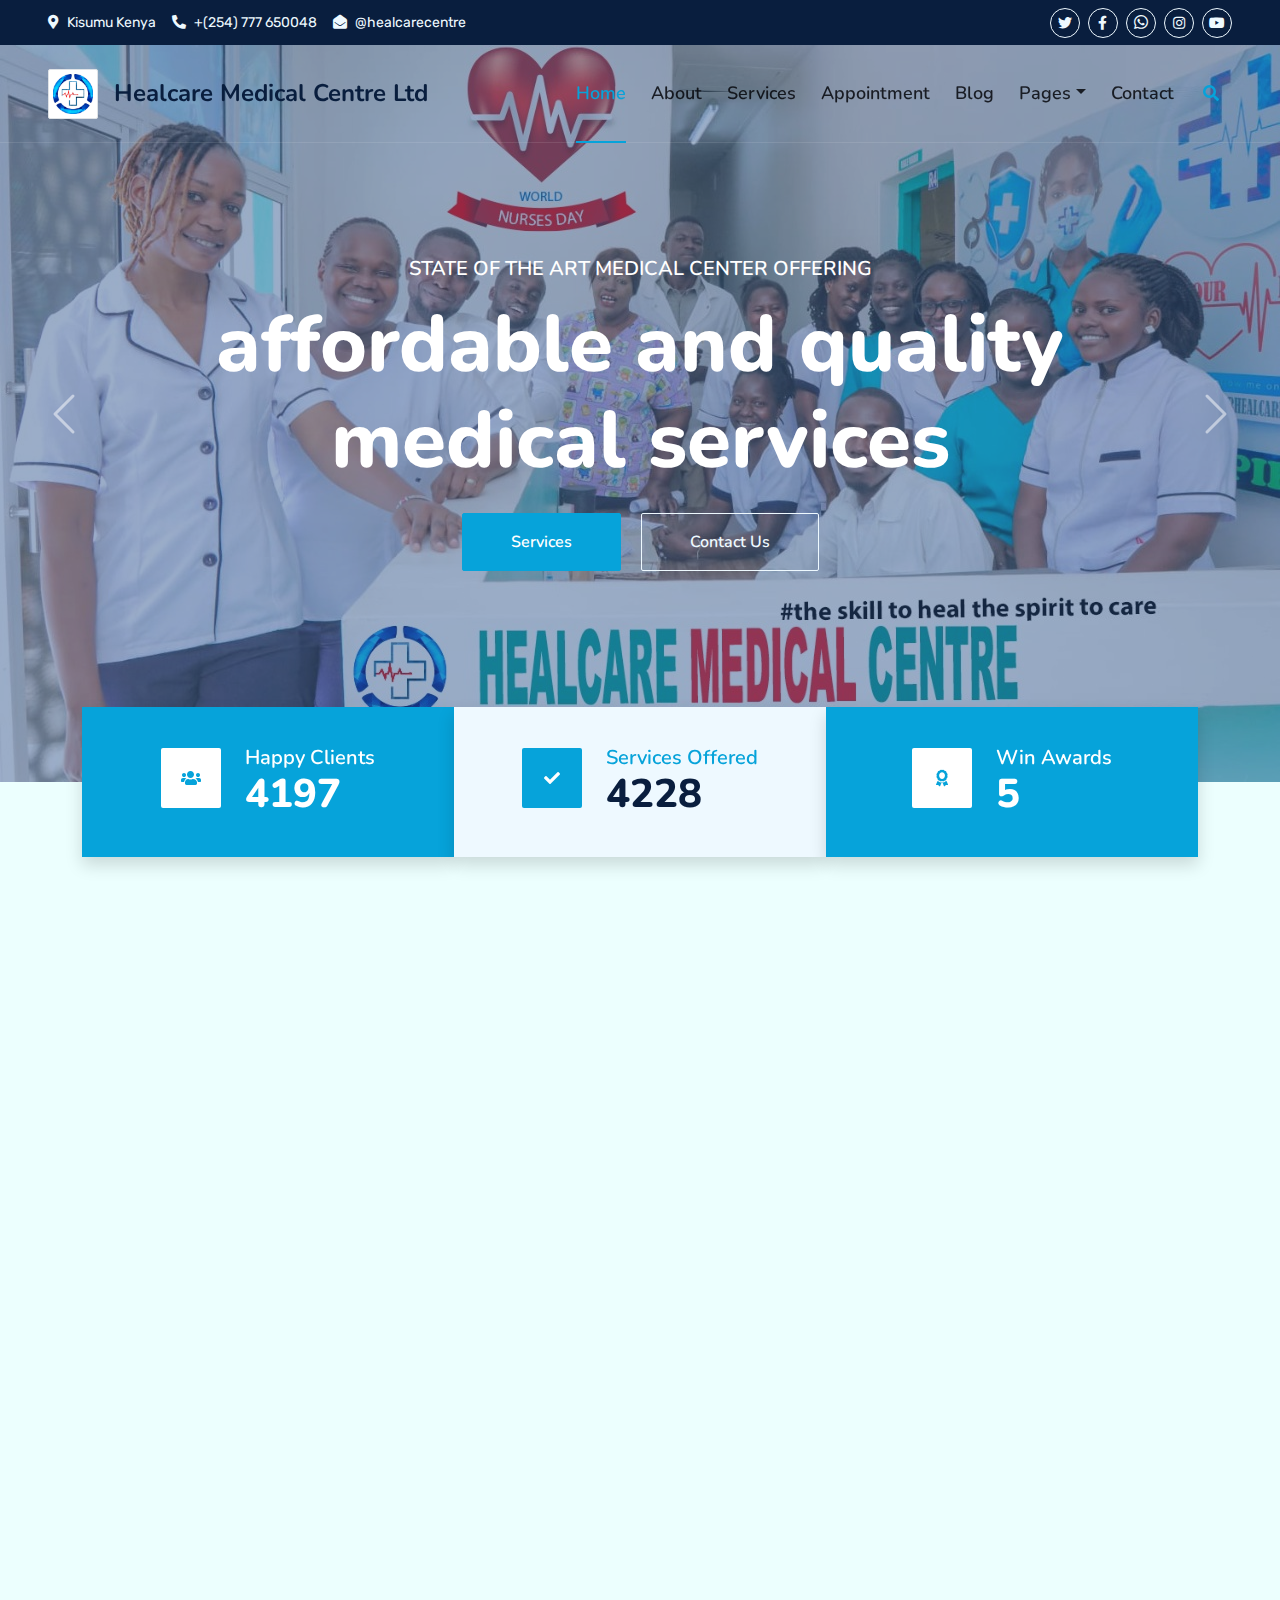
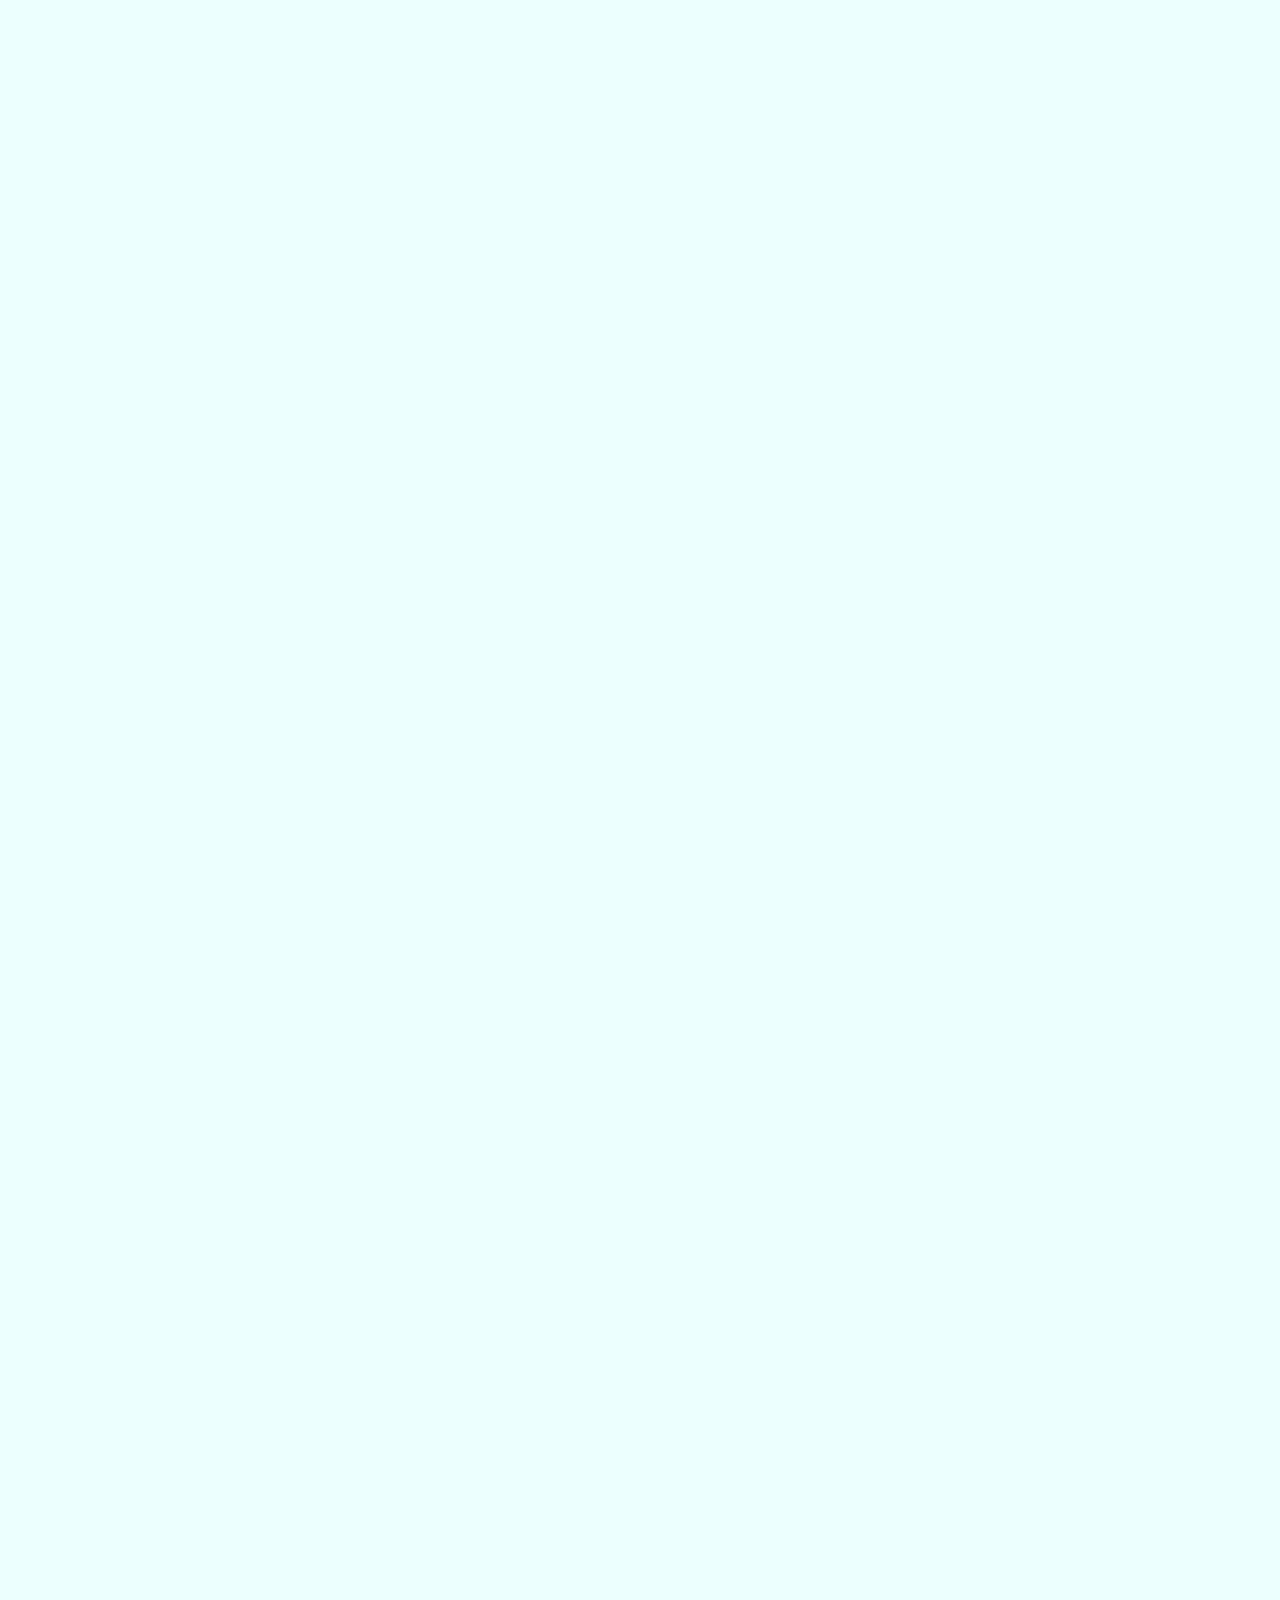
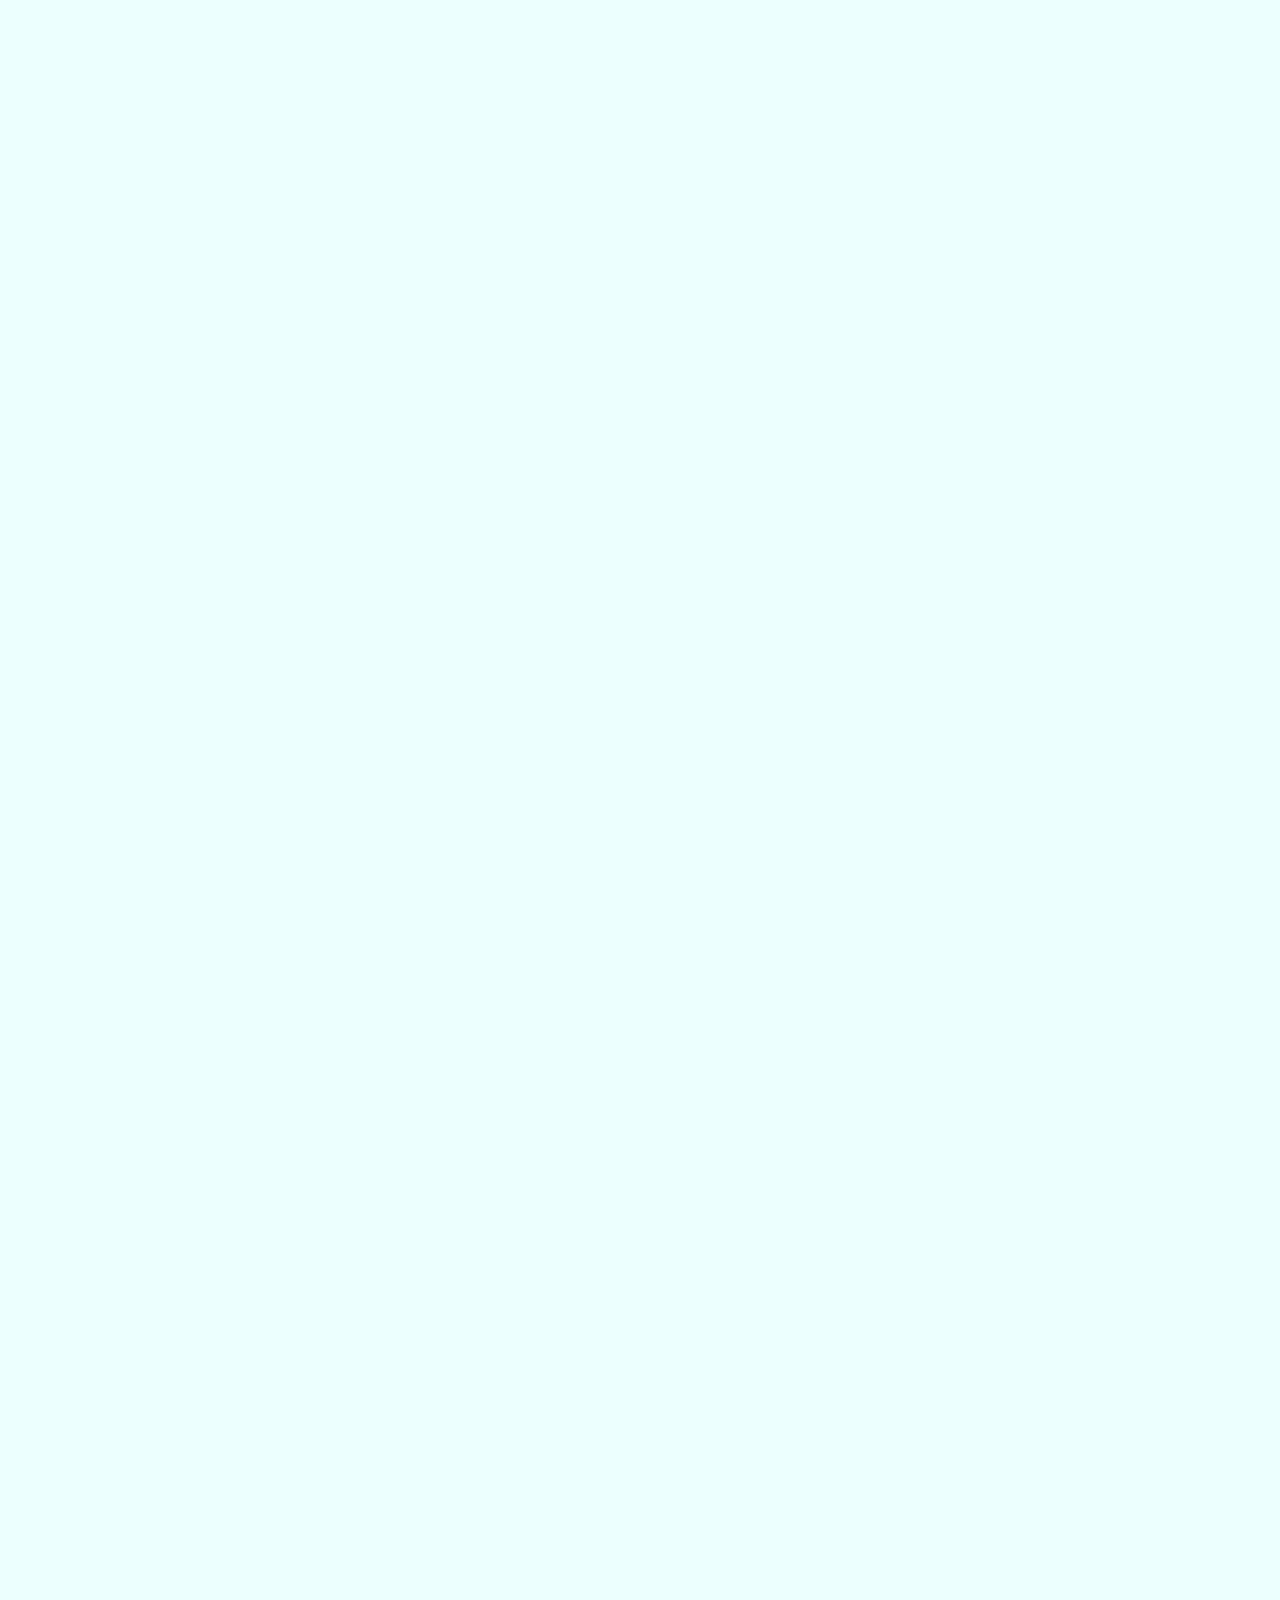
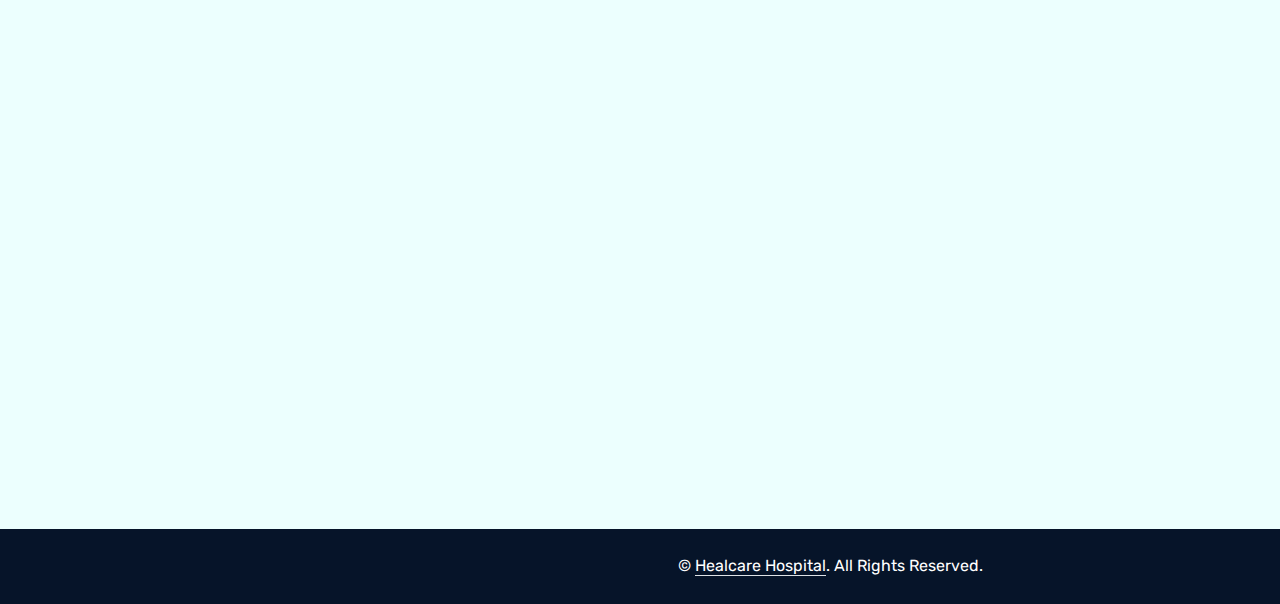
<file: index.html>
<!DOCTYPE html>
<html lang="en">

<head>
    <meta charset="utf-8">
    <title>Star Healcare Medical Centre Ltd </title>
    <meta content="width=device-width, initial-scale=1.0" name="viewport">
    <meta content="Free HTML Templates" name="keywords">
    <meta content="Free HTML Templates" name="description">

    <!-- Favicon -->
    <link href="img/favicon.ico" rel="icon">

    <!-- Google Web Fonts -->
    <link rel="preconnect" href="https://fonts.googleapis.com">
    <link rel="preconnect" href="https://fonts.gstatic.com" crossorigin>
    <link href="https://fonts.googleapis.com/css2?family=Nunito:wght@400;600;700;800&family=Rubik:wght@400;500;600;700&display=swap" rel="stylesheet">
    <link rel="stylesheet" href="https://cdn.jsdelivr.net/npm/bootstrap@4.0.0/dist/css/bootstrap.min.css" integrity="sha384-Gn5384xqQ1aoWXA+058RXPxPg6fy4IWvTNh0E263XmFcJlSAwiGgFAW/dAiS6JXm" crossorigin="anonymous">
    <!-- Icon Font Stylesheet -->
    <link href="https://cdnjs.cloudflare.com/ajax/libs/font-awesome/5.10.0/css/all.min.css" rel="stylesheet">
    <link href="https://cdn.jsdelivr.net/npm/bootstrap-icons@1.4.1/font/bootstrap-icons.css" rel="stylesheet">

    <!-- Libraries Stylesheet -->
    <link href="lib/owlcarousel/assets/owl.carousel.min.css" rel="stylesheet">
    <link href="lib/animate/animate.min.css" rel="stylesheet">

    <!-- Customized Bootstrap Stylesheet -->
    <link href="css/bootstrap.min.css" rel="stylesheet">

    <!-- Template Stylesheet -->
    <link href="css/style.css" rel="stylesheet">
</head>

<body>
    <!-- Spinner Start -->
    <div id="spinner" class="show bg-white position-fixed translate-middle w-100 vh-100 top-50 start-50 d-flex align-items-center justify-content-center">
        <div class="spinner"></div>
    </div>
    <!-- Spinner End -->


    <!-- Topbar Start -->
    <div class="container-fluid bg-dark px-5 d-none d-lg-block">
        <div class="row gx-0">
            <div class="col-lg-8 text-center text-lg-start mb-2 mb-lg-0">
                <div class="d-inline-flex align-items-center" style="height: 45px;">
                    <small class="me-3 text-light"><i class="fa fa-map-marker-alt me-2"></i>Kisumu Kenya</small>
                    <small class="me-3 text-light"><i class="fa fa-phone-alt me-2"></i>+(254) 777 650048</small>
                    <small class="text-light"><i class="fa fa-envelope-open me-2"></i>@healcarecentre </small>
                </div>
            </div>
            <div class="col-lg-4 text-center text-lg-end">
                <div class="d-inline-flex align-items-center" style="height: 45px;">
                    <!--                               <a class="btn btn-primary btn-square me-2" href="https://twitter.com/healcarecentre?s=20&t=cLGIHlRNA7OYB41gTKgH4Q"><i class="fab fa-twitter fw-normal"></i></a>
                                <a class="btn btn-primary btn-square me-2" href="https://web.facebook.com/healcarecentre/?__tn__=-UC*F"><i class="fab fa-facebook-f fw-normal"></i></a>
                                <a class="btn btn-primary btn-square me-2" href="#"><i class="fab fa-linkedin-in fw-normal"></i></a>
                                <a class="btn btn-primary btn-square" href="https://www.instagram.com/healcarecentre/?hl=en"><i class="fab fa-instagram fw-normal"></i></a>
                            </div> -->
                    <a class="btn btn-sm btn-outline-light btn-sm-square rounded-circle me-2" href="https://twitter.com/healcarecentre?s=20&t=cLGIHlRNA7OYB41gTKgH4Q"><i class="fab fa-twitter fw-normal"></i></a>
                    <a class="btn btn-sm btn-outline-light btn-sm-square rounded-circle me-2" href="https://web.facebook.com/healcarecentre/?__tn__=-UC*F"><i class="fab fa-facebook-f fw-normal"></i></a>
                    <a class="btn btn-sm btn-outline-light btn-sm-square rounded-circle me-2" href="https://l.facebook.com/l.php?u=https%3A%2F%2Fapi.whatsapp.com%2Fsend%3Fphone%3D254112651597%26app%3Dfacebook%26entry_point%3Dpage_cta%26fbclid%3DIwAR26jCcPArwJF7pMhak9y_AAHXJEJk9D_FTiBmDPggTOoFprSlUFi0fkgi0&h=AT1p98Kh1tfYW-lQr8XbxFYz3CtTOqSw7ZWZFYomG3YaAoXv2AP1JjJ27h910AXIwqHDCCfPxj9flFpnSR5taxZMDkR8gbsDKgyzsFLzni86rPJZeNqG4yoMuTQqyQ"><i class="bi bi-whatsapp"></i></a>
                    <a class="btn btn-sm btn-outline-light btn-sm-square rounded-circle me-2" href="https://www.instagram.com/healcarecentre/?hl=en"><i class="fab fa-instagram fw-normal"></i></a>
                    <a class="btn btn-sm btn-outline-light btn-sm-square rounded-circle" href=""><i class="fab fa-youtube fw-normal"></i></a>
                </div>
            </div>
        </div>
    </div>
    <!-- Topbar End -->


    <!-- Navbar & Carousel Start -->
    <div class="container-fluid position-relative p-0">
        <nav class="navbar navbar-expand-lg navbar-dark px-5 py-3 py-lg-0">
            <a href="index.html" class="navbar-brand p-0">
                <img src="img/heal.jpg" alt="log" class="img-thumbnail" style="width: 50px; height:50px; border: radius 20px;"> 
                
            </a>
            
            <button class="navbar-toggler" type="button" data-bs-toggle="collapse" data-bs-target="#navbarCollapse">
                <span class="fa fa-bars"></span>
            </button>
            <div class="collapse navbar-collapse" id="navbarCollapse">
                <h4 class="m-0">Healcare Medical Centre Ltd</h4>
                <div class="navbar-nav ms-auto py-0">
                    <a href="index.html" class="nav-item nav-link active">Home</a>
                    <a href="about.html" class="nav-item nav-link">About</a>
                    <a href="service.html" class="nav-item nav-link">Services</a>
                    <a href="booking.html" class="nav-item nav-link ">Appointment</a>
                    <a href="blog.html" class="nav-item nav-link">Blog</a>
                           
                    <div class="nav-item dropdown">
                        <a href="#" class="nav-link dropdown-toggle" data-bs-toggle="dropdown">Pages</a>
                        <div class="dropdown-menu m-0">
                            
                            <a href="feature.html" class="dropdown-item">Our features</a>
                            <a href="team.html" class="dropdown-item">Team Members</a>
                        </div>
                    </div>
                    <a href="contact.html" class="nav-item nav-link">Contact</a>
                </div>
                <butaton type="button" class="btn text-primary ms-3" data-bs-toggle="modal" data-bs-target="#searchModal"><i class="fa fa-search"></i></butaton>
               
            </div>
        </nav>

        <div id="header-carousel" class="carousel slide carousel-fade" data-bs-ride="carousel">
            <div class="carousel-inner">
                <div class="carousel-item active">
                    <img class="w-100" src="img/carousel-01.jpg" alt="Image">
                    <div class="carousel-caption d-flex flex-column align-items-center justify-content-center">
                        <div class="p-3" style="max-width: 900px;">
                            <h5 class="text-white text-uppercase mb-3 animated slideInDown">state of the art medical center offering </h5>
                            <h1 class="display-1 text-white mb-md-4 animated zoomIn">affordable and quality medical services</h1>
                            <a href="service.html" class="btn btn-primary py-md-3 px-md-5 me-3 animated slideInLeft">Services</a>
                            <a href="contact.html" class="btn btn-outline-light py-md-3 px-md-5 animated slideInRight">Contact Us</a>
                        </div>
                    </div>
                </div>
                <div class="carousel-item">
                    <img class="w-100" src="img/carousel-03.jpg" alt="Image">
                    <div class="carousel-caption d-flex flex-column align-items-center justify-content-center">
                        <div class="p-3" style="max-width: 900px;">
                            <h5 class="text-white text-uppercase mb-3 animated slideInDown">We accept NHIF</h5>
                            <h1 class="display-1 text-white mb-md-4 animated zoomIn">skill to heal & spirit to care</h1>
                            <a href="service.html" class="btn btn-primary py-md-3 px-md-5 me-3 animated slideInLeft">Service</a>
                            <a href="contact.html" class="btn btn-outline-light py-md-3 px-md-5 animated slideInRight">Contact Us</a>
                        </div>
                    </div>
                </div>
            </div>
            <button class="carousel-control-prev" type="button" data-bs-target="#header-carousel"
                data-bs-slide="prev">
                <span class="carousel-control-prev-icon" aria-hidden="true"></span>
                <span class="visually-hidden">Previous</span>
            </button>
            <button class="carousel-control-next" type="button" data-bs-target="#header-carousel"
                data-bs-slide="next">
                <span class="carousel-control-next-icon" aria-hidden="true"></span>
                <span class="visually-hidden">Next</span>
            </button>
        </div>
    </div>
    <!-- Navbar & Carousel End -->


    <!-- Full Screen Search Start -->
    <div class="modal fade" id="searchModal" tabindex="-1">
        <div class="modal-dialog modal-fullscreen">
            <div class="modal-content" style="background: rgba(9, 30, 62, .7);">
                <div class="modal-header border-0">
                    <button type="button" class="btn bg-white btn-close" data-bs-dismiss="modal" aria-label="Close"></button>
                </div>
                <div class="modal-body d-flex align-items-center justify-content-center">
                    <div class="input-group" style="max-width: 600px;">
                        <input type="text" class="form-control bg-transparent border-primary p-3" placeholder="Type search keyword">
                        <button class="btn btn-primary px-4"><i class="bi bi-search"></i></button>
                    </div>
                </div>
            </div>
        </div>
    </div>
    <!-- Full Screen Search End -->


    <!-- Facts Start -->
    <div class="container-fluid facts py-5 pt-lg-0">
        <div class="container py-5 pt-lg-0">
            <div class="row gx-0">
                <div class="col-lg-4 wow zoomIn" data-wow-delay="0.1s">
                    <div class="bg-primary shadow d-flex align-items-center justify-content-center p-4" style="height: 150px;">
                        <div class="bg-white d-flex align-items-center justify-content-center rounded mb-2" style="width: 60px; height: 60px;">
                            <i class="fa fa-users text-primary"></i>
                        </div>
                        <div class="ps-4">
                            <h5 class="text-white mb-0">Happy Clients</h5>
                            <h1 class="text-white mb-0" data-toggle="counter-up">12345</h1>
                        </div>
                    </div>
                </div>
                <div class="col-lg-4 wow zoomIn" data-wow-delay="0.3s">
                    <div class="bg-light shadow d-flex align-items-center justify-content-center p-4" style="height: 150px;">
                        <div class="bg-primary d-flex align-items-center justify-content-center rounded mb-2" style="width: 60px; height: 60px;">
                            <i class="fa fa-check text-white"></i>
                        </div>
                        <div class="ps-4">
                            <h5 class="text-primary mb-0">Services Offered</h5>
                            <h1 class="mb-0" data-toggle="counter-up">12435</h1>
                        </div>
                    </div>
                </div>
                <div class="col-lg-4 wow zoomIn" data-wow-delay="0.6s">
                    <div class="bg-primary shadow d-flex align-items-center justify-content-center p-4" style="height: 150px;">
                        <div class="bg-white d-flex align-items-center justify-content-center rounded mb-2" style="width: 60px; height: 60px;">
                            <i class="fa fa-award text-primary"></i>
                        </div>
                        <div class="ps-4">
                            <h5 class="text-white mb-0">Win Awards</h5>
                            <h1 class="text-white mb-0" data-toggle="counter-up">15</h1>
                        </div>
                    </div>
                </div>
            </div>
        </div>
    </div>
    <!-- Facts Start -->


    <!-- About Start -->
    <div class="container-fluid py-5 wow fadeInUp" data-wow-delay="0.1s">
        <div class="container py-5">
            <div class="row g-5">
                <div class="col-lg-7">
                    <div class="section-title position-relative pb-3 mb-5">
                        <h5 class="fw-bold text-primary text-uppercase">About Us</h5>
                        <h1 class="mb-0">Skill To Heal The Spirit To Care</h1>
                    </div>
                    <p class="mb-4">Healcare Medical Centre is a state of the art medical center offering affordable and quality medical services. We accept NHIF and we offer in-patient and out-patient services, pharmacy services and morgue services. Talk to us</p>
                    <div class="row g-0 mb-3">
                        <div class="col-sm-6 wow zoomIn" data-wow-delay="0.2s">
                            <h5 class="mb-3"><i class="fa fa-check text-primary me-3"></i>NHIF Accredited</h5>
                            <h5 class="mb-3"><i class="fa fa-check text-primary me-3"></i>Professional Staff</h5>
                        </div>
                        <div class="col-sm-6 wow zoomIn" data-wow-delay="0.4s">
                            <h5 class="mb-3"><i class="fa fa-check text-primary me-3"></i>24/7 services</h5>
                            <h5 class="mb-3"><i class="fa fa-check text-primary me-3"></i>Fair Prices</h5>
                        </div>
                    </div>
                    <div class="d-flex align-items-center mb-4 wow fadeIn" data-wow-delay="0.6s">
                        <div class="bg-primary d-flex align-items-center justify-content-center rounded" style="width: 60px; height: 60px;">
                            <i class="fa fa-phone-alt text-white"></i>
                        </div>
                        <div class="ps-4">
                            <h5 class="mb-2">Call to ask any question</h5>
                            <h4 class="text-primary mb-0">+254 777 650048</h4>
                        </div>
                    </div>
                    <a href="quote.html" class="btn btn-primary py-3 px-5 mt-3 wow zoomIn" data-wow-delay="0.9s">Request A Service</a>
                </div>
                <div class="col-lg-5" style="min-height: 500px;">
                    <div class="position-relative h-100">
                        <img class="position-absolute w-100 h-100 rounded wow zoomIn" data-wow-delay="0.9s" src="img/about-us.jpg" style="object-fit: cover;">
                    </div>
                </div>
            </div>
        </div>
    </div>
    <!-- About End -->


    <!-- Features Start -->
    <div class="container-fluid py-5 wow fadeInUp" data-wow-delay="0.1s">
        <div class="container py-5">
            <div class="section-title text-center position-relative pb-3 mb-5 mx-auto" style="max-width: 600px;">
                <h5 class="fw-bold text-primary text-uppercase">Why Choose Us</h5>
                <h1 class="mb-0">We Are Here To Offer Quality Services</h1>
            </div>
            <div class="row g-5">
                <div class="col-lg-4">
                    <div class="row g-5">
                        <div class="col-12 wow zoomIn" data-wow-delay="0.2s">
                            <div class="bg-primary rounded d-flex align-items-center justify-content-center mb-3" style="width: 60px; height: 60px;">
                                <i class="fa fa-cubes text-white"></i>
                            </div>
                            <h4>Accredited Hospital</h4>
                            
                        </div>
                        <div class="col-12 wow zoomIn" data-wow-delay="0.6s">
                            <div class="bg-primary rounded d-flex align-items-center justify-content-center mb-3" style="width: 60px; height: 60px;">
                                <i class="fa fa-award text-white"></i>
                            </div>
                            <h4>Care For the Community, Care Beyond The Obvious</h4>
                            
                        </div>
                    </div>
                </div>
                <div class="col-lg-4  wow zoomIn" data-wow-delay="0.9s" style="min-height: 350px;">
                    <div class="position-relative h-100">
                        <img class="position-absolute w-100 h-100 rounded wow zoomIn" data-wow-delay="0.1s" src="img/feature-2.jpg" style="object-fit: contain;">
                    </div>
                </div>
                <div class="col-lg-4">
                    <div class="row g-5">
                        <div class="col-12 wow zoomIn" data-wow-delay="0.4s">
                            <div class="bg-primary rounded d-flex align-items-center justify-content-center mb-3" style="width: 60px; height: 60px;">
                                <i class="fa fa-users-cog text-white"></i>
                            </div>
                            <h4>Professional Staff</h4>
                            
                        </div>
                        <div class="col-12 wow zoomIn" data-wow-delay="0.8s">
                            <div class="bg-primary rounded d-flex align-items-center justify-content-center mb-3" style="width: 60px; height: 60px;">
                                <i class="fa fa-phone-alt text-white"></i>
                            </div>
                            <h4>24/7 Support</h4>
                            
                        </div>
                    </div>
                </div>
            </div>
        </div>
    </div>
    <!-- Features Start -->
</div>

    <!-- Service Start -->
    <div class="container wow fadeInUp" data-wow-delay="0.1s">
        <div class="row row-cols-1 row-cols-md-3 g-4">
            <div class="col">
              <div class="card h-100">
                <img src="img/ambln.jpg" class="card-img-top" alt="...">
                <div class="card-body" style="background-color: #00ffee2c;">
                  <h5 class="card-title">Ambulatory services</h5>
                  <p class="card-text" style="color: blue;" >
                    Ambulatory services also referred as outpatient services are a set of diagnostic and therapeutic services provided in an outpatient setting. These services help provide patient education, support, care, and community support.</div>
              </div>
            </div>
            <div class="col">
                <div class="card h-100">
                  <img src="img/matnty2.jpg" class="card-img-top" alt="...">
                  <div class="card-body" style="background-color: #00ffee2c;">
                    <h5 class="card-title">Maternaity services</h5>
                    <p class="card-text" style="color: blue;" >
                        The Maternity Service aims to provide excellent care in a friendly and nurturing environment to give mothers, babies and their families' personalised care from the early antenatal period, during pregnancy and labour and during the first early days of parenting.
                    </p></div>
                </div>
              </div>
              <div class="col">
                <div class="card h-100">
                  <img src="img/lab.jpg" class="card-img-top" alt="...">
                  <div class="card-body" style="background-color: #00ffee2c;">
                    <h5 class="card-title">Laboratory services</h5>
                    <p class="card-text" style="color: blue;">
                        Laboratory Services provides collection of blood and body fluids for tests ordered by your doctor or healthcare provider. For information on service restrictions or to book an appointment,
                    </p></div>
                </div>
              </div>

          </div> 
     </div>
    <div class="container wow fadeInUp" data-wow-delay="0.1s">
        <div class="row ">
            <div class="col-sm-6">
              <div class="card">
                <div class="card-body">
                    <div class="badge bg-primary text-wrap shadow-lg p-3 mb-5 bg-body rounded" style="width: 10rem;">
                        <h5 class="card-title">Special Clinic</h5>
                      </div>
                  <p class="card-text">We also Offer Special</p>
                  <ul>
                      <li><a href="https://www.cancer.gov/publications/dictionaries/cancer-terms/def/ent-doctor">ENT</a> Clinic</li>
                      <li><a href="https://www.mayoclinic.org/diseases-conditions/epilepsy/symptoms-causes/syc-20350093#:~:text=Epilepsy%20is%20a%20central%20nervous,races%2C%20ethnic%20backgrounds%20and%20ages.">Epilepsy</a> Clinic </li>
                      <li><a href="https://www.cdc.gov/hiv/basics/whatishiv.html#:~:text=What%20is%20HIV%3F-,HIV%20(human%20immunodeficiency%20virus)%20is%20a%20virus%20that%20attacks%20the,care%2C%20HIV%20can%20be%20controlled.">HIV</a> Testing</li>
                      
                  </ul>
                  
                </div>
              </div>
            </div>
            <div class="col-sm-6">
              <div class="card">
                <div class="card-body">
                    <div class="badge bg-primary text-wrap shadow-lg p-3 mb-5 bg-body rounded" style="width: 10rem;">
                        <h5 class="card-title">Special Clinic</h5>
                      </div>
                  <p class="card-text">The following services are available</p>
                  <ul>
                    <li><a href="https://www.who.int/health-topics/hypertension#:~:text=Hypertension%2C%20also%20known%20as%20high,pumps%20blood%20into%20the%20vessels."> Hypertension</a> Clinic</li>
                    <li><a href="https://www.healthline.com/health/diabetes#:~:text=Diabetes%20mellitus%2C%20commonly%20known%20as,the%20insulin%20it%20does%20make.">Diabetes </a>Clinic</li>
                    <li><a href="https://www.mayoclinic.org/diseases-conditions/sickle-cell-anemia/symptoms-causes/syc-20355876#:~:text=In%20sickle%20cell%20anemia%2C%20some,all%20parts%20of%20the%20body." >Sickle Cell</a> Clinic</li>
                
                    
                </ul>
                  
                </div>
              </div>
            </div>
          </div>
    </div>

    <!-- Service End -->


    <!-- Pricing Plan Start -->
    <div class="container-fluid py-5 wow fadeInUp" data-wow-delay="0.1s">
        <div class="container py-5">
            <div class="section-title text-center position-relative pb-3 mb-5 mx-auto" style="max-width: 600px;">
                <h5 class="fw-bold text-primary text-uppercase">Pricing Plans</h5>
                <h1 class="mb-0">We are Offering Competitive Prices for Our Clients</h1>
            </div>
            <!-- <div class="row g-0">
                <div class="col-lg-4 wow slideInUp" data-wow-delay="0.6s">
                    <div class="bg-light rounded">
                        <div class="border-bottom py-4 px-5 mb-4">
                            <h4 class="text-primary mb-1">Basic Plan</h4>
                            <small class="text-uppercase">For Small Size Business</small>
                        </div>
                        <div class="p-5 pt-0">
                            <h1 class="display-5 mb-3">
                                <small class="align-top" style="font-size: 22px; line-height: 45px;">$</small>49.00<small
                                    class="align-bottom" style="font-size: 16px; line-height: 40px;">/ Month</small>
                            </h1>
                            <div class="d-flex justify-content-between mb-3"><span>HTML5 & CSS3</span><i class="fa fa-check text-primary pt-1"></i></div>
                            <div class="d-flex justify-content-between mb-3"><span>Bootstrap v5</span><i class="fa fa-check text-primary pt-1"></i></div>
                            <div class="d-flex justify-content-between mb-3"><span>Responsive Layout</span><i class="fa fa-times text-danger pt-1"></i></div>
                            <div class="d-flex justify-content-between mb-2"><span>Cross-browser Support</span><i class="fa fa-times text-danger pt-1"></i></div>
                            <a href="" class="btn btn-primary py-2 px-4 mt-4">Order Now</a>
                        </div>
                    </div>
                </div>
                <div class="col-lg-4 wow slideInUp" data-wow-delay="0.3s">
                    <div class="bg-white rounded shadow position-relative" style="z-index: 1;">
                        <div class="border-bottom py-4 px-5 mb-4">
                            <h4 class="text-primary mb-1">Standard Plan</h4>
                            <small class="text-uppercase">For Medium Size Business</small>
                        </div>
                        <div class="p-5 pt-0">
                            <h1 class="display-5 mb-3">
                                <small class="align-top" style="font-size: 22px; line-height: 45px;">$</small>99.00<small
                                    class="align-bottom" style="font-size: 16px; line-height: 40px;">/ Month</small>
                            </h1>
                            <div class="d-flex justify-content-between mb-3"><span>HTML5 & CSS3</span><i class="fa fa-check text-primary pt-1"></i></div>
                            <div class="d-flex justify-content-between mb-3"><span>Bootstrap v5</span><i class="fa fa-check text-primary pt-1"></i></div>
                            <div class="d-flex justify-content-between mb-3"><span>Responsive Layout</span><i class="fa fa-check text-primary pt-1"></i></div>
                            <div class="d-flex justify-content-between mb-2"><span>Cross-browser Support</span><i class="fa fa-times text-danger pt-1"></i></div>
                            <a href="" class="btn btn-primary py-2 px-4 mt-4">Order Now</a>
                        </div>
                    </div>
                </div>
                <div class="col-lg-4 wow slideInUp" data-wow-delay="0.9s">
                    <div class="bg-light rounded">
                        <div class="border-bottom py-4 px-5 mb-4">
                            <h4 class="text-primary mb-1">Advanced Plan</h4>
                            <small class="text-uppercase">For Large Size Business</small>
                        </div>
                        <div class="p-5 pt-0">
                            <h1 class="display-5 mb-3">
                                <small class="align-top" style="font-size: 22px; line-height: 45px;">$</small>149.00<small
                                    class="align-bottom" style="font-size: 16px; line-height: 40px;">/ Month</small>
                            </h1>
                            <div class="d-flex justify-content-between mb-3"><span>HTML5 & CSS3</span><i class="fa fa-check text-primary pt-1"></i></div>
                            <div class="d-flex justify-content-between mb-3"><span>Bootstrap v5</span><i class="fa fa-check text-primary pt-1"></i></div>
                            <div class="d-flex justify-content-between mb-3"><span>Responsive Layout</span><i class="fa fa-check text-primary pt-1"></i></div>
                            <div class="d-flex justify-content-between mb-2"><span>Cross-browser Support</span><i class="fa fa-check text-primary pt-1"></i></div>
                            <a href="" class="btn btn-primary py-2 px-4 mt-4">Order Now</a>
                        </div>
                    </div>
                </div>
            </div> -->
        </div>
    </div>
    <!-- Pricing Plan End -->


    <!-- Quote Start -->
    <div class="container-fluid py-5 wow fadeInUp" data-wow-delay="0.1s">
        <div class="container py-5">
            <div class="row g-5">
                <div class="col-lg-7">
                    <div class="section-title position-relative pb-3 mb-5">
                        <h5 class="fw-bold text-primary text-uppercase">Need An Appointment</h5>
                        <h1 class="mb-0">Please Feel Free to Contact Us</h1>
                    </div>
                    <div class="row gx-3">
                        <div class="col-sm-6 wow zoomIn" data-wow-delay="0.2s">
                            <h5 class="mb-4"><i class="fa fa-reply text-primary me-3"></i>Reply within 24 hours</h5>
                        </div>
                        <div class="col-sm-6 wow zoomIn" data-wow-delay="0.4s">
                            <h5 class="mb-4"><i class="fa fa-phone-alt text-primary me-3"></i>24 hrs telephone support</h5>
                        </div>
                    </div>
                    <!-- <p class="mb-4">Eirmod sed tempor lorem ut dolores. Aliquyam sit sadipscing kasd ipsum. Dolor ea et dolore et at sea ea at dolor, justo ipsum duo rebum sea invidunt voluptua. Eos vero eos vero ea et dolore eirmod et. Dolores diam duo invidunt lorem. Elitr ut dolores magna sit. Sea dolore sanctus sed et. Takimata takimata sanctus sed.</p> -->
                    <div class="d-flex align-items-center mt-2 wow zoomIn" data-wow-delay="0.6s">
                        <div class="bg-primary d-flex align-items-center justify-content-center rounded" style="width: 60px; height: 60px;">
                            <i class="fa fa-phone-alt text-white"></i>
                        </div>
                        <div class="ps-4">
                            <h5 class="mb-2">Call to ask any question</h5>
                            <h4 class="text-primary mb-0"> +254 777 650048</h4>
                        </div>
                    </div>
                </div>
                <div class="col-lg-5">
                    <div class="bg-primary rounded h-100 d-flex align-items-center p-5 wow zoomIn" data-wow-delay="0.9s">
                        <form>
                            <div class="row g-3">
                                <div class="col-xl-12">
                                    <input type="text" class="form-control bg-light border-0" placeholder="Your Name" style="height: 55px;">
                                </div>
                                <div class="col-12">
                                    <input type="email" class="form-control bg-light border-0" placeholder="Your Email" style="height: 55px;">
                                </div>
                                <div class="col-12">
                                    <select class="form-select bg-light border-0" name="servoptions" style="height: 55px;">
                                        <option selected>Select A Service</option>
                                        <option value="1">Ambulatory services</option>
                                        <option value="2">Outpatient services</option>
                                        <option value="3">Inpatient services</option>

                                        <option selected>Maternaity services</option>
                                        <option value="1">Pharmacy</option>
                                        <option value="2">Laboratory services</option>
                                        <option value="3">Medical outpatient clinics</option>

                                        <option selected>Nutrition counselling/Diet plan</option>
                                        <option value="1">Optic care</option>
                                        <option value="2">Dental care</option>
                                        <option value="3">Morgue services</option>
                                        
                                    </select>
                                </div>
                                <div class="col-12">
                                    <textarea class="form-control bg-light border-0" rows="3" placeholder="Message"></textarea>
                                </div>
                                <div class="col-12">
                                    <button class="btn btn-dark w-100 py-3" type="submit">Request A Service</button>
                                </div>
                            </div>
                        </form>
                    </div>
                </div>
            </div>
        </div>
    </div>
    <!-- Quote End -->


    <!-- Testimonial Start -->
    <!-- <div class="container-fluid py-5 wow fadeInUp" data-wow-delay="0.1s">
        <div class="container py-5">
            <div class="section-title text-center position-relative pb-3 mb-4 mx-auto" style="max-width: 600px;">
                <h5 class="fw-bold text-primary text-uppercase">Testimonial</h5>
                <h1 class="mb-0">What Our Clients Say About Our Digital Services</h1>
            </div>
            <div class="owl-carousel testimonial-carousel wow fadeInUp" data-wow-delay="0.6s">
                <div class="testimonial-item bg-light my-4">
                    <div class="d-flex align-items-center border-bottom pt-5 pb-4 px-5">
                        <img class="img-fluid rounded" src="img/testimonial-1.jpg" style="width: 60px; height: 60px;" >
                        <div class="ps-4">
                            <h4 class="text-primary mb-1">Client Name</h4>
                            <small class="text-uppercase">Profession</small>
                        </div>
                    </div>
                    <div class="pt-4 pb-5 px-5">
                        Dolor et eos labore, stet justo sed est sed. Diam sed sed dolor stet amet eirmod eos labore diam
                    </div>
                </div>
                <div class="testimonial-item bg-light my-4">
                    <div class="d-flex align-items-center border-bottom pt-5 pb-4 px-5">
                        <img class="img-fluid rounded" src="img/testimonial-2.jpg" style="width: 60px; height: 60px;" >
                        <div class="ps-4">
                            <h4 class="text-primary mb-1">Client Name</h4>
                            <small class="text-uppercase">Profession</small>
                        </div>
                    </div>
                    <div class="pt-4 pb-5 px-5">
                        Dolor et eos labore, stet justo sed est sed. Diam sed sed dolor stet amet eirmod eos labore diam
                    </div>
                </div>
                <div class="testimonial-item bg-light my-4">
                    <div class="d-flex align-items-center border-bottom pt-5 pb-4 px-5">
                        <img class="img-fluid rounded" src="img/testimonial-3.jpg" style="width: 60px; height: 60px;" >
                        <div class="ps-4">
                            <h4 class="text-primary mb-1">Client Name</h4>
                            <small class="text-uppercase">Profession</small>
                        </div>
                    </div>
                    <div class="pt-4 pb-5 px-5">
                        Dolor et eos labore, stet justo sed est sed. Diam sed sed dolor stet amet eirmod eos labore diam
                    </div>
                </div>
                <div class="testimonial-item bg-light my-4">
                    <div class="d-flex align-items-center border-bottom pt-5 pb-4 px-5">
                        <img class="img-fluid rounded" src="img/testimonial-4.jpg" style="width: 60px; height: 60px;" >
                        <div class="ps-4">
                            <h4 class="text-primary mb-1">Client Name</h4>
                            <small class="text-uppercase">Profession</small>
                        </div>
                    </div>
                    <div class="pt-4 pb-5 px-5">
                        Dolor et eos labore, stet justo sed est sed. Diam sed sed dolor stet amet eirmod eos labore diam
                    </div>
                </div>
            </div>
        </div>
    </div> -->
    <!-- Testimonial End -->


    <!-- Team Start -->
    <!-- <div class="container-fluid py-5 wow fadeInUp" data-wow-delay="0.1s">
        <div class="container py-5">
            <div class="section-title text-center position-relative pb-3 mb-5 mx-auto" style="max-width: 600px;">
                <h5 class="fw-bold text-primary text-uppercase">Team Members</h5>
                <h1 class="mb-0">Professional Stuffs Ready to Help Your Business</h1>
            </div>
            <div class="row g-5">
                <div class="col-lg-4 wow slideInUp" data-wow-delay="0.3s">
                    <div class="team-item bg-light rounded overflow-hidden">
                        <div class="team-img position-relative overflow-hidden">
                            <img class="img-fluid w-100" src="img/team-1.jpg" alt="">
                            <div class="team-social">
                                <a class="btn btn-lg btn-primary btn-lg-square rounded" href=""><i class="fab fa-twitter fw-normal"></i></a>
                                <a class="btn btn-lg btn-primary btn-lg-square rounded" href=""><i class="fab fa-facebook-f fw-normal"></i></a>
                                <a class="btn btn-lg btn-primary btn-lg-square rounded" href=""><i class="fab fa-instagram fw-normal"></i></a>
                                <a class="btn btn-lg btn-primary btn-lg-square rounded" href=""><i class="fab fa-linkedin-in fw-normal"></i></a>
                            </div>
                        </div>
                        <div class="text-center py-4">
                            <h4 class="text-primary">Full Name</h4>
                            <p class="text-uppercase m-0">Designation</p>
                        </div>
                    </div>
                </div>
                <div class="col-lg-4 wow slideInUp" data-wow-delay="0.6s">
                    <div class="team-item bg-light rounded overflow-hidden">
                        <div class="team-img position-relative overflow-hidden">
                            <img class="img-fluid w-100" src="img/team-2.jpg" alt="">
                            <div class="team-social">
                                <a class="btn btn-lg btn-primary btn-lg-square rounded" href=""><i class="fab fa-twitter fw-normal"></i></a>
                                <a class="btn btn-lg btn-primary btn-lg-square rounded" href=""><i class="fab fa-facebook-f fw-normal"></i></a>
                                <a class="btn btn-lg btn-primary btn-lg-square rounded" href=""><i class="fab fa-instagram fw-normal"></i></a>
                                <a class="btn btn-lg btn-primary btn-lg-square rounded" href=""><i class="fab fa-linkedin-in fw-normal"></i></a>
                            </div>
                        </div>
                        <div class="text-center py-4">
                            <h4 class="text-primary">Full Name</h4>
                            <p class="text-uppercase m-0">Designation</p>
                        </div>
                    </div>
                </div>
                <div class="col-lg-4 wow slideInUp" data-wow-delay="0.9s">
                    <div class="team-item bg-light rounded overflow-hidden">
                        <div class="team-img position-relative overflow-hidden">
                            <img class="img-fluid w-100" src="img/team-3.jpg" alt="">
                            <div class="team-social">
                                <a class="btn btn-lg btn-primary btn-lg-square rounded" href=""><i class="fab fa-twitter fw-normal"></i></a>
                                <a class="btn btn-lg btn-primary btn-lg-square rounded" href=""><i class="fab fa-facebook-f fw-normal"></i></a>
                                <a class="btn btn-lg btn-primary btn-lg-square rounded" href=""><i class="fab fa-instagram fw-normal"></i></a>
                                <a class="btn btn-lg btn-primary btn-lg-square rounded" href=""><i class="fab fa-linkedin-in fw-normal"></i></a>
                            </div>
                        </div>
                        <div class="text-center py-4">
                            <h4 class="text-primary">Full Name</h4>
                            <p class="text-uppercase m-0">Designation</p>
                        </div>
                    </div>
                </div>
            </div>
        </div>
    </div> -->
    <!-- Team End -->


    <!-- Blog Start -->
    <div class="container-fluid py-5 wow fadeInUp" data-wow-delay="0.1s">
        <div class="container py-5">
            <div class="section-title text-center position-relative mx-auto" style="max-width: 600px;">
                <h5 class="fw-bold text-primary text-uppercase">Latest Blog</h5>
                <h1 class="mb-0">Read The Latest Articles from Our Blog Post</h1>
            </div>
            <div class="row ">
                <div class="col-lg-4 wow slideInUp" data-wow-delay="0.3s">
                    <div class=" bg-light rounded shadow" style="object-fit: contain;">
                        <iframe class="col-12" style="object-fit: contain; margin-bottom: 0%;" src="https://www.facebook.com/plugins/post.php?href=https%3A%2F%2Fwww.facebook.com%2Fhealcarecentre%2Fposts%2F116760591033590&show_text=false&width=500" width="500" height="380" style="border:none;overflow:hidden" scrolling="no" frameborder="0" allowfullscreen="true" allow="autoplay; clipboard-write; encrypted-media; picture-in-picture; web-share"></iframe>
                        </div>                       
                        
                        
                    
                    <!-- <div class="col-lg- wow slideInUp" data-wow-delay="0.3s">
                        <div class=" bg-light rounded shadow" style="object-fit: contain;">
                            <iframe class="col-12" src="https://www.facebook.com/plugins/post.php?href=https%3A%2F%2Fwww.facebook.com%2Fhealcarecentre%2Fposts%2F116760591033590&show_text=false&width=500" width="500" height="498" style="border:none;overflow:hidden" scrolling="no" frameborder="0" allowfullscreen="true" allow="autoplay; clipboard-write; encrypted-media; picture-in-picture; web-share"></iframe>
                            </div>                       
                            </div>
                        </div>
                        <div class="col-lg-3 wow slideInUp" data-wow-delay="0.3s">
                            <div class=" bg-light rounded shadow" style="object-fit: contain;">
                                <iframe class="col-12" src="https://www.facebook.com/plugins/post.php?href=https%3A%2F%2Fwww.facebook.com%2Fhealcarecentre%2Fposts%2F116760591033590&show_text=false&width=500" width="500" height="498" style="border:none;overflow:hidden" scrolling="no" frameborder="0" allowfullscreen="true" allow="autoplay; clipboard-write; encrypted-media; picture-in-picture; web-share"></iframe>
                                </div>                       
                                </div>
                            </div> -->
                </div>
                <div class="col-lg-4 wow slideInUp" data-wow-delay="0.6s">
                    <div class="blog-item bg-light rounded shadow">
                        <iframe  class="col-12" style="object-fit: contain; margin-bottom: 0%;" src="https://www.facebook.com/plugins/post.php?href=https%3A%2F%2Fwww.facebook.com%2Fhealcarecentre%2Fposts%2F116654184377564&show_text=false&width=500" width="500" height="380" style="border:none;overflow:hidden" scrolling="no" frameborder="0" allowfullscreen="true" allow="autoplay; clipboard-write; encrypted-media; picture-in-picture; web-share"></iframe>
                        
                    </div>
                </div>
                <div class="col-lg-4 wow slideInUp" data-wow-delay="0.9s">
                    <div class="blog-item bg-light rounded overflow-hidden">
                        <iframe class="col-12" style="object-fit: contain; margin-bottom: 0%;" src="https://www.facebook.com/plugins/post.php?href=https%3A%2F%2Fwww.facebook.com%2Fhealcarecentre%2Fposts%2F116048184438164&show_text=false&width=500" width="500" height="380" style="border:none;overflow:hidden" scrolling="no" frameborder="0" allowfullscreen="true" allow="autoplay; clipboard-write; encrypted-media; picture-in-picture; web-share"></iframe>
                        </div>
                        </div>
                    </div>
                </div>
            </div>
        </div>
    </div>
    <!-- Blog Start -->


    <!-- Vendor Start -->
    <!-- <div class="container-fluid py-5 wow fadeInUp" data-wow-delay="0.1s">
        <div class="container py-5 mb-5">
            <div class="bg-white">
                <div class="owl-carousel vendor-carousel">
                    <img src="img/vendor-1.jpg" alt="">
                    <img src="img/vendor-2.jpg" alt="">
                    <img src="img/vendor-3.jpg" alt="">
                    <img src="img/vendor-4.jpg" alt="">
                    <img src="img/vendor-5.jpg" alt="">
                    <img src="img/vendor-6.jpg" alt="">
                    <img src="img/vendor-7.jpg" alt="">
                    <img src="img/vendor-8.jpg" alt="">
                    <img src="img/vendor-9.jpg" alt="">
                </div>
            </div>
        </div>
    </div> -->
    <!-- Vendor End -->
    

    <!-- Footer Start -->
    <div class="container-fluid bg-dark text-light mt-5 wow fadeInUp" data-wow-delay="0.1s">
        <div class="container">
            <div class="row">
                <div class="col-lg-4 col-md-6 col-sm-6 footer-about">
                    <!-- <div class="d-flex flex-column align-items-center justify-content-center text-center h-100 bg-primary p-4"> -->
                        <a href="index.html" class="navbar-brand">
                            <h3 class="m-0 text-white">Star Healcare <br> Medical Centre</h3>
                        </a>
                        <p class="mt-3 mb-4">state of the art medical center offering affordable and quality medical services. We accept NHIF and we offer in-patient and out-patient services, pharmacy services and morgue services. Talk to us</p>
                        <!-- <form action="">
                            <div class="input-group">
                                <input type="text" class="form-control border-white p-3" placeholder="Your Email">
                                <button class="btn btn-dark">0777 650048</button>
                            </div>
                        </form> -->
                    <!-- </div> -->
                </div>
                <div class="col-lg-8 col-md-6">
                    <div class="row gx-5">
                        <div class="col-lg-4 col-md-12 pt-5 mb-5">
                            <div class="section-title section-title-sm position-relative pb-3 mb-4">
                                <h3 class="text-light mb-0">Get In Touch</h3>
                            </div>
                            <div class="d-flex mb-2">
                                <i class="bi bi-geo-alt text-primary me-2"></i>
                                <p class="mb-0">Kisumu</p>
                            </div>
                            <div class="d-flex mb-2">
                                <i class="bi bi-envelope-open text-primary me-2"></i>
                                <p class="mb-0">healcarecentre@gmail.com</p>
                            </div>
                            <div class="d-flex mb-2">
                                <i class="bi bi-telephone text-primary me-2"></i>
                                <p class="mb-0">+254 777 650048</p>
                            </div>
                            
                        </div>
                        <div class="col-lg-4 col-md-12 pt-0 pt-lg-5 mb-5">
                            <div class="section-title section-title-sm position-relative pb-3 mb-4">
                                <h3 class="text-light mb-0">Our Social Media Handles</h3>
                            </div>
                            <div class="d-flex mt-4">
                                <a class="btn btn-primary btn-square me-2" href="https://twitter.com/healcarecentre?s=20&t=cLGIHlRNA7OYB41gTKgH4Q"><i class="fab fa-twitter fw-normal"></i></a>
                                <a class="btn btn-primary btn-square me-2" href="https://web.facebook.com/healcarecentre/?__tn__=-UC*F"><i class="fab fa-facebook-f fw-normal"></i></a>
                                <a class="btn btn-primary btn-square me-2" href="https://l.facebook.com/l.php?u=https%3A%2F%2Fapi.whatsapp.com%2Fsend%3Fphone%3D254112651597%26app%3Dfacebook%26entry_point%3Dpage_cta%26fbclid%3DIwAR26jCcPArwJF7pMhak9y_AAHXJEJk9D_FTiBmDPggTOoFprSlUFi0fkgi0&h=AT1p98Kh1tfYW-lQr8XbxFYz3CtTOqSw7ZWZFYomG3YaAoXv2AP1JjJ27h910AXIwqHDCCfPxj9flFpnSR5taxZMDkR8gbsDKgyzsFLzni86rPJZeNqG4yoMuTQqyQ"><i class="bi bi-whatsapp"></i></a>
                                <a class="btn btn-primary btn-square" href="https://www.instagram.com/healcarecentre/?hl=en"><i class="fab fa-instagram fw-normal"></i></a>
                            </div>
                        </div>
                        <div class="col-lg-4 col-md-12 pt-0 pt-lg-5 mb-5">
                            <div class="section-title section-title-sm position-relative pb-3 mb-4">
                                <h3 class="text-light mb-0">Popular Links</h3>
                            </div>
                            <div class="link-animated d-flex flex-column justify-content-start">
                                <a class="text-light mb-2" href="#"><i class="bi bi-arrow-right text-primary me-2"></i>Our Services</a>
                                <a class="text-light mb-2" href="#"><i class="bi bi-arrow-right text-primary me-2"></i>Meet The Team</a>
                                <a class="text-light mb-2" href="#"><i class="bi bi-arrow-right text-primary me-2"></i>Latest Blog</a>
                                <a class="text-light" href="career.html"><i class="bi bi-arrow-right text-primary me-2"></i>Career</a>
                            </div>
                        </div>
                    </div>
                </div>
            </div>
        </div>
    </div>
    <div class="container-fluid text-white" style="background: #061429;">
        <div class="container text-center">
            <div class="row justify-content-end">
                <div class="col-lg-8 col-md-6">
                    <div class="d-flex align-items-center justify-content-center" style="height: 75px;">
                        <p class="mb-0">&copy; <a class="text-white border-bottom" href="#">Healcare Hospital</a>. All Rights Reserved. 
						
						<!--/*** This template is free as long as you keep the footer author’s credit link/attribution link/backlink. If you'd like to use the template without the footer author’s credit link/attribution link/backlink, you can purchase the Credit Removal License from "https://htmlcodex.com/credit-removal". Thank you for your support. ***/-->
						<!-- Designed by <a class="text-white border-bottom" href="https://htmlcodex.com">HTML Codex</a></p>
                        <br>Distributed By: <a class="border-bottom" href="https://themewagon.com" target="_blank">ThemeWagon</a> -->
                    </div>
                </div>
            </div>
        </div>
    </div>
    <!-- Footer End -->


    <!-- Back to Top -->
    <a href="#" class="btn btn-lg btn-primary btn-lg-square rounded back-to-top"><i class="bi bi-arrow-up"></i></a>


    <!-- JavaScript Libraries -->
    <script src="https://code.jquery.com/jquery-3.4.1.min.js"></script>
    <script src="https://cdn.jsdelivr.net/npm/bootstrap@5.0.0/dist/js/bootstrap.bundle.min.js"></script>
    <script src="lib/wow/wow.min.js"></script>
    <script src="lib/easing/easing.min.js"></script>
    <script src="lib/waypoints/waypoints.min.js"></script>
    <script src="lib/counterup/counterup.min.js"></script>
    <script src="lib/owlcarousel/owl.carousel.min.js"></script>

    <!-- Template Javascript -->
    <script src="js/main.js"></script>
</body>

</html>
</file>
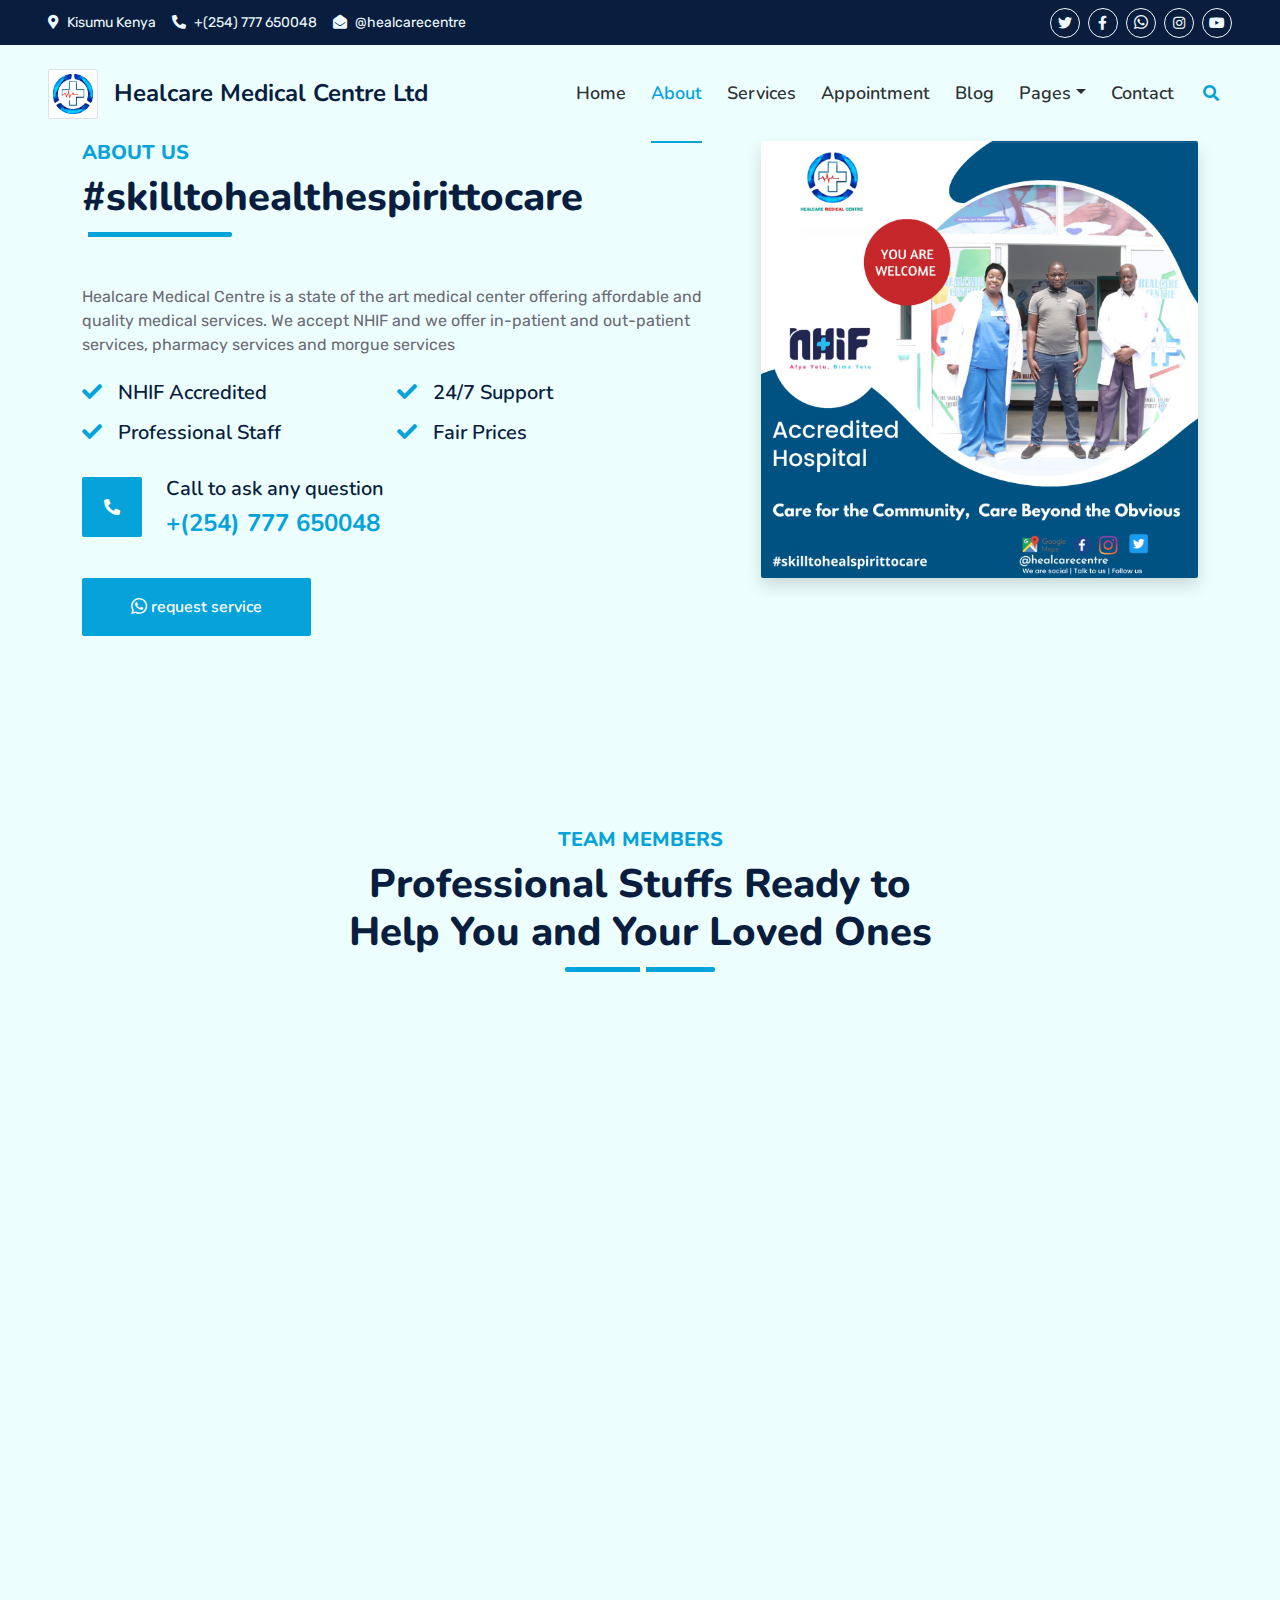
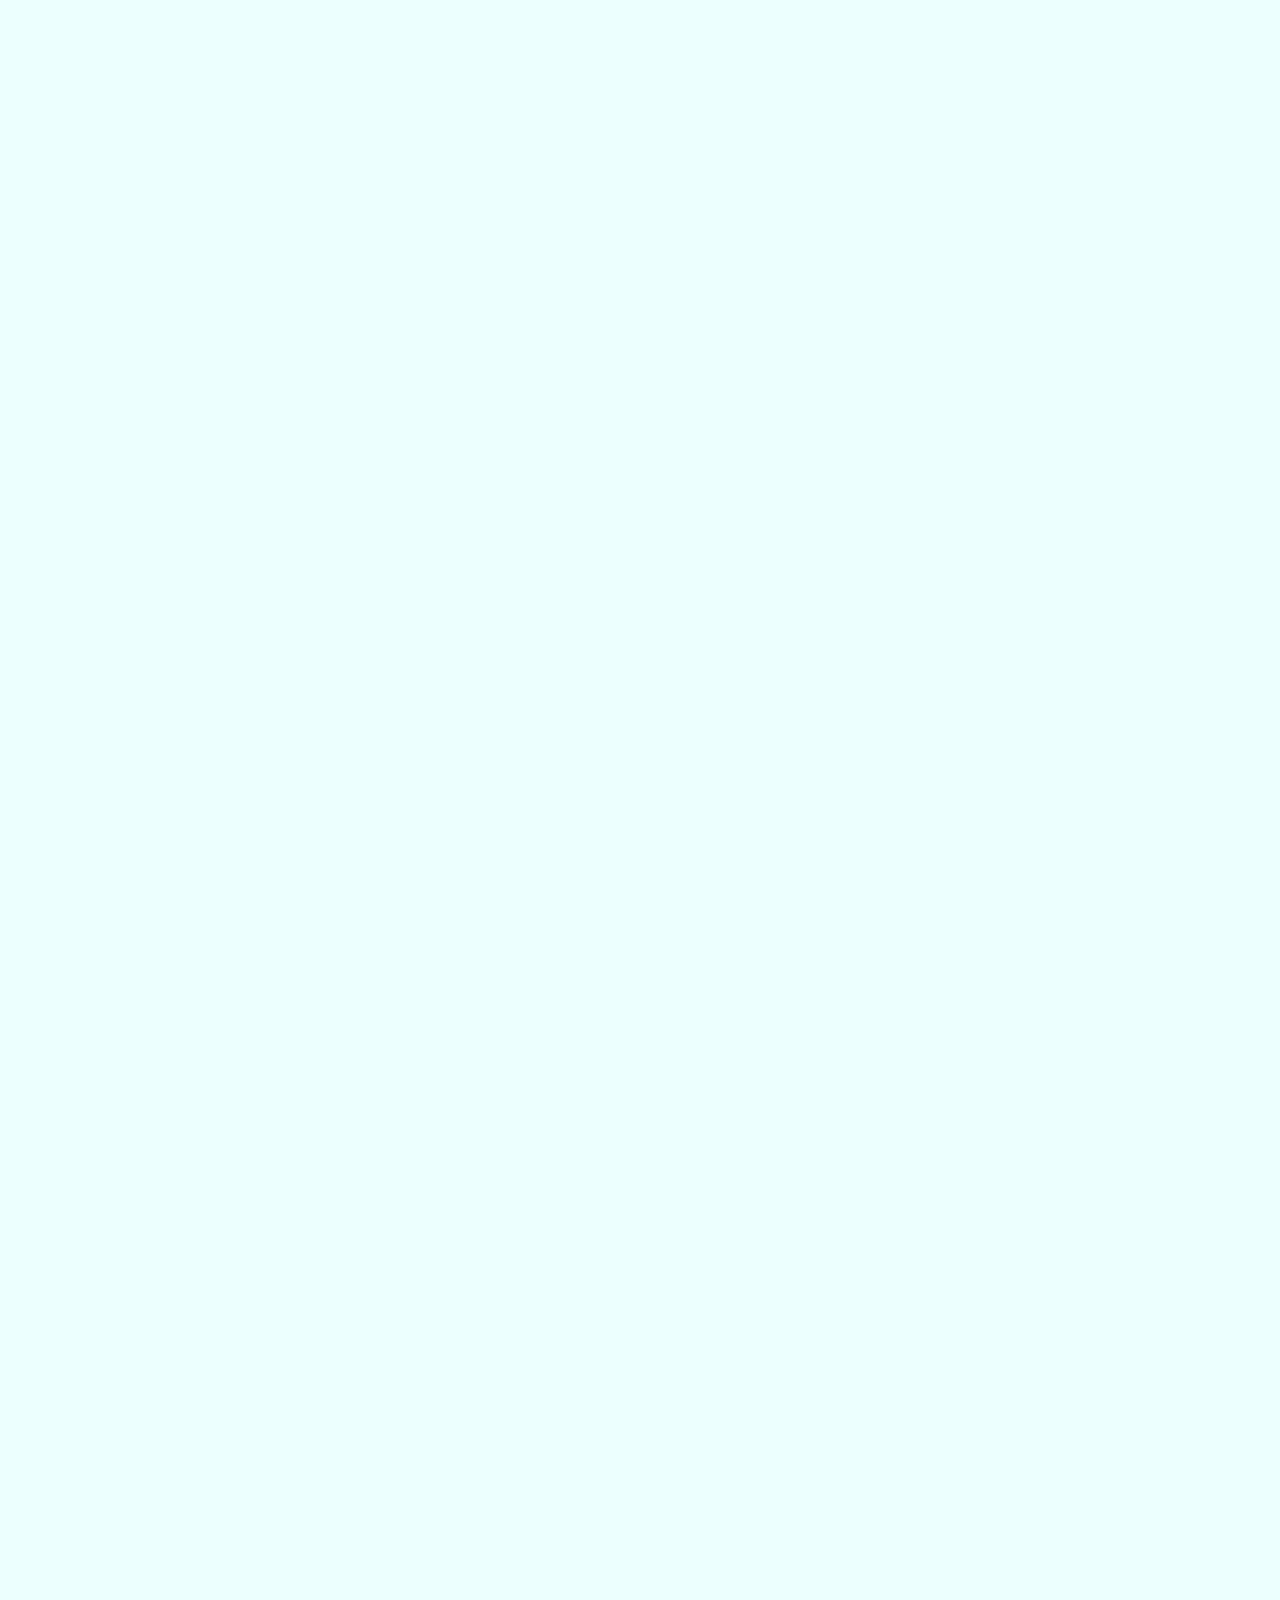
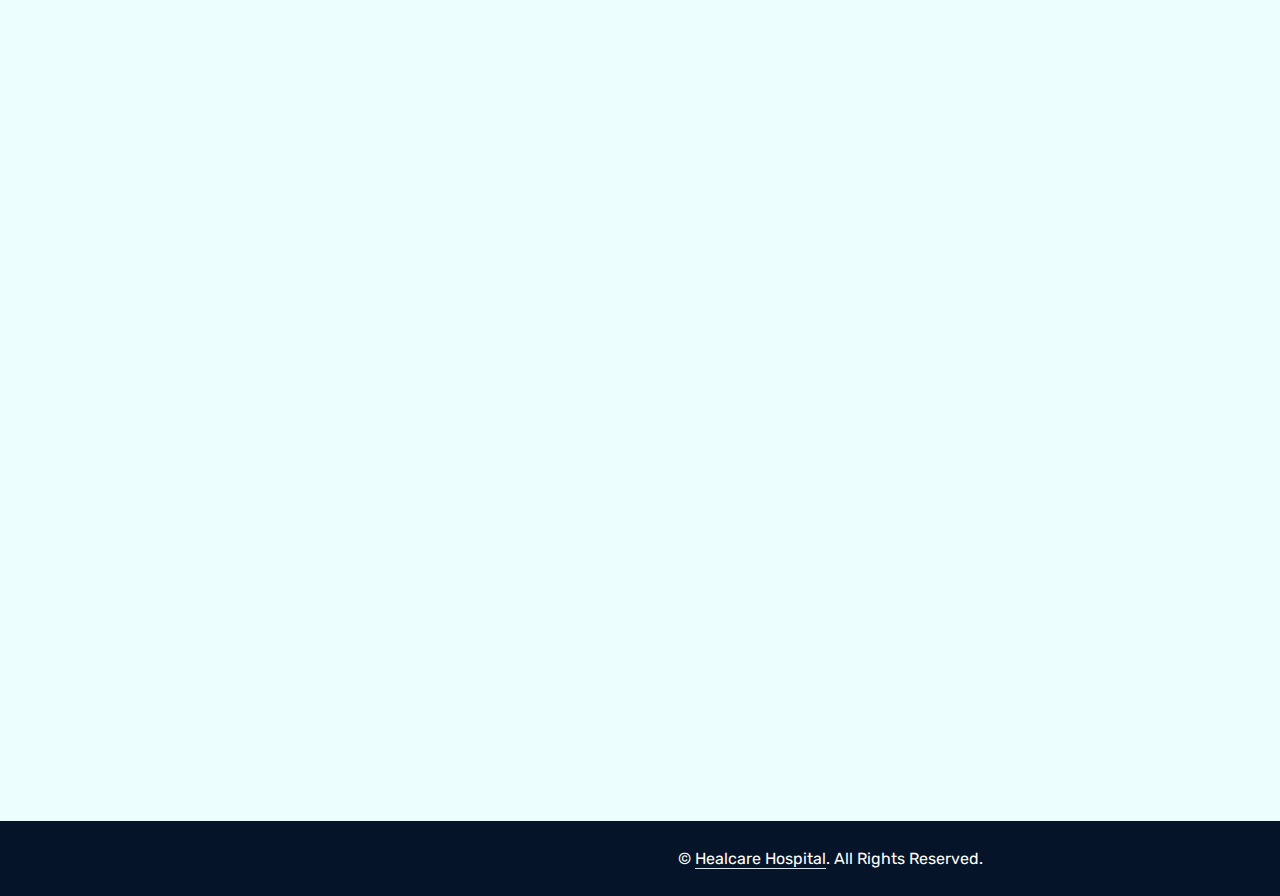
<file: about.html>
<!DOCTYPE html>
<html lang="en">

    <head>
        <meta charset="utf-8">
        <title>Star Healcare Medical Centre Ltd </title>
        <meta content="width=device-width, initial-scale=1.0" name="viewport">
        <meta content="Free HTML Templates" name="keywords">
        <meta content="Free HTML Templates" name="description">
    
        <!-- Favicon -->
        <link href="img/favicon.ico" rel="icon">
    
        <!-- Google Web Fonts -->
        <link rel="preconnect" href="https://fonts.googleapis.com">
        <link rel="preconnect" href="https://fonts.gstatic.com" crossorigin>
        <link href="https://fonts.googleapis.com/css2?family=Nunito:wght@400;600;700;800&family=Rubik:wght@400;500;600;700&display=swap" rel="stylesheet">
        <link rel="stylesheet" href="https://cdn.jsdelivr.net/npm/bootstrap@4.0.0/dist/css/bootstrap.min.css" integrity="sha384-Gn5384xqQ1aoWXA+058RXPxPg6fy4IWvTNh0E263XmFcJlSAwiGgFAW/dAiS6JXm" crossorigin="anonymous">
        <!-- Icon Font Stylesheet -->
        <link href="https://cdnjs.cloudflare.com/ajax/libs/font-awesome/5.10.0/css/all.min.css" rel="stylesheet">
        <link href="https://cdn.jsdelivr.net/npm/bootstrap-icons@1.4.1/font/bootstrap-icons.css" rel="stylesheet">
    
        <!-- Libraries Stylesheet -->
        <link href="lib/owlcarousel/assets/owl.carousel.min.css" rel="stylesheet">
        <link href="lib/animate/animate.min.css" rel="stylesheet">
    
        <!-- Customized Bootstrap Stylesheet -->
        <link href="css/bootstrap.min.css" rel="stylesheet">
    
        <!-- Template Stylesheet -->
        <link href="css/style.css" rel="stylesheet">
    </head>
    
    <body>
        <!-- Spinner Start -->
        <div id="spinner" class="show bg-white position-fixed translate-middle w-100 vh-100 top-50 start-50 d-flex align-items-center justify-content-center">
            <div class="spinner"></div>
        </div>
        <!-- Spinner End -->
    
    
        <!-- Topbar Start -->
        <div class="container-fluid bg-dark px-5 d-none d-lg-block">
            <div class="row gx-0">
                <div class="col-lg-8 text-center text-lg-start mb-2 mb-lg-0">
                    <div class="d-inline-flex align-items-center" style="height: 45px;">
                        <small class="me-3 text-light"><i class="fa fa-map-marker-alt me-2"></i>Kisumu Kenya</small>
                        <small class="me-3 text-light"><i class="fa fa-phone-alt me-2"></i>+(254) 777 650048</small>
                        <small class="text-light"><i class="fa fa-envelope-open me-2"></i>@healcarecentre </small>
                    </div>
                </div>
                <div class="col-lg-4 text-center text-lg-end">
                    <div class="d-inline-flex align-items-center" style="height: 45px;">
                        <!--                               <a class="btn btn-primary btn-square me-2" href="https://twitter.com/healcarecentre?s=20&t=cLGIHlRNA7OYB41gTKgH4Q"><i class="fab fa-twitter fw-normal"></i></a>
                                    <a class="btn btn-primary btn-square me-2" href="https://web.facebook.com/healcarecentre/?__tn__=-UC*F"><i class="fab fa-facebook-f fw-normal"></i></a>
                                    <a class="btn btn-primary btn-square me-2" href="#"><i class="fab fa-linkedin-in fw-normal"></i></a>
                                    <a class="btn btn-primary btn-square" href="https://www.instagram.com/healcarecentre/?hl=en"><i class="fab fa-instagram fw-normal"></i></a>
                                </div> -->
                        <a class="btn btn-sm btn-outline-light btn-sm-square rounded-circle me-2" href="https://twitter.com/healcarecentre?s=20&t=cLGIHlRNA7OYB41gTKgH4Q"><i class="fab fa-twitter fw-normal"></i></a>
                        <a class="btn btn-sm btn-outline-light btn-sm-square rounded-circle me-2" href="https://web.facebook.com/healcarecentre/?__tn__=-UC*F"><i class="fab fa-facebook-f fw-normal"></i></a>
                        <a class="btn btn-sm btn-outline-light btn-sm-square rounded-circle me-2" href="https://l.facebook.com/l.php?u=https%3A%2F%2Fapi.whatsapp.com%2Fsend%3Fphone%3D254112651597%26app%3Dfacebook%26entry_point%3Dpage_cta%26fbclid%3DIwAR26jCcPArwJF7pMhak9y_AAHXJEJk9D_FTiBmDPggTOoFprSlUFi0fkgi0&h=AT1p98Kh1tfYW-lQr8XbxFYz3CtTOqSw7ZWZFYomG3YaAoXv2AP1JjJ27h910AXIwqHDCCfPxj9flFpnSR5taxZMDkR8gbsDKgyzsFLzni86rPJZeNqG4yoMuTQqyQ"><i class="bi bi-whatsapp"></i></a>
                        <a class="btn btn-sm btn-outline-light btn-sm-square rounded-circle me-2" href="https://www.instagram.com/healcarecentre/?hl=en"><i class="fab fa-instagram fw-normal"></i></a>
                        <a class="btn btn-sm btn-outline-light btn-sm-square rounded-circle" href=""><i class="fab fa-youtube fw-normal"></i></a>
                    </div>
                </div>
            </div>
        </div>
        <!-- T
        </div>
        Topbar End -->
    
    
        <!-- Navbar & Carousel Start -->
        <div class="container-fluid position-relative p-0">
            <nav class="navbar navbar-expand-lg navbar-dark px-5 py-3 py-lg-0">
                <a href="index.html" class="navbar-brand p-0">
                    <img src="img/heal.jpg" alt="log" class="img-thumbnail" style="width: 50px; height:50px; border: radius 20px;"> 
                    
                </a>
                
                <button class="navbar-toggler" type="button" data-bs-toggle="collapse" data-bs-target="#navbarCollapse">
                    <span class="fa fa-bars"></span>
                </button>
                <div class="collapse navbar-collapse" id="navbarCollapse">
                    <h4 class="m-0">Healcare Medical Centre Ltd</h4>
                    <div class="navbar-nav ms-auto py-0">
                        <a href="index.html" class="nav-item nav-link">Home</a>
                    <a href="about.html" class="nav-item nav-link active">About</a>
                    <a href="service.html" class="nav-item nav-link">Services</a>
                    <a href="booking.html" class="nav-item nav-link ">Appointment</a>
                    <a href="blog.html" class="nav-item nav-link">Blog</a>
                           
                    <div class="nav-item dropdown">
                        <a href="#" class="nav-link dropdown-toggle" data-bs-toggle="dropdown">Pages</a>
                        <div class="dropdown-menu m-0">
                            
                            <a href="feature.html" class="dropdown-item">Our features</a>
                            <a href="team.html" class="dropdown-item">Team Members</a>
                        </div>
                    </div>
                        <a href="contact.html" class="nav-item nav-link">Contact</a>
                    </div>
                    <butaton type="button" class="btn text-primary ms-3" data-bs-toggle="modal" data-bs-target="#searchModal"><i class="fa fa-search"></i></butaton>
                   
                </div>
            </nav>
    
            <div id="header-carousel" class="carousel slide carousel-fade" data-bs-ride="carousel">
                <div class="carousel-inner">
                    <!-- <div class="carousel-item active">
                        <img class="w-100" src="img/carousel-01.jpg" alt="Image">
                        <div class="carousel-caption d-flex flex-column align-items-center justify-content-center">
                            <div class="p-3" style="max-width: 900px;">
                                <h1 class="text-white text-uppercase mb-3 animated slideInDown">About Us &rArr; </h1>
                                <h class="display-1 text-white mb-md-4 animated zoomIn">affordable and quality medical services</h1>
                                <a href="quote.html" class="btn btn-primary py-md-3 px-md-5 me-3 animated slideInLeft">service</a>
                                <a href="#contact" class="btn btn-outline-light py-md-3 px-md-5 animated slideInRight">Contact Us</a>
                            </div>
                        </div>
                    </div> -->
                    <!-- <div class="carousel-item">
                        <img class="w-100" src="img/carousel-03.jpg" alt="Image">
                        <div class="carousel-caption d-flex flex-column align-items-center justify-content-center">
                            <div class="p-3" style="max-width: 900px;">
                                <h5 class="text-white text-uppercase mb-3 animated slideInDown">About Us &rArr;</h5>
                                <h1 class="display-1 text-white mb-md-4 animated zoomIn">skill to heal & spirit to care</h1>
                                <a href="quote.html" class="btn btn-primary py-md-3 px-md-5 me-3 animated slideInLeft">Free Quote</a>
                                <a href="" class="btn btn-outline-light py-md-3 px-md-5 animated slideInRight">Contact Us</a>
                            </div>
                        </div>
                    </div> -->
                </div>
                <!-- <button class="carousel-control-prev" type="button" data-bs-target="#header-carousel"
                    data-bs-slide="prev">
                    <span class="carousel-control-prev-icon" aria-hidden="true"></span>
                    <span class="visually-hidden">Previous</span>
                </button> -->
                <!-- <button class="carousel-control-next" type="button" data-bs-target="#header-carousel"
                    data-bs-slide="next">
                    <span class="carousel-control-next-icon" aria-hidden="true"></span>
                    <span class="visually-hidden">Next</span>
                </button> -->
            </div>
        </div>
        <!-- Navbar & Carousel End -->
    
    

    <!-- Full Screen Search Start -->
    <div class="modal fade" id="searchModal" tabindex="-1">
        <div class="modal-dialog modal-fullscreen">
            <div class="modal-content" style="background: rgba(9, 30, 62, .7);">
                <div class="modal-header border-0">
                    <button type="button" class="btn bg-white btn-close" data-bs-dismiss="modal" aria-label="Close"></button>
                </div>
                <div class="modal-body d-flex align-items-center justify-content-center">
                    <div class="input-group" style="max-width: 600px;">
                        <input type="text" class="form-control bg-transparent border-primary p-3" placeholder="Type search keyword">
                        <button class="btn btn-primary px-4"><i class="bi bi-search"></i></button>
                    </div>
                </div>
            </div>
        </div>
    </div>
    <!-- Full Screen Search End -->


    <!-- About Start -->
    <div class="container-fluid py-5 wow fadeInUp" data-wow-delay="0.1s">
        <div class="container py-5">
            <div class="row g-5">
                <div class="col-lg-7">
                    <div class="section-title position-relative pb-3 mb-5">
                        <h5 class="fw-bold text-primary text-uppercase">About Us</h5>
                        <h1 class="mb-0">#skilltohealthespirittocare</h1>
                    </div>
                    <p class="mb-4">Healcare Medical Centre is a state of the art medical center offering affordable and quality medical services. We accept NHIF and we offer in-patient and out-patient services, pharmacy services and morgue services</p>
                    <div class="row g-0 mb-3">
                        <div class="col-sm-6 wow zoomIn" data-wow-delay="0.2s">
                            <h5 class="mb-3"><i class="fa fa-check text-primary me-3"></i>NHIF Accredited</h5>
                            <h5 class="mb-3"><i class="fa fa-check text-primary me-3"></i>Professional Staff</h5>
                        </div>
                        <div class="col-sm-6 wow zoomIn" data-wow-delay="0.4s">
                            <h5 class="mb-3"><i class="fa fa-check text-primary me-3"></i>24/7 Support</h5>
                            <h5 class="mb-3"><i class="fa fa-check text-primary me-3"></i>Fair Prices</h5>
                        </div>
                    </div>
                    <div class="d-flex align-items-center mb-4 wow fadeIn" data-wow-delay="0.6s">
                        <div class="bg-primary d-flex align-items-center justify-content-center rounded" style="width: 60px; height: 60px;">
                            <i class="fa fa-phone-alt text-white"></i>
                        </div>
                        <div class="ps-4">
                            <h5 class="mb-2">Call to ask any question</h5>
                            <h4 class="text-primary mb-0">+(254) 777 650048 </h4>
                        </div>
                    </div>
                    <a class="btn btn-primary py-3 px-5 mt-3 wow zoomIn" data-wow-delay="0.9s" href="https://l.facebook.com/l.php?u=https%3A%2F%2Fapi.whatsapp.com%2Fsend%3Fphone%3D254112651597%26app%3Dfacebook%26entry_point%3Dpage_cta%26fbclid%3DIwAR26jCcPArwJF7pMhak9y_AAHXJEJk9D_FTiBmDPggTOoFprSlUFi0fkgi0&h=AT1p98Kh1tfYW-lQr8XbxFYz3CtTOqSw7ZWZFYomG3YaAoXv2AP1JjJ27h910AXIwqHDCCfPxj9flFpnSR5taxZMDkR8gbsDKgyzsFLzni86rPJZeNqG4yoMuTQqyQ"><i class="bi bi-whatsapp"></i> request service</a>

                
                </div>
                <div class="col-lg-5 col-sm-12" >
                    <div class="">
                        <img class=" rounded wow zoomIn shadow" data-wow-delay=0.9s" src="img/about_page.jpg" style="width:100%; object-fit: container;">
                    </div>
                </div>
            </div>
        </div>
    </div>
    <!-- About End -->


    <!-- Team Start -->
    <div class="container-fluid py-5 wow fadeInUp" data-wow-delay="0.1s">
        <div class="container py-5">
            <div class="section-title text-center position-relative pb-3 mb-5 mx-auto" style="max-width: 600px;">
                <h5 class="fw-bold text-primary text-uppercase">Team Members</h5>
                <h1 class="mb-0">Professional Stuffs Ready to Help You and Your Loved Ones </h1>
            </div>
            <div class="row g-5">
                <div class="col-lg-4 wow slideInUp" data-wow-delay="0.3s">
                    <div class="team-item bg-light rounded overflow-hidden">
                        <div class="team-img position-relative overflow-hidden">
                            <img class="img-fluid w-100" src="img/teamstar1.jpg" alt="">
                            <!-- <div class="team-social">
                                <a class="btn btn-lg btn-primary btn-lg-square rounded" href=""><i class="fab fa-twitter fw-normal"></i></a>
                                <a class="btn btn-lg btn-primary btn-lg-square rounded" href=""><i class="fab fa-facebook-f fw-normal"></i></a>
                                <a class="btn btn-lg btn-primary btn-lg-square rounded" href=""><i class="fab fa-instagram fw-normal"></i></a>
                                <a class="btn btn-lg btn-primary btn-lg-square rounded" href=""><i class="fab fa-linkedin-in fw-normal"></i></a>
                            </div> -->
                        </div>
                        <div class="text-center py-4">
                            
                        </div>
                    </div>
                </div>
                <div class="col-lg-4 wow slideInUp" data-wow-delay="0.6s">
                    <div class="team-item bg-light rounded overflow-hidden">
                        <div class="team-img position-relative overflow-hidden">
                            <img class="img-fluid w-100" src="img/teamstar2.jpg" alt="">
                            <!-- <div class="team-social">
                                <a class="btn btn-lg btn-primary btn-lg-square rounded" href=""><i class="fab fa-twitter fw-normal"></i></a>
                                <a class="btn btn-lg btn-primary btn-lg-square rounded" href=""><i class="fab fa-facebook-f fw-normal"></i></a>
                                <a class="btn btn-lg btn-primary btn-lg-square rounded" href=""><i class="fab fa-instagram fw-normal"></i></a>
                                <a class="btn btn-lg btn-primary btn-lg-square rounded" href=""><i class="fab fa-linkedin-in fw-normal"></i></a>
                            </div> -->
                        </div>
                        <div class="text-center py-4">
                            
                        </div>
                    </div>
                </div>
                <div class="col-lg-4 wow slideInUp" data-wow-delay="0.9s">
                    <div class="team-item bg-light rounded overflow-hidden">
                        <div class="team-img position-relative overflow-hidden">
                            <img class="img-fluid w-100" src="img/nurse pldge2.jpeg" alt="">
                            <!-- <div class="team-social">
                                <a class="btn btn-lg btn-primary btn-lg-square rounded" href=""><i class="fab fa-twitter fw-normal"></i></a>
                                <a class="btn btn-lg btn-primary btn-lg-square rounded" href="https://web.facebook.com/healcarecentre/" target="_blank"><i class="fab fa-facebook-f fw-normal"></i></a>
                                <a class="btn btn-lg btn-primary btn-lg-square rounded" href=""><i class="fab fa-instagram fw-normal"></i></a>
                                <a class="btn btn-lg btn-primary btn-lg-square rounded" href=""><i class="fab fa-linkedin-in fw-normal"></i></a>
                            </div> -->
                        </div>
                        <div class="text-center py-4">
                            
                        </div>
                    </div>
                </div>
                <div class="col-lg-4 wow slideInUp" data-wow-delay="0.9s">
                    <div class="team-item bg-light rounded overflow-hidden">
                        <div class="team-img position-relative overflow-hidden">
                            <img class="img-fluid w-100" src="img/teamstar3.jpg" alt="">
                            <!-- <div class="team-social">
                                <a class="btn btn-lg btn-primary btn-lg-square rounded" href=""><i class="fab fa-twitter fw-normal"></i></a>
                                <a class="btn btn-lg btn-primary btn-lg-square rounded" href="https://web.facebook.com/healcarecentre/" target="_blank"><i class="fab fa-facebook-f fw-normal"></i></a>
                                <a class="btn btn-lg btn-primary btn-lg-square rounded" href=""><i class="fab fa-instagram fw-normal"></i></a>
                                <a class="btn btn-lg btn-primary btn-lg-square rounded" href=""><i class="fab fa-linkedin-in fw-normal"></i></a>
                            </div> -->
                        </div>
                        <div class="text-center py-4">
                            
                        </div>
                    </div>
                </div>
                <div class="col-lg-4 wow slideInUp" data-wow-delay="0.9s">
                    <div class="team-item bg-light rounded overflow-hidden">
                        <div class="team-img position-relative overflow-hidden">
                            <img class="img-fluid w-100" src="img/womensx.jpeg" alt="">
                            <!-- <div class="team-social">
                                <a class="btn btn-lg btn-primary btn-lg-square rounded" href=""><i class="fab fa-twitter fw-normal"></i></a>
                                <a class="btn btn-lg btn-primary btn-lg-square rounded" href="https://web.facebook.com/healcarecentre/" target="_blank"><i class="fab fa-facebook-f fw-normal"></i></a>
                                <a class="btn btn-lg btn-primary btn-lg-square rounded" href=""><i class="fab fa-instagram fw-normal"></i></a>
                                <a class="btn btn-lg btn-primary btn-lg-square rounded" href=""><i class="fab fa-linkedin-in fw-normal"></i></a>
                            </div> -->
                        </div>
                        <div class="text-center py-4">
                            
                        </div>
                    </div>
                </div>
                <div class="col-lg-4 wow slideInUp" data-wow-delay="0.9s">
                    <div class="team-item bg-light rounded overflow-hidden">
                        <div class="team-img position-relative overflow-hidden">
                            <img class="img-fluid w-100" src="img/edu afya.jpeg" alt="">
                            <!-- <div class="team-social">
                                <a class="btn btn-lg btn-primary btn-lg-square rounded" href=""><i class="fab fa-twitter fw-normal"></i></a>
                                <a class="btn btn-lg btn-primary btn-lg-square rounded" href="https://web.facebook.com/healcarecentre/" target="_blank"><i class="fab fa-facebook-f fw-normal"></i></a>
                                <a class="btn btn-lg btn-primary btn-lg-square rounded" href=""><i class="fab fa-instagram fw-normal"></i></a>
                                <a class="btn btn-lg btn-primary btn-lg-square rounded" href=""><i class="fab fa-linkedin-in fw-normal"></i></a>
                            </div> -->
                        </div>
                        <div class="text-center py-4">
                            
                        </div>
                    </div>
                </div>
                <div class="col-lg-4 wow slideInUp" data-wow-delay="0.9s">
                    <div class="team-item bg-light rounded overflow-hidden">
                        <div class="team-img position-relative overflow-hidden">
                            <img class="img-fluid w-100" src="img/nurse pledge.jpeg" alt="">
                            <!-- <div class="team-social">
                                <a class="btn btn-lg btn-primary btn-lg-square rounded" href=""><i class="fab fa-twitter fw-normal"></i></a>
                                <a class="btn btn-lg btn-primary btn-lg-square rounded" href="https://web.facebook.com/healcarecentre/" target="_blank"><i class="fab fa-facebook-f fw-normal"></i></a>
                                <a class="btn btn-lg btn-primary btn-lg-square rounded" href=""><i class="fab fa-instagram fw-normal"></i></a>
                                <a class="btn btn-lg btn-primary btn-lg-square rounded" href=""><i class="fab fa-linkedin-in fw-normal"></i></a>
                            </div> -->
                        </div>
                        <div class="text-center py-4">
                            
                        </div>
                    </div>
                </div>
                <div class="col-lg-4 wow slideInUp" data-wow-delay="0.9s">
                    <div class="team-item bg-light rounded overflow-hidden">
                        <div class="team-img position-relative overflow-hidden">
                            <img class="img-fluid w-100" src="img/diagnosing.jpeg" alt="">
                            <!-- <div class="team-social">
                                <a class="btn btn-lg btn-primary btn-lg-square rounded" href=""><i class="fab fa-twitter fw-normal"></i></a>
                                <a class="btn btn-lg btn-primary btn-lg-square rounded" href="https://web.facebook.com/healcarecentre/" target="_blank"><i class="fab fa-facebook-f fw-normal"></i></a>
                                <a class="btn btn-lg btn-primary btn-lg-square rounded" href=""><i class="fab fa-instagram fw-normal"></i></a>
                                <a class="btn btn-lg btn-primary btn-lg-square rounded" href=""><i class="fab fa-linkedin-in fw-normal"></i></a>
                            </div> -->
                        </div>
                        <div class="text-center py-4">
                            
                        </div>
                    </div>
                </div>
                <div class="col-lg-4 wow slideInUp" data-wow-delay="0.9s">
                    <div class="team-item bg-light rounded overflow-hidden">
                        <div class="team-img position-relative overflow-hidden">
                            <img class="img-fluid w-100" src="img/womensx2.jpeg" alt="">
                            <!-- <div class="team-social">
                                <a class="btn btn-lg btn-primary btn-lg-square rounded" href=""><i class="fab fa-twitter fw-normal"></i></a>
                                <a class="btn btn-lg btn-primary btn-lg-square rounded" href="https://web.facebook.com/healcarecentre/" target="_blank"><i class="fab fa-facebook-f fw-normal"></i></a>
                                <a class="btn btn-lg btn-primary btn-lg-square rounded" href=""><i class="fab fa-instagram fw-normal"></i></a>
                                <a class="btn btn-lg btn-primary btn-lg-square rounded" href=""><i class="fab fa-linkedin-in fw-normal"></i></a>
                            </div> -->
                        </div>
                        <div class="text-center py-4">
                            
                        </div>
                    </div>
                </div>
                <div class="col-lg-4 wow slideInUp" data-wow-delay="0.9s">
                    <div class="team-item bg-light rounded overflow-hidden">
                        <div class="team-img position-relative overflow-hidden">
                            <img class="img-fluid w-100" src="img/womensx2.jpeg" alt="">
                            <!-- <div class="team-social">
                                <a class="btn btn-lg btn-primary btn-lg-square rounded" href=""><i class="fab fa-twitter fw-normal"></i></a>
                                <a class="btn btn-lg btn-primary btn-lg-square rounded" href="https://web.facebook.com/healcarecentre/" target="_blank"><i class="fab fa-facebook-f fw-normal"></i></a>
                                <a class="btn btn-lg btn-primary btn-lg-square rounded" href=""><i class="fab fa-instagram fw-normal"></i></a>
                                <a class="btn btn-lg btn-primary btn-lg-square rounded" href=""><i class="fab fa-linkedin-in fw-normal"></i></a>
                            </div> -->
                        </div>
                        <div class="text-center py-4">
                            
                        </div>
                    </div>
                </div>
                <!-- start -->
                <div class="col-lg-4 wow slideInUp" data-wow-delay="0.9s">
                    <div class="team-item bg-light rounded overflow-hidden">
                        <div class="team-img position-relative overflow-hidden">
                            <img class="img-fluid w-100" src="img/inoutp.jpeg" alt="">
                            <!-- <div class="team-social">
                                <a class="btn btn-lg btn-primary btn-lg-square rounded" href=""><i class="fab fa-twitter fw-normal"></i></a>
                                <a class="btn btn-lg btn-primary btn-lg-square rounded" href="https://web.facebook.com/healcarecentre/" target="_blank"><i class="fab fa-facebook-f fw-normal"></i></a>
                                <a class="btn btn-lg btn-primary btn-lg-square rounded" href=""><i class="fab fa-instagram fw-normal"></i></a>
                                <a class="btn btn-lg btn-primary btn-lg-square rounded" href=""><i class="fab fa-linkedin-in fw-normal"></i></a>
                            </div> -->
                        </div>
                        <div class="text-center py-4">
                            
                        </div>
                    </div>
                </div>
                <div class="col-lg-4 wow slideInUp" data-wow-delay="0.9s">
                    <div class="team-item bg-light rounded overflow-hidden">
                        <div class="team-img position-relative overflow-hidden">
                            <img class="img-fluid w-100" src="img/pedicare.jpeg" alt="">
                            <!-- <div class="team-social">
                                <a class="btn btn-lg btn-primary btn-lg-square rounded" href=""><i class="fab fa-twitter fw-normal"></i></a>
                                <a class="btn btn-lg btn-primary btn-lg-square rounded" href="https://web.facebook.com/healcarecentre/" target="_blank"><i class="fab fa-facebook-f fw-normal"></i></a>
                                <a class="btn btn-lg btn-primary btn-lg-square rounded" href=""><i class="fab fa-instagram fw-normal"></i></a>
                                <a class="btn btn-lg btn-primary btn-lg-square rounded" href=""><i class="fab fa-linkedin-in fw-normal"></i></a>
                            </div> -->
                        </div>
                        <div class="text-center py-4">
                            
                        </div>
                    </div>
                </div>
                <div class="col-lg-4 wow slideInUp" data-wow-delay="0.9s">
                    <div class="team-item bg-light rounded overflow-hidden">
                        <div class="team-img position-relative overflow-hidden">
                            <img class="img-fluid w-100" src="img/pedicare2.jpeg" alt="">
                            <!-- <div class="team-social">
                                <a class="btn btn-lg btn-primary btn-lg-square rounded" href=""><i class="fab fa-twitter fw-normal"></i></a>
                                <a class="btn btn-lg btn-primary btn-lg-square rounded" href="https://web.facebook.com/healcarecentre/" target="_blank"><i class="fab fa-facebook-f fw-normal"></i></a>
                                <a class="btn btn-lg btn-primary btn-lg-square rounded" href=""><i class="fab fa-instagram fw-normal"></i></a>
                                <a class="btn btn-lg btn-primary btn-lg-square rounded" href=""><i class="fab fa-linkedin-in fw-normal"></i></a>
                            </div> -->
                        </div>
                        <div class="text-center py-4">
                            
                        </div>
                    </div>
                </div>
                <div class="col-lg-4 wow slideInUp" data-wow-delay="0.9s">
                    <div class="team-item bg-light rounded overflow-hidden">
                        <div class="team-img position-relative overflow-hidden">
                            <img class="img-fluid w-100" src="img/rela.jpeg" alt="">
                            <!-- <div class="team-social">
                                <a class="btn btn-lg btn-primary btn-lg-square rounded" href=""><i class="fab fa-twitter fw-normal"></i></a>
                                <a class="btn btn-lg btn-primary btn-lg-square rounded" href="https://web.facebook.com/healcarecentre/" target="_blank"><i class="fab fa-facebook-f fw-normal"></i></a>
                                <a class="btn btn-lg btn-primary btn-lg-square rounded" href=""><i class="fab fa-instagram fw-normal"></i></a>
                                <a class="btn btn-lg btn-primary btn-lg-square rounded" href=""><i class="fab fa-linkedin-in fw-normal"></i></a>
                            </div> -->
                        </div>
                        <div class="text-center py-4">
                            
                        </div>
                    </div>
                </div>
                <div class="col-lg-4 wow slideInUp" data-wow-delay="0.9s">
                    <div class="team-item bg-light rounded overflow-hidden">
                        <div class="team-img position-relative overflow-hidden">
                            <img class="img-fluid w-100" src="img/findus.jpeg" alt="">
                            <!-- <div class="team-social">
                                <a class="btn btn-lg btn-primary btn-lg-square rounded" href=""><i class="fab fa-twitter fw-normal"></i></a>
                                <a class="btn btn-lg btn-primary btn-lg-square rounded" href="https://web.facebook.com/healcarecentre/" target="_blank"><i class="fab fa-facebook-f fw-normal"></i></a>
                                <a class="btn btn-lg btn-primary btn-lg-square rounded" href=""><i class="fab fa-instagram fw-normal"></i></a>
                                <a class="btn btn-lg btn-primary btn-lg-square rounded" href=""><i class="fab fa-linkedin-in fw-normal"></i></a>
                            </div> -->
                        </div>
                        <div class="text-center py-4">
                            
                        </div>
                    </div>
                </div>
                <div class="col-lg-4 wow slideInUp" data-wow-delay="0.9s">
                    <div class="team-item bg-light rounded overflow-hidden">
                        <div class="team-img position-relative overflow-hidden">
                            <img class="img-fluid w-100" src="img/adultimmune2.jpeg" alt="">
                            <!-- <div class="team-social">
                                <a class="btn btn-lg btn-primary btn-lg-square rounded" href=""><i class="fab fa-twitter fw-normal"></i></a>
                                <a class="btn btn-lg btn-primary btn-lg-square rounded" href="https://web.facebook.com/healcarecentre/" target="_blank"><i class="fab fa-facebook-f fw-normal"></i></a>
                                <a class="btn btn-lg btn-primary btn-lg-square rounded" href=""><i class="fab fa-instagram fw-normal"></i></a>
                                <a class="btn btn-lg btn-primary btn-lg-square rounded" href=""><i class="fab fa-linkedin-in fw-normal"></i></a>
                            </div> -->
                        </div>
                        <div class="text-center py-4">
                            
                        </div>
                    </div>
                </div>
                <div class="col-lg-4 wow slideInUp" data-wow-delay="0.9s">
                    <div class="team-item bg-light rounded overflow-hidden">
                        <div class="team-img position-relative overflow-hidden">
                            <img class="img-fluid w-100" src="img/aldult.jpeg" alt="">
                            <!-- <div class="team-social">
                                <a class="btn btn-lg btn-primary btn-lg-square rounded" href=""><i class="fab fa-twitter fw-normal"></i></a>
                                <a class="btn btn-lg btn-primary btn-lg-square rounded" href="https://web.facebook.com/healcarecentre/" target="_blank"><i class="fab fa-facebook-f fw-normal"></i></a>
                                <a class="btn btn-lg btn-primary btn-lg-square rounded" href=""><i class="fab fa-instagram fw-normal"></i></a>
                                <a class="btn btn-lg btn-primary btn-lg-square rounded" href=""><i class="fab fa-linkedin-in fw-normal"></i></a>
                            </div> -->
                        </div>
                        <div class="text-center py-4">
                            
                        </div>
                    </div>
                </div>
                <!-- end -->
            </div>
        </div>
    </div>
    <!-- Team End -->


    <!-- Vendor Start -->
    <!-- <div class="container-fluid py-5 wow fadeInUp" data-wow-delay="0.1s">
        <div class="container py-5 mb-5">
            <div class="bg-white">
                <div class="owl-carousel vendor-carousel">
                    <img src="img/vendor-1.jpg" alt="">
                    <img src="img/vendor-2.jpg" alt="">
                    <img src="img/vendor-3.jpg" alt="">
                    <img src="img/vendor-4.jpg" alt="">
                    <img src="img/vendor-5.jpg" alt="">
                    <img src="img/vendor-6.jpg" alt="">
                    <img src="img/vendor-7.jpg" alt="">
                    <img src="img/vendor-8.jpg" alt="">
                    <img src="img/vendor-9.jpg" alt="">
                </div>
            </div>
        </div>
    </div> -->
    <!-- Vendor End -->
    

    <!-- Footer Start -->
     <!-- Footer Start -->
     <div class="container-fluid bg-dark text-light mt-5 wow fadeInUp" data-wow-delay="0.1s">
        <div class="container">
            <div class="row">
                <div class="col-lg-4 col-md-6 col-sm-6 footer-about">
                    <!-- <div class="d-flex flex-column align-items-center justify-content-center text-center h-100 bg-primary p-4"> -->
                        <a href="index.html" class="navbar-brand">
                            <h3 class="m-0 text-white">Star Healcare <br> Medical Centre</h3>
                        </a>
                        <p class="mt-3 mb-4">state of the art medical center offering affordable and quality medical services. We accept NHIF and we offer in-patient and out-patient services, pharmacy services and morgue services. Talk to us</p>
                        <!-- <form action="">
                            <div class="input-group">
                                <input type="text" class="form-control border-white p-3" placeholder="Your Email">
                                <button class="btn btn-dark">0777 650048</button>
                            </div>
                        </form> -->
                    <!-- </div> -->
                </div>
                <div class="col-lg-8 col-md-6">
                    <div class="row gx-5">
                        <div class="col-lg-4 col-md-12 pt-5 mb-5">
                            <div class="section-title section-title-sm position-relative pb-3 mb-4">
                                <h3 class="text-light mb-0">Get In Touch</h3>
                            </div>
                            <div class="d-flex mb-2">
                                <i class="bi bi-geo-alt text-primary me-2"></i>
                                <p class="mb-0">Kisumu</p>
                            </div>
                            <div class="d-flex mb-2">
                                <i class="bi bi-envelope-open text-primary me-2"></i>
                                <p class="mb-0">healcarecentre@gmail.com</p>
                            </div>
                            <div class="d-flex mb-2">
                                <i class="bi bi-telephone text-primary me-2"></i>
                                <p class="mb-0">+254 777 650048</p>
                            </div>
                            
                        </div>
                        <div class="col-lg-4 col-md-12 pt-0 pt-lg-5 mb-5">
                            <div class="section-title section-title-sm position-relative pb-3 mb-4">
                                <h3 class="text-light mb-0">Our Social Media Handles</h3>
                            </div>
                            <div class="d-flex mt-4">
                                <a class="btn btn-primary btn-square me-2" href="https://twitter.com/healcarecentre?s=20&t=cLGIHlRNA7OYB41gTKgH4Q"><i class="fab fa-twitter fw-normal"></i></a>
                                <a class="btn btn-primary btn-square me-2" href="https://web.facebook.com/healcarecentre/?__tn__=-UC*F"><i class="fab fa-facebook-f fw-normal"></i></a>
                                <a class="btn btn-primary btn-square me-2" href="https://l.facebook.com/l.php?u=https%3A%2F%2Fapi.whatsapp.com%2Fsend%3Fphone%3D254112651597%26app%3Dfacebook%26entry_point%3Dpage_cta%26fbclid%3DIwAR26jCcPArwJF7pMhak9y_AAHXJEJk9D_FTiBmDPggTOoFprSlUFi0fkgi0&h=AT1p98Kh1tfYW-lQr8XbxFYz3CtTOqSw7ZWZFYomG3YaAoXv2AP1JjJ27h910AXIwqHDCCfPxj9flFpnSR5taxZMDkR8gbsDKgyzsFLzni86rPJZeNqG4yoMuTQqyQ"><i class="bi bi-whatsapp"></i></a>
                                <a class="btn btn-primary btn-square" href="https://www.instagram.com/healcarecentre/?hl=en"><i class="fab fa-instagram fw-normal"></i></a>
                            </div>
                        </div>
                        <div class="col-lg-4 col-md-12 pt-0 pt-lg-5 mb-5">
                            <div class="section-title section-title-sm position-relative pb-3 mb-4">
                                <h3 class="text-light mb-0">Popular Links</h3>
                            </div>
                            <div class="link-animated d-flex flex-column justify-content-start">
                                <a class="text-light mb-2" href="#"><i class="bi bi-arrow-right text-primary me-2"></i>Our Services</a>
                                <a class="text-light mb-2" href="#"><i class="bi bi-arrow-right text-primary me-2"></i>Meet The Team</a>
                                <a class="text-light mb-2" href="#"><i class="bi bi-arrow-right text-primary me-2"></i>Latest Blog</a>
                                <a class="text-light" href="career.html"><i class="bi bi-arrow-right text-primary me-2"></i>Career</a>
                            </div>
                        </div>
                    </div>
                </div>
            </div>
        </div>
    </div>
    <div class="container-fluid text-white" style="background: #061429;">
        <div class="container text-center">
            <div class="row justify-content-end">
                <div class="col-lg-8 col-md-6">
                    <div class="d-flex align-items-center justify-content-center" style="height: 75px;">
                        <p class="mb-0">&copy; <a class="text-white border-bottom" href="#">Healcare Hospital</a>. All Rights Reserved. 
						
						<!--/*** This template is free as long as you keep the footer author’s credit link/attribution link/backlink. If you'd like to use the template without the footer author’s credit link/attribution link/backlink, you can purchase the Credit Removal License from "https://htmlcodex.com/credit-removal". Thank you for your support. ***/-->
						<!-- Designed by <a class="text-white border-bottom" href="https://htmlcodex.com">HTML Codex</a></p>
                        <br>Distributed By: <a class="border-bottom" href="https://themewagon.com" target="_blank">ThemeWagon</a> -->
                    </div>
                </div>
            </div>
        </div>
    </div>
    <!-- Footer End -->


    <!-- Back to Top -->
    <a href="#" class="btn btn-lg btn-primary btn-lg-square rounded back-to-top"><i class="bi bi-arrow-up"></i></a>


    <!-- JavaScript Libraries -->
    <script src="https://code.jquery.com/jquery-3.4.1.min.js"></script>
    <script src="https://cdn.jsdelivr.net/npm/bootstrap@5.0.0/dist/js/bootstrap.bundle.min.js"></script>
    <script src="lib/wow/wow.min.js"></script>
    <script src="lib/easing/easing.min.js"></script>
    <script src="lib/waypoints/waypoints.min.js"></script>
    <script src="lib/counterup/counterup.min.js"></script>
    <script src="lib/owlcarousel/owl.carousel.min.js"></script>

    <!-- Template Javascript -->
    <script src="js/main.js"></script>
</body>

</html>
</file>
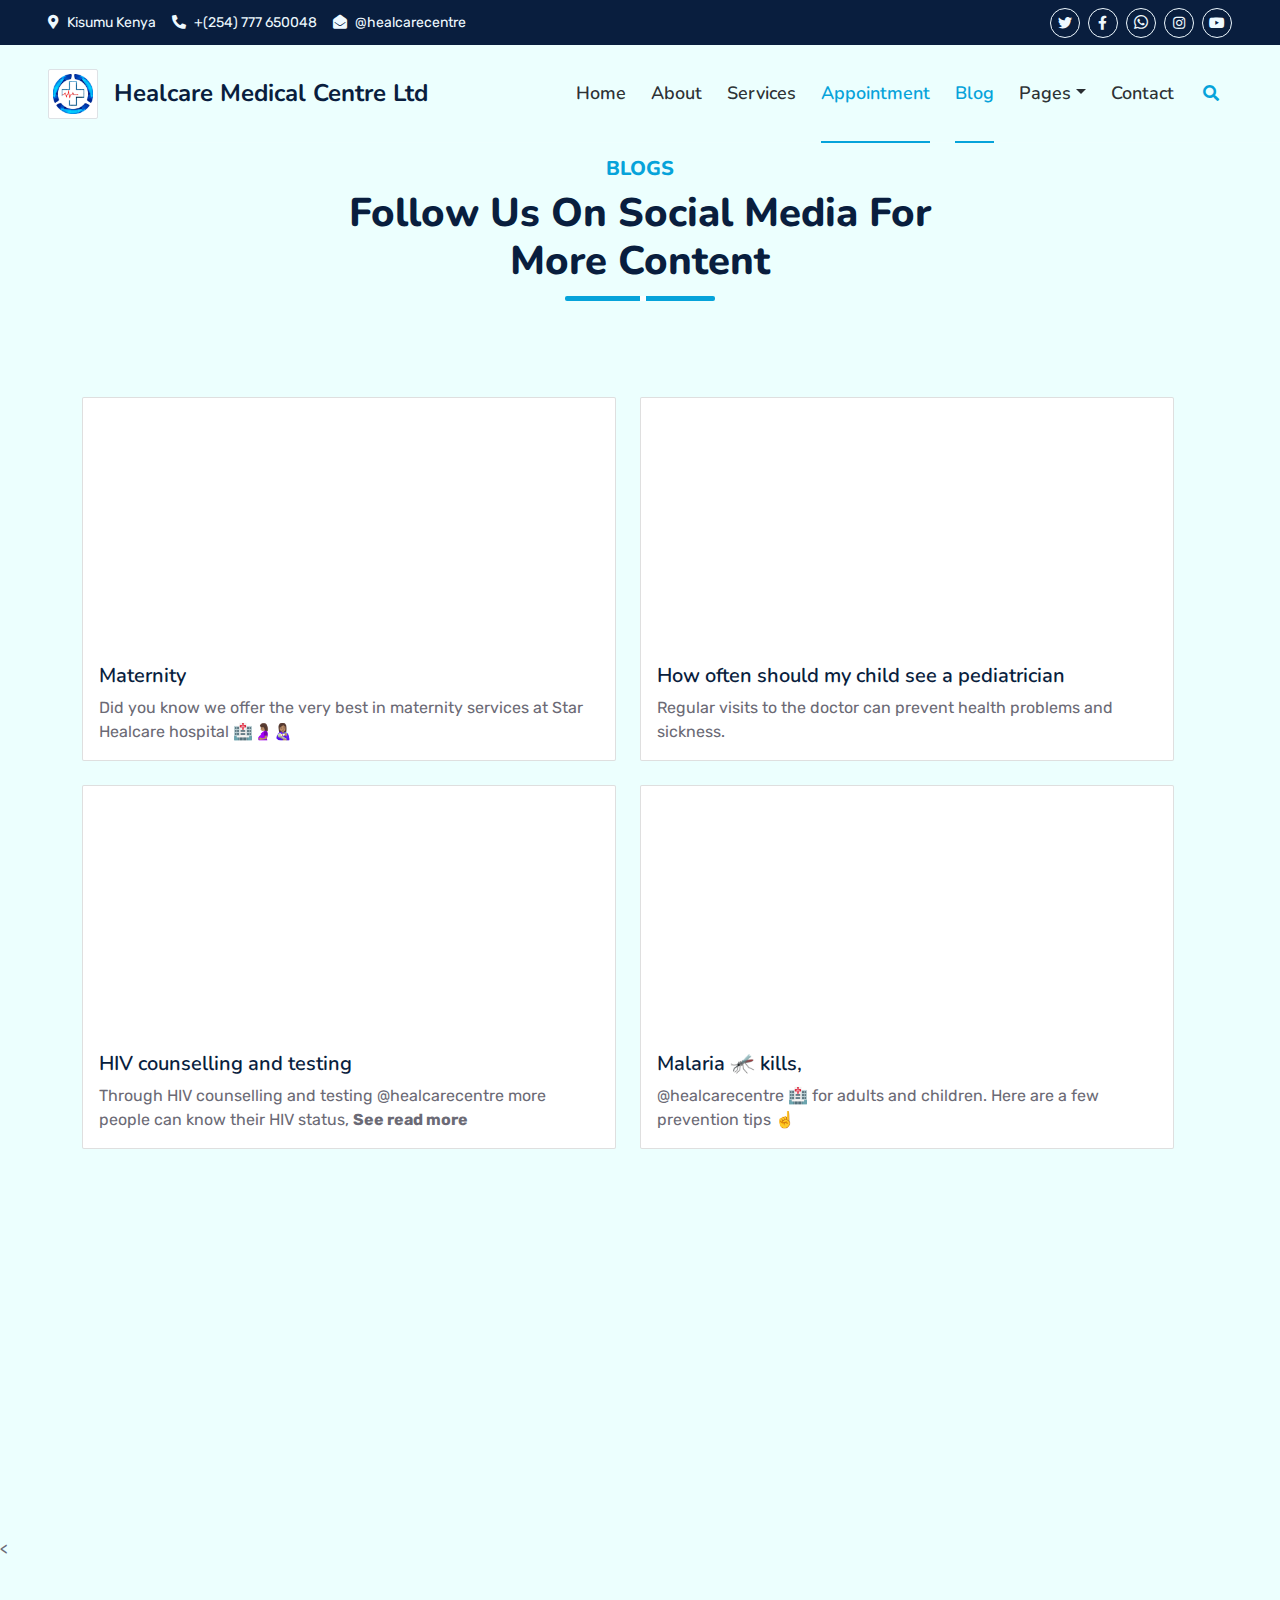
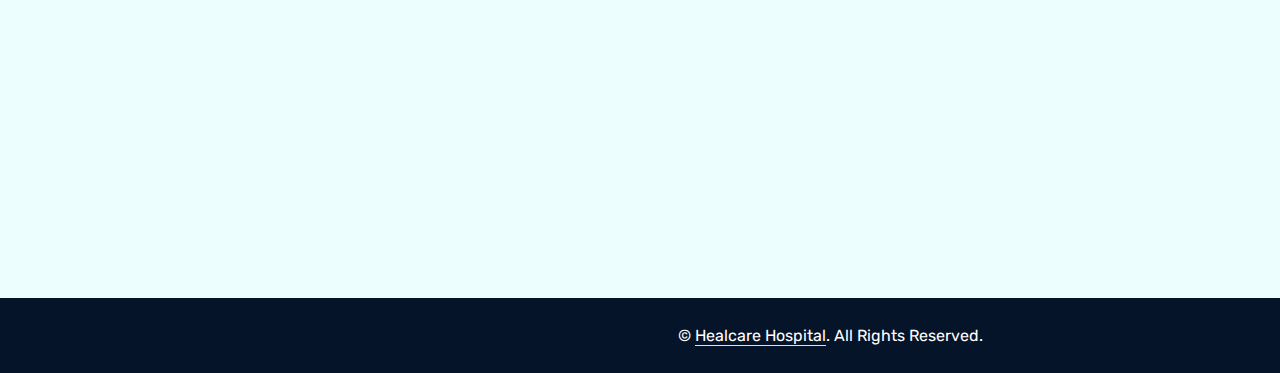
<file: blog.html>
<!DOCTYPE html>
<html lang="en">

    <head>
        <meta charset="utf-8">
        <title>Star Healcare Medical Centre Ltd </title>
        <meta content="width=device-width, initial-scale=1.0" name="viewport">
        <meta content="Free HTML Templates" name="keywords">
        <meta content="Free HTML Templates" name="description">
    
        <!-- Favicon -->
        <link href="img/favicon.ico" rel="icon">
    
        <!-- Google Web Fonts -->
        <link rel="preconnect" href="https://fonts.googleapis.com">
        <link rel="preconnect" href="https://fonts.gstatic.com" crossorigin>
        <link href="https://fonts.googleapis.com/css2?family=Nunito:wght@400;600;700;800&family=Rubik:wght@400;500;600;700&display=swap" rel="stylesheet">
        <link rel="stylesheet" href="https://cdn.jsdelivr.net/npm/bootstrap@4.0.0/dist/css/bootstrap.min.css" integrity="sha384-Gn5384xqQ1aoWXA+058RXPxPg6fy4IWvTNh0E263XmFcJlSAwiGgFAW/dAiS6JXm" crossorigin="anonymous">
        <!-- Icon Font Stylesheet -->
        <link href="https://cdnjs.cloudflare.com/ajax/libs/font-awesome/5.10.0/css/all.min.css" rel="stylesheet">
        <link href="https://cdn.jsdelivr.net/npm/bootstrap-icons@1.4.1/font/bootstrap-icons.css" rel="stylesheet">
    
        <!-- Libraries Stylesheet -->
        <link href="lib/owlcarousel/assets/owl.carousel.min.css" rel="stylesheet">
        <link href="lib/animate/animate.min.css" rel="stylesheet">
    
        <!-- Customized Bootstrap Stylesheet -->
        <link href="css/bootstrap.min.css" rel="stylesheet">
    
        <!-- Template Stylesheet -->
        <link href="css/style.css" rel="stylesheet">
    </head>
    
    <body>
        <!-- Spinner Start -->
        <div id="spinner" class="show bg-white position-fixed translate-middle w-100 vh-100 top-50 start-50 d-flex align-items-center justify-content-center">
            <div class="spinner"></div>
        </div>
        <!-- Spinner End -->
    
    
        <!-- Topbar Start -->
        <div class="container-fluid bg-dark px-5 d-none d-lg-block">
            <div class="row gx-0">
                <div class="col-lg-8 text-center text-lg-start mb-2 mb-lg-0">
                    <div class="d-inline-flex align-items-center" style="height: 45px;">
                        <small class="me-3 text-light"><i class="fa fa-map-marker-alt me-2"></i>Kisumu Kenya</small>
                        <small class="me-3 text-light"><i class="fa fa-phone-alt me-2"></i>+(254) 777 650048</small>
                        <small class="text-light"><i class="fa fa-envelope-open me-2"></i>@healcarecentre </small>
                    </div>
                </div>
                <div class="col-lg-4 text-center text-lg-end">
                    <div class="d-inline-flex align-items-center" style="height: 45px;">
                        <!--                               <a class="btn btn-primary btn-square me-2" href="https://twitter.com/healcarecentre?s=20&t=cLGIHlRNA7OYB41gTKgH4Q"><i class="fab fa-twitter fw-normal"></i></a>
                                    <a class="btn btn-primary btn-square me-2" href="https://web.facebook.com/healcarecentre/?__tn__=-UC*F"><i class="fab fa-facebook-f fw-normal"></i></a>
                                    <a class="btn btn-primary btn-square me-2" href="#"><i class="fab fa-linkedin-in fw-normal"></i></a>
                                    <a class="btn btn-primary btn-square" href="https://www.instagram.com/healcarecentre/?hl=en"><i class="fab fa-instagram fw-normal"></i></a>
                                </div> -->
                        <a class="btn btn-sm btn-outline-light btn-sm-square rounded-circle me-2" href="https://twitter.com/healcarecentre?s=20&t=cLGIHlRNA7OYB41gTKgH4Q"><i class="fab fa-twitter fw-normal"></i></a>
                        <a class="btn btn-sm btn-outline-light btn-sm-square rounded-circle me-2" href="https://web.facebook.com/healcarecentre/?__tn__=-UC*F"><i class="fab fa-facebook-f fw-normal"></i></a>
                        <a class="btn btn-sm btn-outline-light btn-sm-square rounded-circle me-2" href="https://l.facebook.com/l.php?u=https%3A%2F%2Fapi.whatsapp.com%2Fsend%3Fphone%3D254112651597%26app%3Dfacebook%26entry_point%3Dpage_cta%26fbclid%3DIwAR26jCcPArwJF7pMhak9y_AAHXJEJk9D_FTiBmDPggTOoFprSlUFi0fkgi0&h=AT1p98Kh1tfYW-lQr8XbxFYz3CtTOqSw7ZWZFYomG3YaAoXv2AP1JjJ27h910AXIwqHDCCfPxj9flFpnSR5taxZMDkR8gbsDKgyzsFLzni86rPJZeNqG4yoMuTQqyQ"><i class="bi bi-whatsapp"></i></a>
                        <a class="btn btn-sm btn-outline-light btn-sm-square rounded-circle me-2" href="https://www.instagram.com/healcarecentre/?hl=en"><i class="fab fa-instagram fw-normal"></i></a>
                        <a class="btn btn-sm btn-outline-light btn-sm-square rounded-circle" href=""><i class="fab fa-youtube fw-normal"></i></a>
                    </div>
                </div>
            </div>
        </div>
        <!-- T
        <!-- Topbar End -->
    
    
        <!-- Navbar & Carousel Start -->
        <div class="container-fluid position-relative p-0">
            <nav class="navbar navbar-expand-lg navbar-dark px-5 py-3 py-lg-0">
                <a href="index.html" class="navbar-brand p-0">
                    <img src="img/heal.jpg" alt="log" class="img-thumbnail" style="width: 50px; height:50px; border: radius 20px;"> 
                    
                </a>
                
                <button class="navbar-toggler" type="button" data-bs-toggle="collapse" data-bs-target="#navbarCollapse">
                    <span class="fa fa-bars"></span>
                </button>
                <div class="collapse navbar-collapse" id="navbarCollapse">
                    <h4 class="m-0">Healcare Medical Centre Ltd</h4>
                    <div class="navbar-nav ms-auto py-0">
                        <a href="index.html" class="nav-item nav-link ">Home</a>
                        <a href="about.html" class="nav-item nav-link">About</a>
                        <a href="service.html" class="nav-item nav-link">Services</a>
                        <a href="booking.html" class="nav-item nav-link active">Appointment</a>
                        <a href="blog.html" class="nav-item nav-link active">Blog</a>
                               
                        <div class="nav-item dropdown">
                            <a href="#" class="nav-link dropdown-toggle" data-bs-toggle="dropdown">Pages</a>
                            <div class="dropdown-menu m-0">
                                
                                <a href="feature.html" class="dropdown-item">Our features</a>
                                <a href="team.html" class="dropdown-item">Team Members</a>
                            </div>
                        </div>
                        <a href="contact.html" class="nav-item nav-link">Contact</a>
                    </div>
                    <butaton type="button" class="btn text-primary ms-3" data-bs-toggle="modal" data-bs-target="#searchModal"><i class="fa fa-search"></i></butaton>
                   
                </div>
            </nav>
    
            <div id="header-carousel" class="carousel slide carousel-fade" data-bs-ride="carousel">
                
        
            </div>
        </div>
        <!-- Navbar & Carousel End -->
    
        

    <!-- Full Screen Search Start -->
    
    <div class="container">
        <div class="section-title text-center position-relative pb-3 mb-5 mx-auto" style="max-width: 600px; margin-top: 10%;">
            <h5 class="fw-bold text-primary text-uppercase">Blogs</h5>
            <h1 class="mb-0">Follow Us On Social Media For More Content</h1>
        </div>
    </div>
    <!-- Full Screen Search End -->


    <!-- Blog Start -->
    <div class="container wow fadeInUp" data-wow-delay="0.1s">
        
                <!-- Blog list Start -->
                <div class="contain">
                    <div class="row"> 

                        <div class="row row-cols-1 row-cols-md-2 g-4">
                            <div class="colwow slideInUp" data-wow-delay="0.1s">
                              <div class="card">
                                <iframe src="https://www.facebook.com/plugins/post.php?href=https%3A%2F%2Fwww.facebook.com%2Fhealcarecentre%2Fposts%2F116760591033590&show_text=false&width=500" width="500" height="250" style="border:none;overflow:hidden" scrolling="no" frameborder="0" allowfullscreen="true" allow="autoplay; clipboard-write; encrypted-media; picture-in-picture; web-share"></iframe>

                                <div class="card-body">
                                  <h5 class="card-title">Maternity</h5>
                                  <p class="card-text">Did you know we offer the very best in maternity services at Star Healcare hospital 🏥🤰🏽👩🏽‍🍼</p>
                                </div>
                              </div>
                            </div>
                            <div class="col wow slideInUp" data-wow-delay="0.1s">
                              <div class="card">
                                <iframe class="card-img-top" src="https://www.facebook.com/plugins/post.php?href=https%3A%2F%2Fweb.facebook.com%2Fhealcarecentre%2Fposts%2F115755217800794&show_text=false&width=500" width="500" height="250" style="border:none;overflow:hidden" scrolling="no" frameborder="0" allowfullscreen="true" allow="autoplay; clipboard-write; encrypted-media; picture-in-picture; web-share"></iframe>
                               
                        
                                <div class="card-body">
                                  <h5 class="card-title">How often should my child see a pediatrician</h5>
                                  <p class="card-text">Regular visits to the doctor can prevent health problems and sickness.</p>
                                </div>
                              </div>
                            </div>
                            <div class="col wow slideInUp" data-wow-delay="0.1s">
                              <div class="card">
                                <iframe class="card-img-top" src="https://www.facebook.com/plugins/post.php?href=https%3A%2F%2Fwww.facebook.com%2Fhealcarecentre%2Fposts%2F109757275067255&show_text=false&width=500" width="500" height="250" style="border:none;overflow:hidden" scrolling="no" frameborder="0" allowfullscreen="true" allow="autoplay; clipboard-write; encrypted-media; picture-in-picture; web-share"></iframe>
                                
                                <div class="card-body">
                                  <h5 class="card-title">HIV counselling and testing</h5>
                                  <p class="card-text">Through HIV counselling and testing @healcarecentre more people can know their HIV status, <b>See read more</b></p>
                                </div>
                              </div>
                            </div>
                            <div class="col wow slideInUp" data-wow-delay="0.1s">
                              <div class="card">
                                <iframe class="card-img-top" src="https://www.facebook.com/plugins/post.php?href=https%3A%2F%2Fwww.facebook.com%2Fhealcarecentre%2Fposts%2F105964005446582&show_text=false&width=500" width="500" height="250" style="border:none;overflow:hidden" scrolling="no" frameborder="0" allowfullscreen="true" allow="autoplay; clipboard-write; encrypted-media; picture-in-picture; web-share"></iframe>
                               
                                <div class="card-body">
                                  <h5 class="card-title">Malaria 🦟 kills,</h5>
                                  <p class="card-text">@healcarecentre 🏥 for adults and children.
                                    Here are a few prevention tips ☝️</p>
                                </div>
                              </div>
                            </div>
                            <div class="col wow slideInUp" data-wow-delay="0.1s">
                                <div class="card">
                                    <iframe src="https://www.facebook.com/plugins/video.php?height=314&href=https%3A%2F%2Fwww.facebook.com%2Fhealcarecentre%2Fvideos%2F352529756747632%2F&show_text=false&width=560&t=0" width="500" height="250" style="border:none;overflow:hidden" scrolling="no" frameborder="0" allowfullscreen="true" allow="autoplay; clipboard-write; encrypted-media; picture-in-picture; web-share" allowFullScreen="true"></iframe>
                                  <div class="card-body">
                                    <h5 class="card-title">celebrating our nurses 👩🏽‍⚕️ </h5>
                                    <p class="card-text">Join us tomorrow as we celebrate Florence Nightingale in a unique way</p>
                                  </div>
                                </div>
                              </div>
                          </div>
                        
                    </div></div>
                    
</div>

 
   <!-- Footer Start -->
   < <!-- Footer Start -->
   <div class="container-fluid bg-dark text-light mt-5 wow fadeInUp" data-wow-delay="0.1s">
       <div class="container">
           <div class="row">
               <div class="col-lg-4 col-md-6 col-sm-6 footer-about">
                   <!-- <div class="d-flex flex-column align-items-center justify-content-center text-center h-100 bg-primary p-4"> -->
                       <a href="index.html" class="navbar-brand">
                           <h3 class="m-0 text-white">Star Healcare <br> Medical Centre</h3>
                       </a>
                       <p class="mt-3 mb-4">state of the art medical center offering affordable and quality medical services. We accept NHIF and we offer in-patient and out-patient services, pharmacy services and morgue services. Talk to us</p>
                       <!-- <form action="">
                           <div class="input-group">
                               <input type="text" class="form-control border-white p-3" placeholder="Your Email">
                               <button class="btn btn-dark">0777 650048</button>
                           </div>
                       </form> -->
                   <!-- </div> -->
               </div>
               <div class="col-lg-8 col-md-6">
                   <div class="row gx-5">
                       <div class="col-lg-4 col-md-12 pt-5 mb-5">
                           <div class="section-title section-title-sm position-relative pb-3 mb-4">
                               <h3 class="text-light mb-0">Get In Touch</h3>
                           </div>
                           <div class="d-flex mb-2">
                               <i class="bi bi-geo-alt text-primary me-2"></i>
                               <p class="mb-0">Kisumu</p>
                           </div>
                           <div class="d-flex mb-2">
                               <i class="bi bi-envelope-open text-primary me-2"></i>
                               <p class="mb-0">healcarecentre@gmail.com</p>
                           </div>
                           <div class="d-flex mb-2">
                               <i class="bi bi-telephone text-primary me-2"></i>
                               <p class="mb-0">+254 777 650048</p>
                           </div>
                           
                       </div>
                       <div class="col-lg-4 col-md-12 pt-0 pt-lg-5 mb-5">
                           <div class="section-title section-title-sm position-relative pb-3 mb-4">
                               <h3 class="text-light mb-0">Our Social Media Handles</h3>
                           </div>
                           <div class="d-flex mt-4">
                               <a class="btn btn-primary btn-square me-2" href="https://twitter.com/healcarecentre?s=20&t=cLGIHlRNA7OYB41gTKgH4Q"><i class="fab fa-twitter fw-normal"></i></a>
                               <a class="btn btn-primary btn-square me-2" href="https://web.facebook.com/healcarecentre/?__tn__=-UC*F"><i class="fab fa-facebook-f fw-normal"></i></a>
                               <a class="btn btn-primary btn-square me-2" href="https://l.facebook.com/l.php?u=https%3A%2F%2Fapi.whatsapp.com%2Fsend%3Fphone%3D254112651597%26app%3Dfacebook%26entry_point%3Dpage_cta%26fbclid%3DIwAR26jCcPArwJF7pMhak9y_AAHXJEJk9D_FTiBmDPggTOoFprSlUFi0fkgi0&h=AT1p98Kh1tfYW-lQr8XbxFYz3CtTOqSw7ZWZFYomG3YaAoXv2AP1JjJ27h910AXIwqHDCCfPxj9flFpnSR5taxZMDkR8gbsDKgyzsFLzni86rPJZeNqG4yoMuTQqyQ"><i class="bi bi-whatsapp"></i></a>
                               <a class="btn btn-primary btn-square" href="https://www.instagram.com/healcarecentre/?hl=en"><i class="fab fa-instagram fw-normal"></i></a>
                           </div>
                       </div>
                       <div class="col-lg-4 col-md-12 pt-0 pt-lg-5 mb-5">
                           <div class="section-title section-title-sm position-relative pb-3 mb-4">
                               <h3 class="text-light mb-0">Popular Links</h3>
                           </div>
                           <div class="link-animated d-flex flex-column justify-content-start">
                               <a class="text-light mb-2" href="#"><i class="bi bi-arrow-right text-primary me-2"></i>Our Services</a>
                               <a class="text-light mb-2" href="#"><i class="bi bi-arrow-right text-primary me-2"></i>Meet The Team</a>
                               <a class="text-light mb-2" href="#"><i class="bi bi-arrow-right text-primary me-2"></i>Latest Blog</a>
                               <a class="text-light" href="career.html"><i class="bi bi-arrow-right text-primary me-2"></i>Career</a>
                           </div>
                       </div>
                   </div>
               </div>
           </div>
       </div>
   </div>
   <div class="container-fluid text-white" style="background: #061429;">
       <div class="container text-center">
           <div class="row justify-content-end">
               <div class="col-lg-8 col-md-6">
                   <div class="d-flex align-items-center justify-content-center" style="height: 75px;">
                       <p class="mb-0">&copy; <a class="text-white border-bottom" href="#">Healcare Hospital</a>. All Rights Reserved. 
                       
                       <!--/*** This template is free as long as you keep the footer author’s credit link/attribution link/backlink. If you'd like to use the template without the footer author’s credit link/attribution link/backlink, you can purchase the Credit Removal License from "https://htmlcodex.com/credit-removal". Thank you for your support. ***/-->
                       <!-- Designed by <a class="text-white border-bottom" href="https://htmlcodex.com">HTML Codex</a></p>
                       <br>Distributed By: <a class="border-bottom" href="https://themewagon.com" target="_blank">ThemeWagon</a> -->
                   </div>
               </div>
           </div>
       </div>
   </div>
   <!-- Footer End -->


   <!-- Back to Top -->
   <a href="#" class="btn btn-lg btn-primary btn-lg-square rounded back-to-top"><i class="bi bi-arrow-up"></i></a>


   <!-- JavaScript Libraries -->
   <script src="https://code.jquery.com/jquery-3.4.1.min.js"></script>
   <script src="https://cdn.jsdelivr.net/npm/bootstrap@5.0.0/dist/js/bootstrap.bundle.min.js"></script>
   <script src="lib/wow/wow.min.js"></script>
   <script src="lib/easing/easing.min.js"></script>
   <script src="lib/waypoints/waypoints.min.js"></script>
   <script src="lib/counterup/counterup.min.js"></script>
   <script src="lib/owlcarousel/owl.carousel.min.js"></script>

   <!-- Template Javascript -->
   <script src="js/main.js"></script>
</body>

</html>
</file>
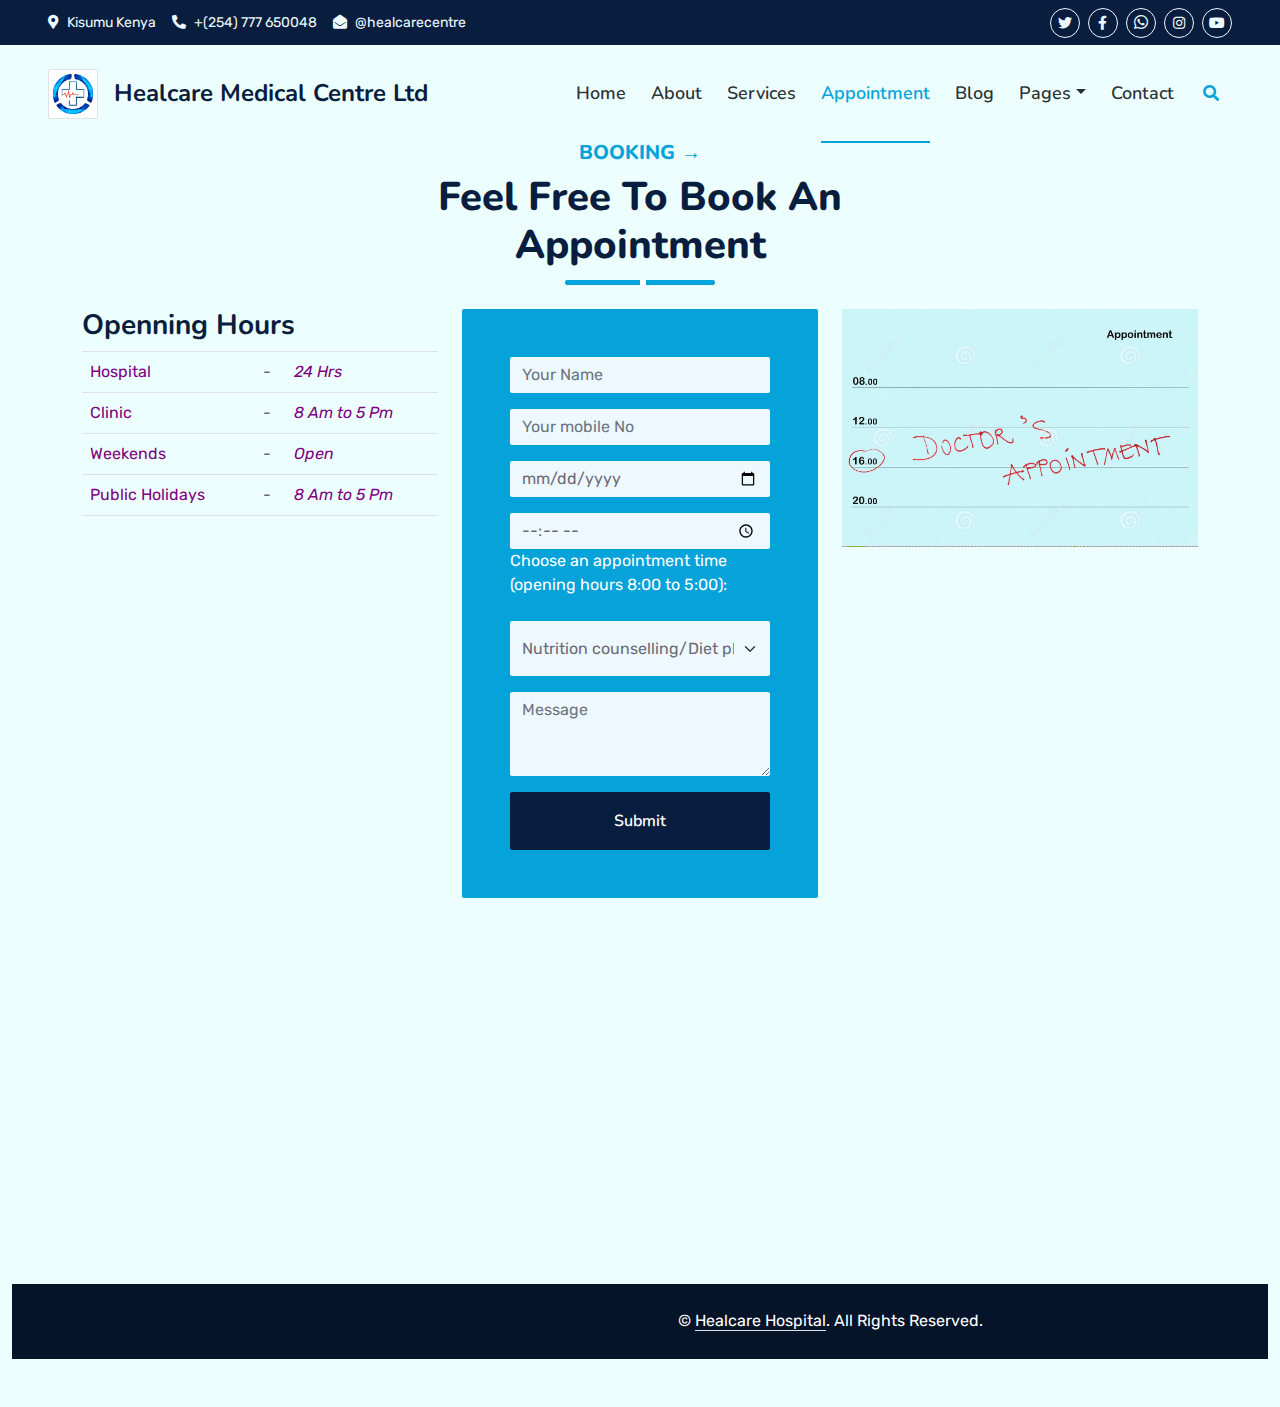
<file: booking.html>
<!DOCTYPE html>
<html lang="en">

    <head>
        <meta charset="utf-8">
        <title>Star Healcare Medical Centre Ltd </title>
        <meta content="width=device-width, initial-scale=1.0" name="viewport">
        <meta content="Free HTML Templates" name="keywords">
        <meta content="Free HTML Templates" name="description">
    
        <!-- Favicon -->
        <link href="img/favicon.ico" rel="icon">
    
        <!-- Google Web Fonts -->
        <link rel="preconnect" href="https://fonts.googleapis.com">
        <link rel="preconnect" href="https://fonts.gstatic.com" crossorigin>
        <link href="https://fonts.googleapis.com/css2?family=Nunito:wght@400;600;700;800&family=Rubik:wght@400;500;600;700&display=swap" rel="stylesheet">
        <link rel="stylesheet" href="https://cdn.jsdelivr.net/npm/bootstrap@4.0.0/dist/css/bootstrap.min.css" integrity="sha384-Gn5384xqQ1aoWXA+058RXPxPg6fy4IWvTNh0E263XmFcJlSAwiGgFAW/dAiS6JXm" crossorigin="anonymous">
        <!-- Icon Font Stylesheet -->
        <link href="https://cdnjs.cloudflare.com/ajax/libs/font-awesome/5.10.0/css/all.min.css" rel="stylesheet">
        <link href="https://cdn.jsdelivr.net/npm/bootstrap-icons@1.4.1/font/bootstrap-icons.css" rel="stylesheet">
    
        <!-- Libraries Stylesheet -->
        <link href="lib/owlcarousel/assets/owl.carousel.min.css" rel="stylesheet">
        <link href="lib/animate/animate.min.css" rel="stylesheet">
    
        <!-- Customized Bootstrap Stylesheet -->
        <link href="css/bootstrap.min.css" rel="stylesheet">
    
        <!-- Template Stylesheet -->
        <link href="css/style.css" rel="stylesheet">
    </head>
    
    <body>
        <!-- Spinner Start -->
        <div id="spinner" class="show bg-white position-fixed translate-middle w-100 vh-100 top-50 start-50 d-flex align-items-center justify-content-center">
            <div class="spinner"></div>
        </div>
        <!-- Spinner End -->
    
    
        <!-- Topbar Start -->
        <div class="container-fluid bg-dark px-5 d-none d-lg-block">
            <div class="row gx-0">
                <div class="col-lg-8 text-center text-lg-start mb-2 mb-lg-0">
                    <div class="d-inline-flex align-items-center" style="height: 45px;">
                        <small class="me-3 text-light"><i class="fa fa-map-marker-alt me-2"></i>Kisumu Kenya</small>
                        <small class="me-3 text-light"><i class="fa fa-phone-alt me-2"></i>+(254) 777 650048</small>
                        <small class="text-light"><i class="fa fa-envelope-open me-2"></i>@healcarecentre </small>
                    </div>
                </div>
                <div class="col-lg-4 text-center text-lg-end">
                    <div class="d-inline-flex align-items-center" style="height: 45px;">
                        <!--                               <a class="btn btn-primary btn-square me-2" href="https://twitter.com/healcarecentre?s=20&t=cLGIHlRNA7OYB41gTKgH4Q"><i class="fab fa-twitter fw-normal"></i></a>
                                    <a class="btn btn-primary btn-square me-2" href="https://web.facebook.com/healcarecentre/?__tn__=-UC*F"><i class="fab fa-facebook-f fw-normal"></i></a>
                                    <a class="btn btn-primary btn-square me-2" href="#"><i class="fab fa-linkedin-in fw-normal"></i></a>
                                    <a class="btn btn-primary btn-square" href="https://www.instagram.com/healcarecentre/?hl=en"><i class="fab fa-instagram fw-normal"></i></a>
                                </div> -->
                        <a class="btn btn-sm btn-outline-light btn-sm-square rounded-circle me-2" href="https://twitter.com/healcarecentre?s=20&t=cLGIHlRNA7OYB41gTKgH4Q"><i class="fab fa-twitter fw-normal"></i></a>
                        <a class="btn btn-sm btn-outline-light btn-sm-square rounded-circle me-2" href="https://web.facebook.com/healcarecentre/?__tn__=-UC*F"><i class="fab fa-facebook-f fw-normal"></i></a>
                        <a class="btn btn-sm btn-outline-light btn-sm-square rounded-circle me-2" href="https://l.facebook.com/l.php?u=https%3A%2F%2Fapi.whatsapp.com%2Fsend%3Fphone%3D254112651597%26app%3Dfacebook%26entry_point%3Dpage_cta%26fbclid%3DIwAR26jCcPArwJF7pMhak9y_AAHXJEJk9D_FTiBmDPggTOoFprSlUFi0fkgi0&h=AT1p98Kh1tfYW-lQr8XbxFYz3CtTOqSw7ZWZFYomG3YaAoXv2AP1JjJ27h910AXIwqHDCCfPxj9flFpnSR5taxZMDkR8gbsDKgyzsFLzni86rPJZeNqG4yoMuTQqyQ"><i class="bi bi-whatsapp"></i></a>
                        <a class="btn btn-sm btn-outline-light btn-sm-square rounded-circle me-2" href="https://www.instagram.com/healcarecentre/?hl=en"><i class="fab fa-instagram fw-normal"></i></a>
                        <a class="btn btn-sm btn-outline-light btn-sm-square rounded-circle" href=""><i class="fab fa-youtube fw-normal"></i></a>
                    </div>
                </div>
            </div>
        </div>
        <!-- T -->
    
    
        <!-- Navbar & Carousel Start -->
        <div class="container-fluid position-relative p-0">
            <nav class="navbar navbar-expand-lg navbar-dark px-5 py-3 py-lg-0">
                <a href="index.html" class="navbar-brand p-0">
                    <img src="img/heal.jpg" alt="log" class="img-thumbnail" style="width: 50px; height:50px; border: radius 20px;"> 
                    
                </a>
                
                <button class="navbar-toggler" type="button" data-bs-toggle="collapse" data-bs-target="#navbarCollapse">
                    <span class="fa fa-bars"></span>
                </button>
                <div class="collapse navbar-collapse" id="navbarCollapse">
                    <h4 class="m-0">Healcare Medical Centre Ltd</h4>
                    <div class="navbar-nav ms-auto py-0">
                        <a href="index.html" class="nav-item nav-link ">Home</a>
                        <a href="about.html" class="nav-item nav-link">About</a>
                        <a href="service.html" class="nav-item nav-link">Services</a>
                        <a href="booking.html" class="nav-item nav-link active">Appointment</a>
                        <a href="blog.html" class="nav-item nav-link ">Blog </a>
                    
                        <div class="nav-item dropdown">
                            <a href="#" class="nav-link dropdown-toggle " data-bs-toggle="dropdown">Pages</a>
                            <div class="dropdown-menu m-0">
                                <a href="feature.html" class="dropdown-item">Our features</a>
                                <a href="team.html" class="dropdown-item">Team Members</a>
                                
                                
                            </div>
                        </div>
                        <a href="contact.html" class="nav-item nav-link">Contact</a>
                    </div>
                    <butaton type="button" class="btn text-primary ms-3" data-bs-toggle="modal" data-bs-target="#searchModal"><i class="fa fa-search"></i></butaton>
                   
                </div>
            </nav>
    
            
        </div>
        <!-- Navbar & Carousel End -->
    
    


    <!-- Full Screen Search Start -->
    <div class="modal fade" id="searchModal" tabindex="-1">
        <div class="modal-dialog modal-fullscreen">
            <div class="modal-content" style="background: rgba(9, 30, 62, .7);">
                <div class="modal-header border-0">
                    <button type="button" class="btn bg-white btn-close" data-bs-dismiss="modal" aria-label="Close"></button>
                </div>
                <div class="modal-body d-flex align-items-center justify-content-center">
                    <div class="input-group" style="max-width: 600px;">
                        <input type="text" class="form-control bg-transparent border-primary p-3" placeholder="Type search keyword">
                        <button class="btn btn-primary px-4"><i class="bi bi-search"></i></button>
                    </div>
                </div>
            </div>
        </div>
    </div>
    <!-- Full Screen Search End -->


    <!-- Testimonial Start -->
    <div class="container-fluid py-5 wow fadeInUp" data-wow-delay="0.1s">
        <div class="container py-5">
            <div class="section-title text-center position-relative pb-3 mb-4 mx-auto" style="max-width: 600px;">
                <h5 class="fw-bold text-primary text-uppercase">Booking &rarr;</h5>
                <h1 class="mb-0">Feel Free To Book An Appointment</h1>
            </div>
            <div class="row">
                <div class="col-lg-4 col-md-12 ">
                    <table class="table table-hover">
                       
                            <h3>Openning Hours</h3>
                          <tbody>
                            <tr>
                              <td  style="color: purple;" colspan="1">Hospital</td>
                              <td colspan="1">-</td>
                              <td  class="font-italic" style="color: purple;" >24 Hrs</td>
                            </tr>

                            <tr>
                              
                              <td style="color: purple;"  colspan="1">Clinic</td>
                              <td  colspan="1">-</td>
                              
                              <td class="font-italic" style="color: purple;" >8 Am to 5 Pm</td>
                            </tr>

                            <tr>
                              <td  style="color: purple;" colspan="1">Weekends</td>
                              <td colspan="1">-</td>
                              <td class="font-italic" style="color: purple;"  >Open</td>
                            </tr>

                            <tr>
                              
                              <td  style="color: purple;" colspan="1">Public Holidays</td>
                              <td colspan="1">-</td>
                              <td class="font-italic" style="color: purple;" >8 Am to 5 Pm</td>
                            </tr>
                          </tbody>
                      </table>
                </div>
                <div class="col-lg-4 ">
                    <div class="bg-primary rounded h-100 d-flex align-items-center p-5 wow zoomIn" data-wow-delay="0.9s">
                    <form>
                        <div class="row g-3">
                            <div class="col-xl-12">
                                <input type="text" class="form-control bg-light border-0" placeholder="Your Name" >
                            </div>
                            <div class="col-12">
                                <input type="number" class="form-control bg-light border-0" placeholder="Your mobile No">
                            </div>
                            <div class="col-12">
                            <input type="date" class="form-control bg-light border-0" name="dday" id="dday">
                            </div>
                            <div class="col-12">
                                <div class="nativeTimePicker">
                                    
                                      <input id="appt-time"  class=" form-control bg-light border-0" type="time" name="appt-time"
                                             min="8:00" max="17:00" required>
                                      <span class="validity"></span>
                                      <label for="appt-time" style="color: white;">Choose an appointment time (opening hours 8:00 to 5:00): </label>
                                    </div>
                            </div>
                            <div class="col-12">
                                <select class="form-select bg-light border-0" style="height: 55px;">
                                    <option selected>Select A Service</option>
                                    <option value="1">Ambulatory services</option>
                                    <option value="2">Outpatient services</option>
                                    <option value="3">Inpatient services</option>
    
                                    <option selected>Maternaity services</option>
                                    <option value="1">Pharmacy</option>
                                    <option value="2">Laboratory services</option>
                                    <option value="3">Medical outpatient clinics</option>
    
                                    <option selected>Nutrition counselling/Diet plan</option>
                                    <option value="1">Optic care</option>
                                    <option value="2">Dental care</option>
                                    <option value="3">Morgue services</option>
                                    
                                </select>
                            </div>
                            <div class="col-12">
                                <textarea class="form-control bg-light border-0" rows="3" placeholder="Message"></textarea>
                            </div>
                            <div class="col-12">
                                <button class="btn btn-dark w-100 py-3" type="submit">Submit</button>
                            </div>
                        </div>
                    </form>
                </div>
            </div>
            <div class="col-lg-4">
                <img src="img/appointment-book.jpg" class="img-fluid" alt="book appointment">
            </div>
        </div>
    </div>
    <!-- Testimonial End -->
    <!-- Footer Start -->
     <!-- Footer Start -->
     <div class="container-fluid bg-dark text-light mt-5 wow fadeInUp" data-wow-delay="0.1s">
        <div class="container">
            <div class="row">
                <div class="col-lg-4 col-md-6 col-sm-6 footer-about">
                    <!-- <div class="d-flex flex-column align-items-center justify-content-center text-center h-100 bg-primary p-4"> -->
                        <a href="index.html" class="navbar-brand">
                            <h3 class="m-0 text-white">Star Healcare <br> Medical Centre</h3>
                        </a>
                        <p class="mt-3 mb-4">state of the art medical center offering affordable and quality medical services. We accept NHIF and we offer in-patient and out-patient services, pharmacy services and morgue services. Talk to us</p>
                        <!-- <form action="">
                            <div class="input-group">
                                <input type="text" class="form-control border-white p-3" placeholder="Your Email">
                                <button class="btn btn-dark">0777 650048</button>
                            </div>
                        </form> -->
                    <!-- </div> -->
                </div>
                <div class="col-lg-8 col-md-6">
                    <div class="row gx-5">
                        <div class="col-lg-4 col-md-12 pt-5 mb-5">
                            <div class="section-title section-title-sm position-relative pb-3 mb-4">
                                <h3 class="text-light mb-0">Get In Touch</h3>
                            </div>
                            <div class="d-flex mb-2">
                                <i class="bi bi-geo-alt text-primary me-2"></i>
                                <p class="mb-0">Kisumu</p>
                            </div>
                            <div class="d-flex mb-2">
                                <i class="bi bi-envelope-open text-primary me-2"></i>
                                <p class="mb-0">healcarecentre@gmail.com</p>
                            </div>
                            <div class="d-flex mb-2">
                                <i class="bi bi-telephone text-primary me-2"></i>
                                <p class="mb-0">+254 777 650048</p>
                            </div>
                            
                        </div>
                        <div class="col-lg-4 col-md-12 pt-0 pt-lg-5 mb-5">
                            <div class="section-title section-title-sm position-relative pb-3 mb-4">
                                <h3 class="text-light mb-0">Our Social Media Handles</h3>
                            </div>
                            <div class="d-flex mt-4">
                                <a class="btn btn-primary btn-square me-2" href="https://twitter.com/healcarecentre?s=20&t=cLGIHlRNA7OYB41gTKgH4Q"><i class="fab fa-twitter fw-normal"></i></a>
                                <a class="btn btn-primary btn-square me-2" href="https://web.facebook.com/healcarecentre/?__tn__=-UC*F"><i class="fab fa-facebook-f fw-normal"></i></a>
                                <a class="btn btn-primary btn-square me-2" href="https://l.facebook.com/l.php?u=https%3A%2F%2Fapi.whatsapp.com%2Fsend%3Fphone%3D254112651597%26app%3Dfacebook%26entry_point%3Dpage_cta%26fbclid%3DIwAR26jCcPArwJF7pMhak9y_AAHXJEJk9D_FTiBmDPggTOoFprSlUFi0fkgi0&h=AT1p98Kh1tfYW-lQr8XbxFYz3CtTOqSw7ZWZFYomG3YaAoXv2AP1JjJ27h910AXIwqHDCCfPxj9flFpnSR5taxZMDkR8gbsDKgyzsFLzni86rPJZeNqG4yoMuTQqyQ"><i class="bi bi-whatsapp"></i></a>
                                <a class="btn btn-primary btn-square" href="https://www.instagram.com/healcarecentre/?hl=en"><i class="fab fa-instagram fw-normal"></i></a>
                            </div>
                        </div>
                        <div class="col-lg-4 col-md-12 pt-0 pt-lg-5 mb-5">
                            <div class="section-title section-title-sm position-relative pb-3 mb-4">
                                <h3 class="text-light mb-0">Popular Links</h3>
                            </div>
                            <div class="link-animated d-flex flex-column justify-content-start">
                                <a class="text-light mb-2" href="#"><i class="bi bi-arrow-right text-primary me-2"></i>Our Services</a>
                                <a class="text-light mb-2" href="#"><i class="bi bi-arrow-right text-primary me-2"></i>Meet The Team</a>
                                <a class="text-light mb-2" href="#"><i class="bi bi-arrow-right text-primary me-2"></i>Latest Blog</a>
                                <a class="text-light" href="career.html"><i class="bi bi-arrow-right text-primary me-2"></i>Career</a>
                            </div>
                        </div>
                    </div>
                </div>
            </div>
        </div>
    </div>
    <div class="container-fluid text-white" style="background: #061429;">
        <div class="container text-center">
            <div class="row justify-content-end">
                <div class="col-lg-8 col-md-6">
                    <div class="d-flex align-items-center justify-content-center" style="height: 75px;">
                        <p class="mb-0">&copy; <a class="text-white border-bottom" href="#">Healcare Hospital</a>. All Rights Reserved. 
						
						<!--/*** This template is free as long as you keep the footer author’s credit link/attribution link/backlink. If you'd like to use the template without the footer author’s credit link/attribution link/backlink, you can purchase the Credit Removal License from "https://htmlcodex.com/credit-removal". Thank you for your support. ***/-->
						<!-- Designed by <a class="text-white border-bottom" href="https://htmlcodex.com">HTML Codex</a></p>
                        <br>Distributed By: <a class="border-bottom" href="https://themewagon.com" target="_blank">ThemeWagon</a> -->
                    </div>
                </div>
            </div>
        </div>
    </div>
    <!-- Footer End -->


    <!-- Back to Top -->
    <a href="#" class="btn btn-lg btn-primary btn-lg-square rounded back-to-top"><i class="bi bi-arrow-up"></i></a>


    <!-- JavaScript Libraries -->
    <script src="https://code.jquery.com/jquery-3.4.1.min.js"></script>
    <script src="https://cdn.jsdelivr.net/npm/bootstrap@5.0.0/dist/js/bootstrap.bundle.min.js"></script>
    <script src="lib/wow/wow.min.js"></script>
    <script src="lib/easing/easing.min.js"></script>
    <script src="lib/waypoints/waypoints.min.js"></script>
    <script src="lib/counterup/counterup.min.js"></script>
    <script src="lib/owlcarousel/owl.carousel.min.js"></script>

    <!-- Template Javascript -->
    <script src="js/main.js"></script>
</body>

</html>
</file>
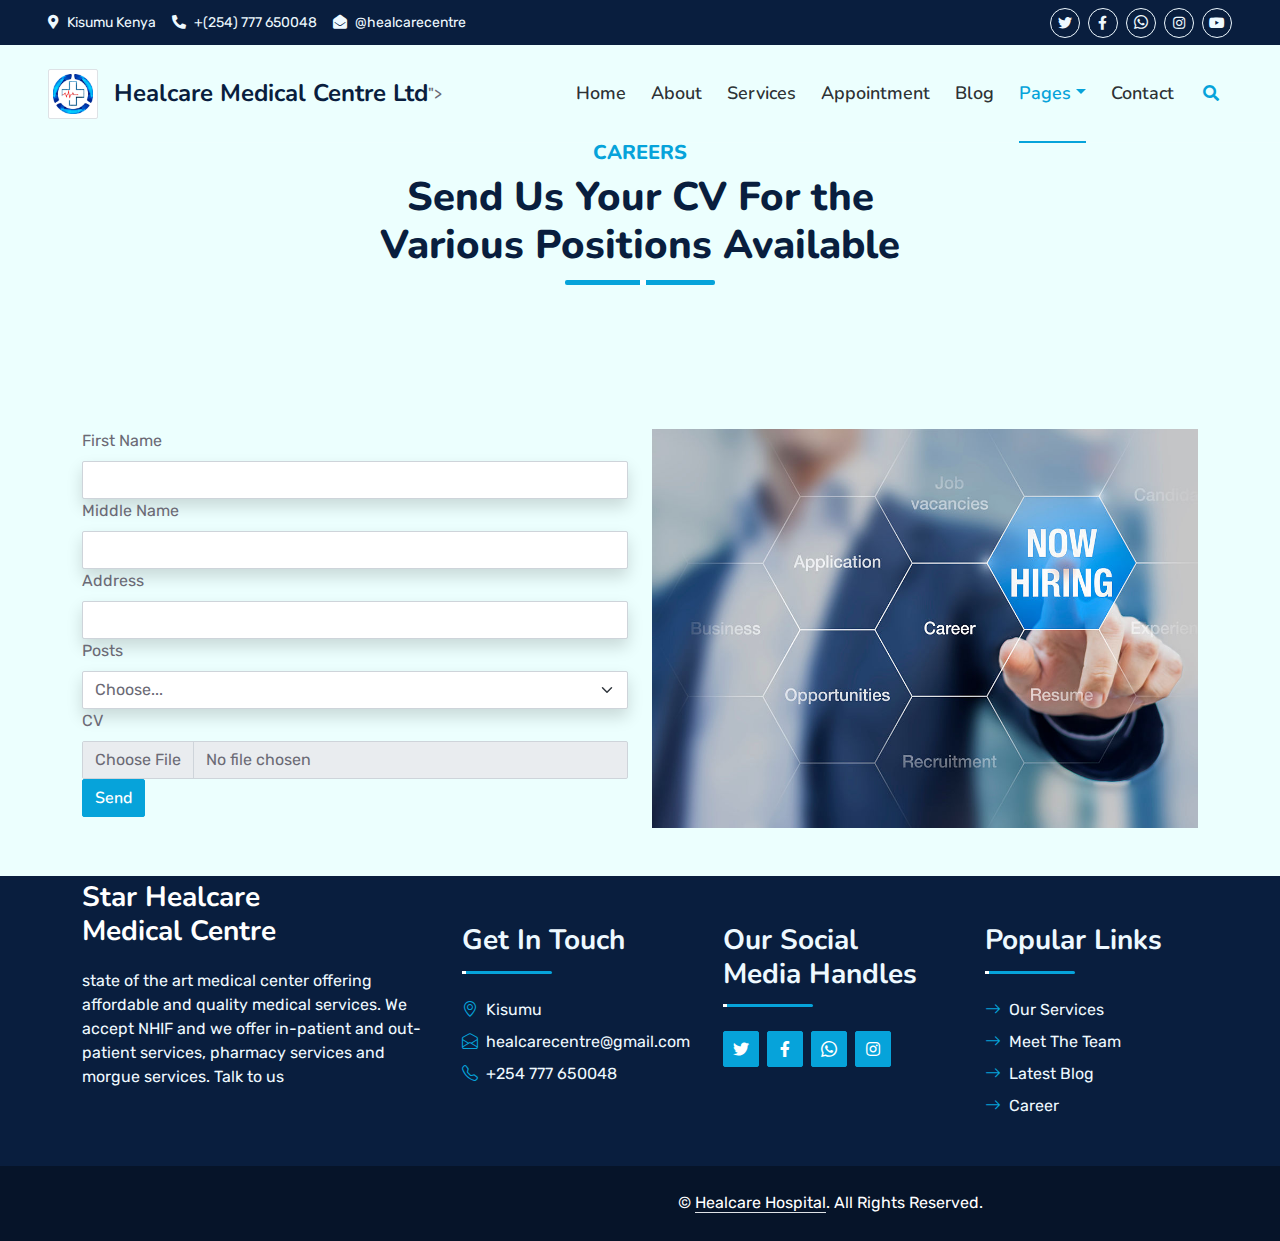
<file: career.html>
<!DOCTYPE html>
<html lang="en">

    <head>
        <meta charset="utf-8">
        <title>Star Healcare Medical Centre Ltd </title>
        <meta content="width=device-width, initial-scale=1.0" name="viewport">
        <meta content="Free HTML Templates" name="keywords">
        <meta content="Free HTML Templates" name="description">
    
        <!-- Favicon -->
        <link href="img/favicon.ico" rel="icon">
    
        <!-- Google Web Fonts -->
        <link rel="preconnect" href="https://fonts.googleapis.com">
        <link rel="preconnect" href="https://fonts.gstatic.com" crossorigin>
        <link href="https://fonts.googleapis.com/css2?family=Nunito:wght@400;600;700;800&family=Rubik:wght@400;500;600;700&display=swap" rel="stylesheet">
        <link rel="stylesheet" href="https://cdn.jsdelivr.net/npm/bootstrap@4.0.0/dist/css/bootstrap.min.css" integrity="sha384-Gn5384xqQ1aoWXA+058RXPxPg6fy4IWvTNh0E263XmFcJlSAwiGgFAW/dAiS6JXm" crossorigin="anonymous">
        <!-- Icon Font Stylesheet -->
        <link href="https://cdnjs.cloudflare.com/ajax/libs/font-awesome/5.10.0/css/all.min.css" rel="stylesheet">
        <link href="https://cdn.jsdelivr.net/npm/bootstrap-icons@1.4.1/font/bootstrap-icons.css" rel="stylesheet">
    
        <!-- Libraries Stylesheet -->
        <link href="lib/owlcarousel/assets/owl.carousel.min.css" rel="stylesheet">
        <link href="lib/animate/animate.min.css" rel="stylesheet">
    
        <!-- Customized Bootstrap Stylesheet -->
        <link href="css/bootstrap.min.css" rel="stylesheet">
    
        <!-- Template Stylesheet -->
        <link href="css/style.css" rel="stylesheet">
    </head>
    
    <body>
        <!-- Spinner Start -->
        <div id="spinner" class="show bg-white position-fixed translate-middle w-100 vh-100 top-50 start-50 d-flex align-items-center justify-content-center">
            <div class="spinner"></div>
        </div>
        <!-- Spinner End -->
    
    
        <!-- Topbar Start -->
        <div class="container-fluid bg-dark px-5 d-none d-lg-block">
            <div class="row gx-0">
                <div class="col-lg-8 text-center text-lg-start mb-2 mb-lg-0">
                    <div class="d-inline-flex align-items-center" style="height: 45px;">
                        <small class="me-3 text-light"><i class="fa fa-map-marker-alt me-2"></i>Kisumu Kenya</small>
                        <small class="me-3 text-light"><i class="fa fa-phone-alt me-2"></i>+(254) 777 650048</small>
                        <small class="text-light"><i class="fa fa-envelope-open me-2"></i>@healcarecentre </small>
                    </div>
                </div>
                <div class="col-lg-4 text-center text-lg-end">
                    <div class="d-inline-flex align-items-center" style="height: 45px;">
                        <!--                               <a class="btn btn-primary btn-square me-2" href="https://twitter.com/healcarecentre?s=20&t=cLGIHlRNA7OYB41gTKgH4Q"><i class="fab fa-twitter fw-normal"></i></a>
                                    <a class="btn btn-primary btn-square me-2" href="https://web.facebook.com/healcarecentre/?__tn__=-UC*F"><i class="fab fa-facebook-f fw-normal"></i></a>
                                    <a class="btn btn-primary btn-square me-2" href="#"><i class="fab fa-linkedin-in fw-normal"></i></a>
                                    <a class="btn btn-primary btn-square" href="https://www.instagram.com/healcarecentre/?hl=en"><i class="fab fa-instagram fw-normal"></i></a>
                                </div> -->
                        <a class="btn btn-sm btn-outline-light btn-sm-square rounded-circle me-2" href="https://twitter.com/healcarecentre?s=20&t=cLGIHlRNA7OYB41gTKgH4Q"><i class="fab fa-twitter fw-normal"></i></a>
                        <a class="btn btn-sm btn-outline-light btn-sm-square rounded-circle me-2" href="https://web.facebook.com/healcarecentre/?__tn__=-UC*F"><i class="fab fa-facebook-f fw-normal"></i></a>
                        <a class="btn btn-sm btn-outline-light btn-sm-square rounded-circle me-2" href="https://l.facebook.com/l.php?u=https%3A%2F%2Fapi.whatsapp.com%2Fsend%3Fphone%3D254112651597%26app%3Dfacebook%26entry_point%3Dpage_cta%26fbclid%3DIwAR26jCcPArwJF7pMhak9y_AAHXJEJk9D_FTiBmDPggTOoFprSlUFi0fkgi0&h=AT1p98Kh1tfYW-lQr8XbxFYz3CtTOqSw7ZWZFYomG3YaAoXv2AP1JjJ27h910AXIwqHDCCfPxj9flFpnSR5taxZMDkR8gbsDKgyzsFLzni86rPJZeNqG4yoMuTQqyQ"><i class="bi bi-whatsapp"></i></a>
                        <a class="btn btn-sm btn-outline-light btn-sm-square rounded-circle me-2" href="https://www.instagram.com/healcarecentre/?hl=en"><i class="fab fa-instagram fw-normal"></i></a>
                        <a class="btn btn-sm btn-outline-light btn-sm-square rounded-circle" href=""><i class="fab fa-youtube fw-normal"></i></a>
                    </div>
                </div>
            </div>
        </div>
        <!-- T
        Topbar End -->
    
    
        <!-- Navbar & Carousel Start -->
        <div class="container-fluid position-relative p-0">
            <nav class="navbar navbar-expand-lg navbar-dark px-5 py-3 py-lg-0">
                <a href="index.html" class="navbar-brand p-0">
                    <img src="img/heal.jpg" alt="log" class="img-thumbnail" style="width: 50px; height:50px; border: radius 20px;"> 
                    
                </a>
                
                <button class="navbar-toggler" type="button" data-bs-toggle="collapse" data-bs-target="#navbarCollapse">
                    <span class="fa fa-bars"></span>
                </button>
                <div class="collapse navbar-collapse" id="navbarCollapse">
                    <h4 class="m-0">Healcare Medical Centre Ltd</h4>">
                    <div class="navbar-nav ms-auto py-0">
                        <a href="index.html" class="nav-item nav-link ">Home</a>
                        <a href="about.html" class="nav-item nav-link">About</a>
                        <a href="service.html" class="nav-item nav-link ">Services</a>
                        <a href="booking.html" class="nav-item nav-link ">Appointment</a>
                        <a href="blog.html" class="nav-item nav-link">Blog </a>
                         
                        <div class="nav-item dropdown">
                            <a href="#" class="nav-link dropdown-toggle active" data-bs-toggle="dropdown">Pages</a>
                            <div class="dropdown-menu m-0">
                                <a href="feature.html" class="dropdown-item">Our features</a>
                                <a href="team.html" class="dropdown-item">Team Members</a>
                                <a href="career.html" class="dropdown-item">Career</a>
                                
                            </div>
                        </div>
                        <a href="contact.html" class="nav-item nav-link">Contact</a>
                    </div>
                    <butaton type="button" class="btn text-primary ms-3" data-bs-toggle="modal" data-bs-target="#searchModal"><i class="fa fa-search"></i></butaton>
                   
                </div>
            </nav>
            </div>
        </div>
        <!-- Navbar & Carousel End -->
    
    

    <!-- Full Screen Search Start -->
    <div class="modal fade" id="searchModal" tabindex="-1">
        <div class="modal-dialog modal-fullscreen">
            <div class="modal-content" style="background: rgba(9, 30, 62, .7);">
                <div class="modal-header border-0">
                    <button type="button" class="btn bg-white btn-close" data-bs-dismiss="modal" aria-label="Close"></button>
                </div>
                <div class="modal-body d-flex align-items-center justify-content-center">
                    <div class="input-group" style="max-width: 600px;">
                        <input type="text" class="form-control bg-transparent border-primary p-3" placeholder="Type search keyword">
                        <button class="btn btn-primary px-4"><i class="bi bi-search"></i></button>
                    </div>
                </div>
            </div>
        </div>
    </div>
    <!-- Full Screen Search End -->


    <!-- Pricing Plan Start -->
    <div class="container-fluid py-5 wow fadeInUp" data-wow-delay="0.1s">
        <div class="container py-5">
            <div class="section-title text-center position-relative pb-3 mb-5 mx-auto" style="max-width: 600px;">
                <h5 class="fw-bold text-primary text-uppercase">Careers</h5>
                <h1 class="mb-0">Send Us Your CV For the Various Positions Available</h1>
            </div>
           
        </div>
    </div>
    <!-- Pricing Plan End -->

     <div class="container">
        <div class="row">
            <div class="col-sm-12 col-lg-6">
            <form >
                
                  <label for="inputEmail4" class="form-label">First Name</label>
                  <input type="text" class="form-control shadow" id="inputEmail4"  >
                
                
                  <label for="inputPassword4" class="form-label">Middle Name</label>
                  <input type="text" class="form-control shadow" id="inputPassword4">
                
                
                  <label for="inputAddress" class="form-label">Address</label>
                  <input type="email" class="form-control shadow" id="inputAddress">
                
                
                  <label for="inputState" class="form-label">Posts</label>
                  <select id="inputState" class="form-select shadow">
                    <option selected>Choose...</option>
                    <option> None</option>
                  </select>
                
                <label for="cv" class="form-label">CV</label>
                <input type="file" name="cv" id="cv" placeholder="CV" class="form-control">
                
                  <button type="submit" class="btn btn-primary" style="margin-bottom: 2%;">Send</button>
             
              </form>
            </div>
            <div class="col-sm-12 col-lg-6">
              <img src="img/jobs.jpg"  alt="career" style="object-fit:container; width:100%; height: 100%;">
                </div>
        </div>
     </div>   </div>
    
    <div class="container-fluid bg-dark text-light mt-5 wow fadeInUp" data-wow-delay="0.1s">
        <div class="container">
            <div class="row">
                <div class="col-lg-4 col-md-6 col-sm-6 footer-about">
                    <!-- <div class="d-flex flex-column align-items-center justify-content-center text-center h-100 bg-primary p-4"> -->
                        <a href="index.html" class="navbar-brand">
                            <h3 class="m-0 text-white">Star Healcare <br> Medical Centre</h3>
                        </a>
                        <p class="mt-3 mb-4">state of the art medical center offering affordable and quality medical services. We accept NHIF and we offer in-patient and out-patient services, pharmacy services and morgue services. Talk to us</p>
                        <!-- <form action="">
                            <div class="input-group">
                                <input type="text" class="form-control border-white p-3" placeholder="Your Email">
                                <button class="btn btn-dark">0777 650048</button>
                            </div>
                        </form> -->
                    <!-- </div> -->
                </div>
                <div class="col-lg-8 col-md-6">
                    <div class="row gx-5">
                        <div class="col-lg-4 col-md-12 pt-5 mb-5">
                            <div class="section-title section-title-sm position-relative pb-3 mb-4">
                                <h3 class="text-light mb-0">Get In Touch</h3>
                            </div>
                            <div class="d-flex mb-2">
                                <i class="bi bi-geo-alt text-primary me-2"></i>
                                <p class="mb-0">Kisumu</p>
                            </div>
                            <div class="d-flex mb-2">
                                <i class="bi bi-envelope-open text-primary me-2"></i>
                                <p class="mb-0">healcarecentre@gmail.com</p>
                            </div>
                            <div class="d-flex mb-2">
                                <i class="bi bi-telephone text-primary me-2"></i>
                                <p class="mb-0">+254 777 650048</p>
                            </div>
                          
                        </div>
                        <div class="col-lg-4 col-md-12 pt-0 pt-lg-5 mb-5">
                            
                                <div class="section-title section-title-sm position-relative pb-3 mb-4">
                                    <h3 class="text-light mb-0">Our Social Media Handles</h3>
                                </div>
                                <div class="d-flex mt-4">
                                    <a class="btn btn-primary btn-square me-2" href="https://twitter.com/healcarecentre?s=20&t=cLGIHlRNA7OYB41gTKgH4Q"><i class="fab fa-twitter fw-normal"></i></a>
                                    <a class="btn btn-primary btn-square me-2" href="https://web.facebook.com/healcarecentre/?__tn__=-UC*F"><i class="fab fa-facebook-f fw-normal"></i></a>
                                    <a class="btn btn-primary btn-square me-2" href="https://l.facebook.com/l.php?u=https%3A%2F%2Fapi.whatsapp.com%2Fsend%3Fphone%3D254112651597%26app%3Dfacebook%26entry_point%3Dpage_cta%26fbclid%3DIwAR26jCcPArwJF7pMhak9y_AAHXJEJk9D_FTiBmDPggTOoFprSlUFi0fkgi0&h=AT1p98Kh1tfYW-lQr8XbxFYz3CtTOqSw7ZWZFYomG3YaAoXv2AP1JjJ27h910AXIwqHDCCfPxj9flFpnSR5taxZMDkR8gbsDKgyzsFLzni86rPJZeNqG4yoMuTQqyQ"><i class="bi bi-whatsapp"></i></a>
                                    <a class="btn btn-primary btn-square" href="https://www.instagram.com/healcarecentre/?hl=en"><i class="fab fa-instagram fw-normal"></i></a>
                                </div>
                            </div>
                            <div class="col-lg-4 col-md-12 pt-0 pt-lg-5 mb-5">
                                <div class="section-title section-title-sm position-relative pb-3 mb-4">
                                    <h3 class="text-light mb-0">Popular Links</h3>
                                </div>
                                <div class="link-animated d-flex flex-column justify-content-start">
                                    <a class="text-light mb-2" href="#"><i class="bi bi-arrow-right text-primary me-2"></i>Our Services</a>
                                    <a class="text-light mb-2" href="#"><i class="bi bi-arrow-right text-primary me-2"></i>Meet The Team</a>
                                    <a class="text-light mb-2" href="#"><i class="bi bi-arrow-right text-primary me-2"></i>Latest Blog</a>
                                    <a class="text-light" href="career.html"><i class="bi bi-arrow-right text-primary me-2"></i>Career</a>
                                </div>
                        </div>
                    </div>
                </div>
            </div>
        </div>
    </div>
    <div class="container-fluid text-white" style="background: #061429;">
        <div class="container text-center">
            <div class="row justify-content-end">
                <div class="col-lg-8 col-md-6">
                    <div class="d-flex align-items-center justify-content-center" style="height: 75px;">
                        <p class="mb-0">&copy; <a class="text-white border-bottom" href="#">Healcare Hospital</a>. All Rights Reserved. 
						
						<!--/*** This template is free as long as you keep the footer author’s credit link/attribution link/backlink. If you'd like to use the template without the footer author’s credit link/attribution link/backlink, you can purchase the Credit Removal License from "https://htmlcodex.com/credit-removal". Thank you for your support. ***/-->
						<!-- Designed by <a class="text-white border-bottom" href="https://htmlcodex.com">HTML Codex</a></p>
                        <br>Distributed By: <a class="border-bottom" href="https://themewagon.com" target="_blank">ThemeWagon</a> -->
                    </div>
                </div>
            </div>
        </div>
    </div>
    <!-- Footer End -->


    <!-- Back to Top -->
    <a href="#" class="btn btn-lg btn-primary btn-lg-square rounded back-to-top"><i class="bi bi-arrow-up"></i></a>


    <!-- JavaScript Libraries -->
    <script src="https://code.jquery.com/jquery-3.4.1.min.js"></script>
    <script src="https://cdn.jsdelivr.net/npm/bootstrap@5.0.0/dist/js/bootstrap.bundle.min.js"></script>
    <script src="lib/wow/wow.min.js"></script>
    <script src="lib/easing/easing.min.js"></script>
    <script src="lib/waypoints/waypoints.min.js"></script>
    <script src="lib/counterup/counterup.min.js"></script>
    <script src="lib/owlcarousel/owl.carousel.min.js"></script>

    <!-- Template Javascript -->
    <script src="js/main.js"></script>
</body>

</html>
</file>
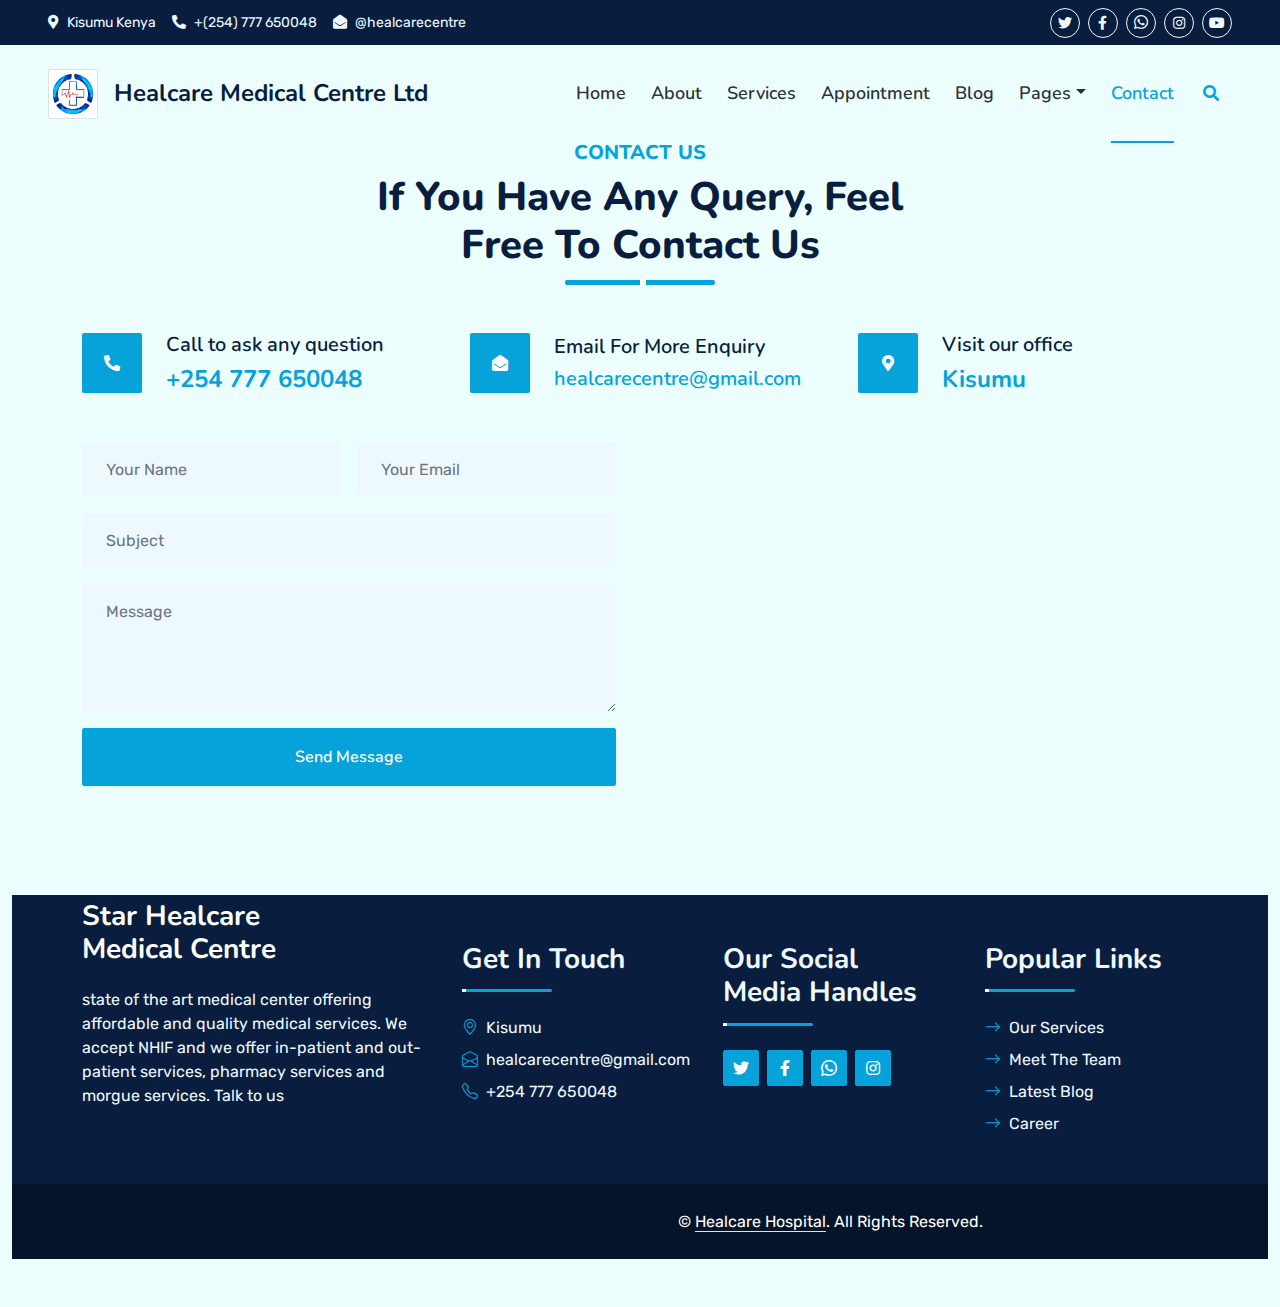
<file: contact.html>
<!DOCTYPE html>
<html lang="en">

    <head>
        <meta charset="utf-8">
        <title>Star Healcare Medical Centre Ltd </title>
        <meta content="width=device-width, initial-scale=1.0" name="viewport">
        <meta content="Free HTML Templates" name="keywords">
        <meta content="Free HTML Templates" name="description">
    
        <!-- Favicon -->
        <link href="img/favicon.ico" rel="icon">
    
        <!-- Google Web Fonts -->
        <link rel="preconnect" href="https://fonts.googleapis.com">
        <link rel="preconnect" href="https://fonts.gstatic.com" crossorigin>
        <link href="https://fonts.googleapis.com/css2?family=Nunito:wght@400;600;700;800&family=Rubik:wght@400;500;600;700&display=swap" rel="stylesheet">
        <link rel="stylesheet" href="https://cdn.jsdelivr.net/npm/bootstrap@4.0.0/dist/css/bootstrap.min.css" integrity="sha384-Gn5384xqQ1aoWXA+058RXPxPg6fy4IWvTNh0E263XmFcJlSAwiGgFAW/dAiS6JXm" crossorigin="anonymous">
        <!-- Icon Font Stylesheet -->
        <link href="https://cdnjs.cloudflare.com/ajax/libs/font-awesome/5.10.0/css/all.min.css" rel="stylesheet">
        <link href="https://cdn.jsdelivr.net/npm/bootstrap-icons@1.4.1/font/bootstrap-icons.css" rel="stylesheet">
    
        <!-- Libraries Stylesheet -->
        <link href="lib/owlcarousel/assets/owl.carousel.min.css" rel="stylesheet">
        <link href="lib/animate/animate.min.css" rel="stylesheet">
    
        <!-- Customized Bootstrap Stylesheet -->
        <link href="css/bootstrap.min.css" rel="stylesheet">
    
        <!-- Template Stylesheet -->
        <link href="css/style.css" rel="stylesheet">
    </head>
    
    <body>
        <!-- Spinner Start -->
        <div id="spinner" class="show bg-white position-fixed translate-middle w-100 vh-100 top-50 start-50 d-flex align-items-center justify-content-center">
            <div class="spinner"></div>
        </div>
        <!-- Spinner End -->
    
    
        <!-- Topbar Start -->
        <div class="container-fluid bg-dark px-5 d-none d-lg-block">
            <div class="row gx-0">
                <div class="col-lg-8 text-center text-lg-start mb-2 mb-lg-0">
                    <div class="d-inline-flex align-items-center" style="height: 45px;">
                        <small class="me-3 text-light"><i class="fa fa-map-marker-alt me-2"></i>Kisumu Kenya</small>
                        <small class="me-3 text-light"><i class="fa fa-phone-alt me-2"></i>+(254) 777 650048</small>
                        <small class="text-light"><i class="fa fa-envelope-open me-2"></i>@healcarecentre </small>
                    </div>
                </div>
                <div class="col-lg-4 text-center text-lg-end">
                    <div class="d-inline-flex align-items-center" style="height: 45px;">
                        <!--                               <a class="btn btn-primary btn-square me-2" href="https://twitter.com/healcarecentre?s=20&t=cLGIHlRNA7OYB41gTKgH4Q"><i class="fab fa-twitter fw-normal"></i></a>
                                    <a class="btn btn-primary btn-square me-2" href="https://web.facebook.com/healcarecentre/?__tn__=-UC*F"><i class="fab fa-facebook-f fw-normal"></i></a>
                                    <a class="btn btn-primary btn-square me-2" href="#"><i class="fab fa-linkedin-in fw-normal"></i></a>
                                    <a class="btn btn-primary btn-square" href="https://www.instagram.com/healcarecentre/?hl=en"><i class="fab fa-instagram fw-normal"></i></a>
                                </div> -->
                        <a class="btn btn-sm btn-outline-light btn-sm-square rounded-circle me-2" href="https://twitter.com/healcarecentre?s=20&t=cLGIHlRNA7OYB41gTKgH4Q"><i class="fab fa-twitter fw-normal"></i></a>
                        <a class="btn btn-sm btn-outline-light btn-sm-square rounded-circle me-2" href="https://web.facebook.com/healcarecentre/?__tn__=-UC*F"><i class="fab fa-facebook-f fw-normal"></i></a>
                        <a class="btn btn-sm btn-outline-light btn-sm-square rounded-circle me-2" href="https://l.facebook.com/l.php?u=https%3A%2F%2Fapi.whatsapp.com%2Fsend%3Fphone%3D254112651597%26app%3Dfacebook%26entry_point%3Dpage_cta%26fbclid%3DIwAR26jCcPArwJF7pMhak9y_AAHXJEJk9D_FTiBmDPggTOoFprSlUFi0fkgi0&h=AT1p98Kh1tfYW-lQr8XbxFYz3CtTOqSw7ZWZFYomG3YaAoXv2AP1JjJ27h910AXIwqHDCCfPxj9flFpnSR5taxZMDkR8gbsDKgyzsFLzni86rPJZeNqG4yoMuTQqyQ"><i class="bi bi-whatsapp"></i></a>
                        <a class="btn btn-sm btn-outline-light btn-sm-square rounded-circle me-2" href="https://www.instagram.com/healcarecentre/?hl=en"><i class="fab fa-instagram fw-normal"></i></a>
                        <a class="btn btn-sm btn-outline-light btn-sm-square rounded-circle" href=""><i class="fab fa-youtube fw-normal"></i></a>
                    </div>
                </div>
            </div>
        </div>
        <!-- T
        <!-- Topbar End -->
    
    
        <!-- Navbar & Carousel Start -->
        <div class="container-fluid position-relative p-0">
            <nav class="navbar navbar-expand-lg navbar-dark px-5 py-3 py-lg-0">
                 <a href="index.html" class="navbar-brand p-0">
                <img src="img/heal.jpg" alt="log" class="img-thumbnail" style="width: 50px; height:50px; border: radius 20px;"> 
                
            </a>
            
            <button class="navbar-toggler" type="button" data-bs-toggle="collapse" data-bs-target="#navbarCollapse">
                <span class="fa fa-bars"></span>
            </button>
            <div class="collapse navbar-collapse" id="navbarCollapse">
                <h4 class="m-0">Healcare Medical Centre Ltd</h4>
                    <div class="navbar-nav ms-auto py-0">
                        <a href="index.html" class="nav-item nav-link ">Home</a>
                        <a href="about.html" class="nav-item nav-link">About</a>
                        <a href="service.html" class="nav-item nav-link">Services</a>
                        <a href="booking.html" class="nav-item nav-link ">Appointment</a>
                                <a href="blog.html" class="nav-item nav-link">Blog </a>
                        <div class="nav-item dropdown">
                            <a href="#" class="nav-link dropdown-toggle" data-bs-toggle="dropdown">Pages</a>
                            <div class="dropdown-menu m-0">
                               
                                <a href="feature.html" class="dropdown-item">Our features</a>
                                <a href="team.html" class="dropdown-item">Team Members</a>
                                
                            </div>
                        </div>
                        <a href="contact.html" class="nav-item nav-link active">Contact</a>
                    </div>
                    <butaton type="button" class="btn text-primary ms-3" data-bs-toggle="modal" data-bs-target="#searchModal"><i class="fa fa-search"></i></butaton>
                   
                </div>
            </nav>
    
            <!-- <div id="header-carousel" class="carousel slide carousel-fade" data-bs-ride="carousel">
                <div class="carousel-inner">
                    <div class="carousel-item active">
                        <img class="w-100" src="img/carousel-01.jpg" alt="Image">
                        <div class="carousel-caption d-flex flex-column align-items-center justify-content-center">
                            <div class="p-3" style="max-width: 900px;">
                                <h5 class="text-white text-uppercase mb-3 animated slideInDown">Contact Us &rarr;</h5>
                                <h1 class="display-1 text-white mb-md-4 animated zoomIn">affordable and quality medical services</h1>
                                <a href="service.html" class="btn btn-primary py-md-3 px-md-5 me-3 animated slideInLeft">Services</a>
                                <a href="contact.html" class="btn btn-outline-light py-md-3 px-md-5 animated slideInRight">Contact Us</a>
                            </div>
                        </div>
                    </div>
                    <div class="carousel-item">
                        <img class="w-100" src="img/carousel-03.jpg" alt="Image">
                        <div class="carousel-caption d-flex flex-column align-items-center justify-content-center">
                            <div class="p-3" style="max-width: 900px;">
                                <h5 class="text-white text-uppercase mb-3 animated slideInDown">Contact Us &rarr;</h5>
                                <h1 class="display-1 text-white mb-md-4 animated zoomIn">skill to heal & spirit to care</h1>
                                <a href="service.html" class="btn btn-primary py-md-3 px-md-5 me-3 animated slideInLeft">Services</a>
                                <a href="contact.html" class="btn btn-outline-light py-md-3 px-md-5 animated slideInRight">Contact Us</a>
                            </div>
                        </div>
                    </div>
                </div>
                <button class="carousel-control-prev" type="button" data-bs-target="#header-carousel"
                    data-bs-slide="prev">
                    <span class="carousel-control-prev-icon" aria-hidden="true"></span>
                    <span class="visually-hidden">Previous</span>
                </button>
                <button class="carousel-control-next" type="button" data-bs-target="#header-carousel"
                    data-bs-slide="next">
                    <span class="carousel-control-next-icon" aria-hidden="true"></span>
                    <span class="visually-hidden">Next</span>
                </button>
            </div> -->
        </div>
        <!-- Navbar & Carousel End -->
    
    

    <!-- Full Screen Search Start -->
    <div class="modal fade" id="searchModal" tabindex="-1">
        <div class="modal-dialog modal-fullscreen">
            <div class="modal-content" style="background: rgba(9, 30, 62, .7);">
                <div class="modal-header border-0">
                    <button type="button" class="btn bg-white btn-close" data-bs-dismiss="modal" aria-label="Close"></button>
                </div>
                <div class="modal-body d-flex align-items-center justify-content-center">
                    <div class="input-group" style="max-width: 600px;">
                        <input type="text" class="form-control bg-transparent border-primary p-3" placeholder="Type search keyword">
                        <button class="btn btn-primary px-4"><i class="bi bi-search"></i></button>
                    </div>
                </div>
            </div>
        </div>
    </div>
    <!-- Full Screen Search End -->


    <!-- Contact Start -->
    <div class="container-fluid py-5 wow fadeInUp" data-wow-delay="0.1s">
        <div class="container py-5">
            <div class="section-title text-center position-relative pb-3 mb-5 mx-auto" style="max-width: 600px;">
                <h5 class="fw-bold text-primary text-uppercase">Contact Us</h5>
                <h1 class="mb-0">If You Have Any Query, Feel Free To Contact Us</h1>
            </div>
            <div class="row g-5 mb-5">
                <div class="col-lg-4">
                    <div class="d-flex align-items-center wow fadeIn" data-wow-delay="0.1s">
                        <div class="bg-primary d-flex align-items-center justify-content-center rounded" style="width: 60px; height: 60px;">
                            <i class="fa fa-phone-alt text-white"></i>
                        </div>
                        <div class="ps-4">
                            <h5 class="mb-2">Call to ask any question</h5>
                            <h4 class="text-primary mb-0">+254 777 650048</h4>
                        </div>
                    </div>
                </div>
                <div class="col-lg-4">
                    <div class="d-flex align-items-center wow fadeIn" data-wow-delay="0.4s">
                        <div class="bg-primary d-flex align-items-center justify-content-center rounded" style="width: 60px; height: 60px;">
                            <i class="fa fa-envelope-open text-white"></i>
                        </div>
                        <div class="ps-4">
                            <h5 class="mb-2">Email For More Enquiry </h5>
                            <h5 class="text-primary mb-0">healcarecentre@gmail.com</h5>
                        </div>
                    </div>
                </div>
                <div class="col-lg-4">
                    <div class="d-flex align-items-center wow fadeIn" data-wow-delay="0.8s">
                        <div class="bg-primary d-flex align-items-center justify-content-center rounded" style="width: 60px; height: 60px;">
                            <i class="fa fa-map-marker-alt text-white"></i>
                        </div>
                        <div class="ps-4">
                            <h5 class="mb-2">Visit our office</h5>
                            <h4 class="text-primary mb-0">Kisumu</h4>
                        </div>
                    </div>
                </div>
            </div>
            <div class="row g-5">
                <div class="col-lg-6 wow slideInUp" data-wow-delay="0.3s">
                    <form>
                        <div class="row g-3">
                            <div class="col-md-6">
                                <input type="text" class="form-control border-0 bg-light px-4" placeholder="Your Name" style="height: 55px;">
                            </div>
                            <div class="col-md-6">
                                <input type="email" class="form-control border-0 bg-light px-4" placeholder="Your Email" style="height: 55px;">
                            </div>
                            <div class="col-12">
                                <input type="text" class="form-control border-0 bg-light px-4" placeholder="Subject" style="height: 55px;">
                            </div>
                            <div class="col-12">
                                <textarea class="form-control border-0 bg-light px-4 py-3" rows="4" placeholder="Message"></textarea>
                            </div>
                            <div class="col-12">
                                <button class="btn btn-primary w-100 py-3" type="submit">Send Message</button>
                            </div>
                        </div>
                    </form>
                </div>
                <div class="col-lg-6 wow slideInUp" data-wow-delay="0.6s">
                    <div class="mapouter">
                        <div class="mapouter"><div class="gmap_canvas"><iframe src="https://www.google.com/maps/embed?pb=!1m18!1m12!1m3!1d3989.812604460376!2d34.76232981413545!3d-0.09698459992923555!2m3!1f0!2f0!3f0!3m2!1i1024!2i768!4f13.1!3m3!1m2!1s0x182aa485c0e68d11%3A0x89cafa721b82c188!2sStar%20Hospital%20-%20Kisumu!5e0!3m2!1sen!2ske!4v1653207410451!5m2!1sen!2ske" width="500" height="350" style="border:0;" allowfullscreen="" loading="lazy" referrerpolicy="no-referrer-when-downgrade"></iframe></div></div>
                        <!-- <div class="gmap_canvas"><iframe width="400" height="400" id="gmap_canvas" src="https://maps.google.com/maps?q=kisumu%20supasoko&t=&z=13&ie=UTF8&iwloc=&output=embed" frameborder="0" scrolling="no" marginheight="0" marginwidth="0"></iframe><a href="https://fmovies-online.net"></a><br><style>.mapouter{position:relative;text-align:right;height:500px;width:600px;}</style><a href="https://www.embedgooglemap.net">google map for free</a><style>.gmap_canvas {overflow:hidden;background:none!important;height:500px;width:600px;}</style></div></div> -->
                    <!-- <iframe class="position-relative rounded w-100 h-100"
                        src="https://www.google.com/maps/embed?pb=!1m18!1m12!1m3!1d3001156.4288297426!2d-78.01371936852176!3d42.72876761954724!2m3!1f0!2f0!3f0!3m2!1i1024!2i768!4f13.1!3m3!1m2!1s0x4ccc4bf0f123a5a9%3A0xddcfc6c1de189567!2sNew%20York%2C%20USA!5e0!3m2!1sen!2sbd!4v1603794290143!5m2!1sen!2sbd"
                        frameborder="0" style="min-height: 350px; border:0;" allowfullscreen="" aria-hidden="false"
                        tabindex="0"></iframe> -->
                </div>
            </div>
        </div>
    </div>
    <!-- Contact End -->


    <!-- Vendor Start -->
    <!-- <div class="container-fluid py-5 wow fadeInUp" data-wow-delay="0.1s">
        <div class="container py-5 mb-5">
            <div class="bg-white">
                <div class="owl-carousel vendor-carousel">
                    <img src="img/vendor-1.jpg" alt="">
                    <img src="img/vendor-2.jpg" alt="">
                    <img src="img/vendor-3.jpg" alt="">
                    <img src="img/vendor-4.jpg" alt="">
                    <img src="img/vendor-5.jpg" alt="">
                    <img src="img/vendor-6.jpg" alt="">
                    <img src="img/vendor-7.jpg" alt="">
                    <img src="img/vendor-8.jpg" alt="">
                    <img src="img/vendor-9.jpg" alt="">
                </div>
            </div>
        </div>
    </div> -->
    <!-- Vendor End -->
    

    <!-- Footer Start -->
     <!-- Footer Start -->
     <div class="container-fluid bg-dark text-light mt-5 wow fadeInUp" data-wow-delay="0.1s">
        <div class="container">
            <div class="row">
                <div class="col-lg-4 col-md-6 col-sm-6 footer-about">
                    <!-- <div class="d-flex flex-column align-items-center justify-content-center text-center h-100 bg-primary p-4"> -->
                        <a href="index.html" class="navbar-brand">
                            <h3 class="m-0 text-white">Star Healcare <br> Medical Centre</h3>
                        </a>
                        <p class="mt-3 mb-4">state of the art medical center offering affordable and quality medical services. We accept NHIF and we offer in-patient and out-patient services, pharmacy services and morgue services. Talk to us</p>
                        <!-- <form action="">
                            <div class="input-group">
                                <input type="text" class="form-control border-white p-3" placeholder="Your Email">
                                <button class="btn btn-dark">0777 650048</button>
                            </div>
                        </form> -->
                    <!-- </div> -->
                </div>
                <div class="col-lg-8 col-md-6">
                    <div class="row gx-5">
                        <div class="col-lg-4 col-md-12 pt-5 mb-5">
                            <div class="section-title section-title-sm position-relative pb-3 mb-4">
                                <h3 class="text-light mb-0">Get In Touch</h3>
                            </div>
                            <div class="d-flex mb-2">
                                <i class="bi bi-geo-alt text-primary me-2"></i>
                                <p class="mb-0">Kisumu</p>
                            </div>
                            <div class="d-flex mb-2">
                                <i class="bi bi-envelope-open text-primary me-2"></i>
                                <p class="mb-0">healcarecentre@gmail.com</p>
                            </div>
                            <div class="d-flex mb-2">
                                <i class="bi bi-telephone text-primary me-2"></i>
                                <p class="mb-0">+254 777 650048</p>
                            </div>
                            
                        </div>
                        <div class="col-lg-4 col-md-12 pt-0 pt-lg-5 mb-5">
                            <div class="section-title section-title-sm position-relative pb-3 mb-4">
                                <h3 class="text-light mb-0">Our Social Media Handles</h3>
                            </div>
                            <div class="d-flex mt-4">
                                <a class="btn btn-primary btn-square me-2" href="https://twitter.com/healcarecentre?s=20&t=cLGIHlRNA7OYB41gTKgH4Q"><i class="fab fa-twitter fw-normal"></i></a>
                                <a class="btn btn-primary btn-square me-2" href="https://web.facebook.com/healcarecentre/?__tn__=-UC*F"><i class="fab fa-facebook-f fw-normal"></i></a>
                                <a class="btn btn-primary btn-square me-2" href="https://l.facebook.com/l.php?u=https%3A%2F%2Fapi.whatsapp.com%2Fsend%3Fphone%3D254112651597%26app%3Dfacebook%26entry_point%3Dpage_cta%26fbclid%3DIwAR26jCcPArwJF7pMhak9y_AAHXJEJk9D_FTiBmDPggTOoFprSlUFi0fkgi0&h=AT1p98Kh1tfYW-lQr8XbxFYz3CtTOqSw7ZWZFYomG3YaAoXv2AP1JjJ27h910AXIwqHDCCfPxj9flFpnSR5taxZMDkR8gbsDKgyzsFLzni86rPJZeNqG4yoMuTQqyQ"><i class="bi bi-whatsapp"></i></a>
                                <a class="btn btn-primary btn-square" href="https://www.instagram.com/healcarecentre/?hl=en"><i class="fab fa-instagram fw-normal"></i></a>
                            </div>
                        </div>
                        <div class="col-lg-4 col-md-12 pt-0 pt-lg-5 mb-5">
                            <div class="section-title section-title-sm position-relative pb-3 mb-4">
                                <h3 class="text-light mb-0">Popular Links</h3>
                            </div>
                            <div class="link-animated d-flex flex-column justify-content-start">
                                <a class="text-light mb-2" href="#"><i class="bi bi-arrow-right text-primary me-2"></i>Our Services</a>
                                <a class="text-light mb-2" href="#"><i class="bi bi-arrow-right text-primary me-2"></i>Meet The Team</a>
                                <a class="text-light mb-2" href="#"><i class="bi bi-arrow-right text-primary me-2"></i>Latest Blog</a>
                                <a class="text-light" href="career.html"><i class="bi bi-arrow-right text-primary me-2"></i>Career</a>
                            </div>
                        </div>
                    </div>
                </div>
            </div>
        </div>
    </div>
    <div class="container-fluid text-white" style="background: #061429;">
        <div class="container text-center">
            <div class="row justify-content-end">
                <div class="col-lg-8 col-md-6">
                    <div class="d-flex align-items-center justify-content-center" style="height: 75px;">
                        <p class="mb-0">&copy; <a class="text-white border-bottom" href="#">Healcare Hospital</a>. All Rights Reserved. 
						
						<!--/*** This template is free as long as you keep the footer author’s credit link/attribution link/backlink. If you'd like to use the template without the footer author’s credit link/attribution link/backlink, you can purchase the Credit Removal License from "https://htmlcodex.com/credit-removal". Thank you for your support. ***/-->
						<!-- Designed by <a class="text-white border-bottom" href="https://htmlcodex.com">HTML Codex</a></p>
                        <br>Distributed By: <a class="border-bottom" href="https://themewagon.com" target="_blank">ThemeWagon</a> -->
                    </div>
                </div>
            </div>
        </div>
    </div>
    <!-- Footer End -->


    <!-- Back to Top -->
    <a href="#" class="btn btn-lg btn-primary btn-lg-square rounded back-to-top"><i class="bi bi-arrow-up"></i></a>


    <!-- JavaScript Libraries -->
    <script src="https://code.jquery.com/jquery-3.4.1.min.js"></script>
    <script src="https://cdn.jsdelivr.net/npm/bootstrap@5.0.0/dist/js/bootstrap.bundle.min.js"></script>
    <script src="lib/wow/wow.min.js"></script>
    <script src="lib/easing/easing.min.js"></script>
    <script src="lib/waypoints/waypoints.min.js"></script>
    <script src="lib/counterup/counterup.min.js"></script>
    <script src="lib/owlcarousel/owl.carousel.min.js"></script>

    <!-- Template Javascript -->
    <script src="js/main.js"></script>
</body>

</html>
</file>
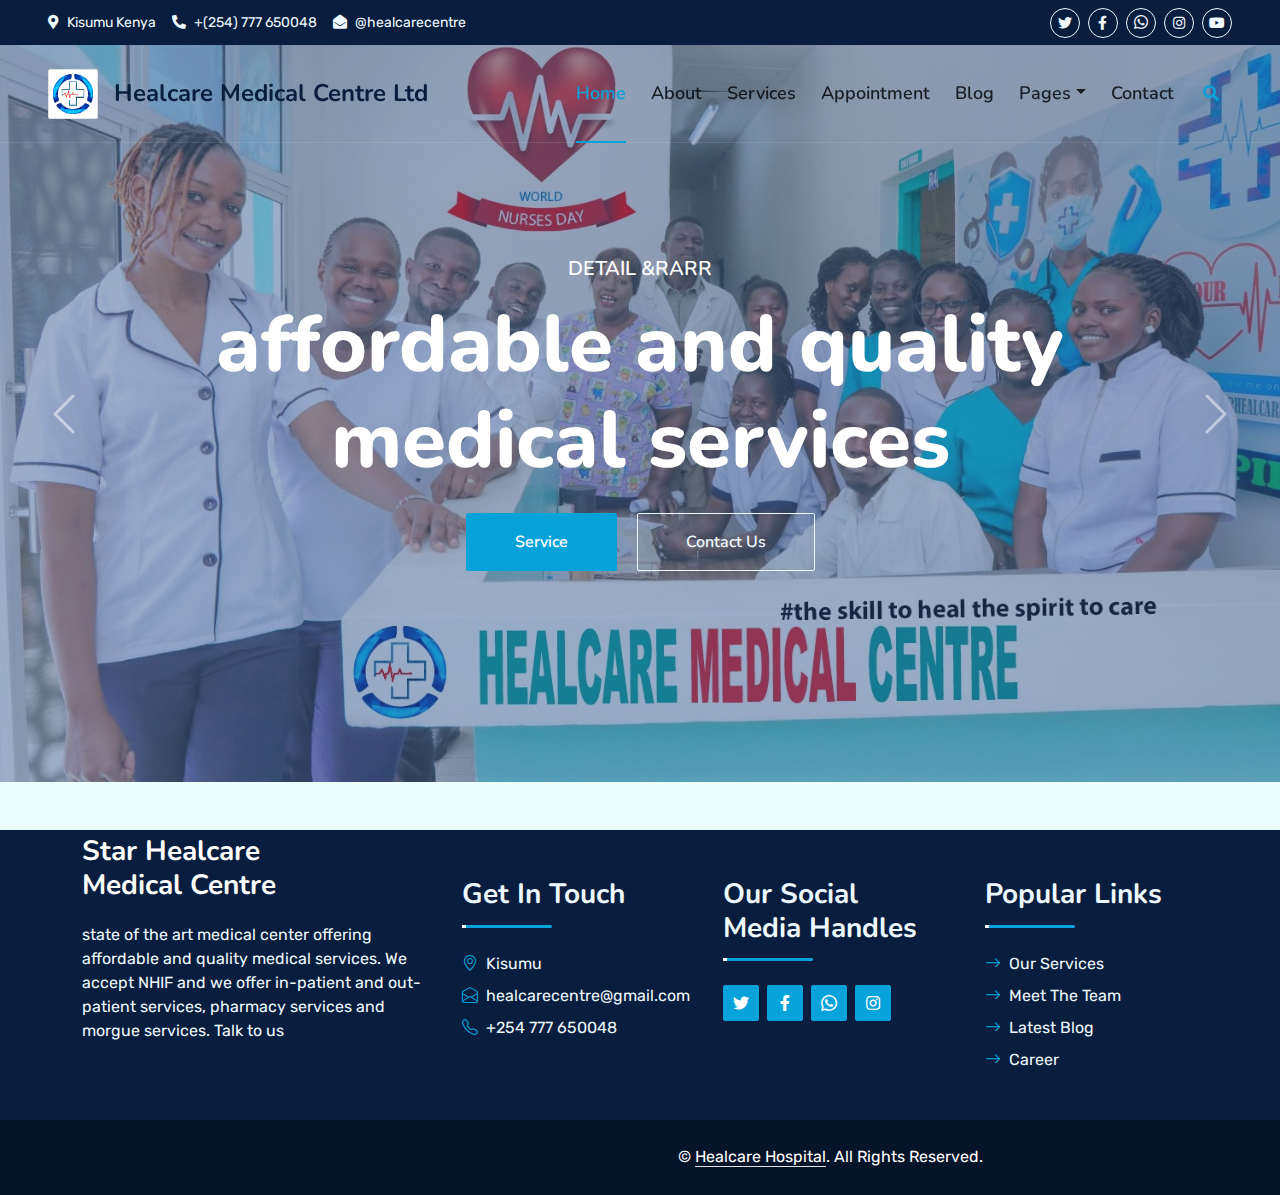
<file: detail.html>
<!DOCTYPE html>
<html lang="en">

    <head>
        <meta charset="utf-8">
        <title>Star Healcare Medical Centre Ltd </title>
        <meta content="width=device-width, initial-scale=1.0" name="viewport">
        <meta content="Free HTML Templates" name="keywords">
        <meta content="Free HTML Templates" name="description">
    
        <!-- Favicon -->
        <link href="img/favicon.ico" rel="icon">
    
        <!-- Google Web Fonts -->
        <link rel="preconnect" href="https://fonts.googleapis.com">
        <link rel="preconnect" href="https://fonts.gstatic.com" crossorigin>
        <link href="https://fonts.googleapis.com/css2?family=Nunito:wght@400;600;700;800&family=Rubik:wght@400;500;600;700&display=swap" rel="stylesheet">
        <link rel="stylesheet" href="https://cdn.jsdelivr.net/npm/bootstrap@4.0.0/dist/css/bootstrap.min.css" integrity="sha384-Gn5384xqQ1aoWXA+058RXPxPg6fy4IWvTNh0E263XmFcJlSAwiGgFAW/dAiS6JXm" crossorigin="anonymous">
        <!-- Icon Font Stylesheet -->
        <link href="https://cdnjs.cloudflare.com/ajax/libs/font-awesome/5.10.0/css/all.min.css" rel="stylesheet">
        <link href="https://cdn.jsdelivr.net/npm/bootstrap-icons@1.4.1/font/bootstrap-icons.css" rel="stylesheet">
    
        <!-- Libraries Stylesheet -->
        <link href="lib/owlcarousel/assets/owl.carousel.min.css" rel="stylesheet">
        <link href="lib/animate/animate.min.css" rel="stylesheet">
    
        <!-- Customized Bootstrap Stylesheet -->
        <link href="css/bootstrap.min.css" rel="stylesheet">
    
        <!-- Template Stylesheet -->
        <link href="css/style.css" rel="stylesheet">
    </head>
    
    <body>
        <!-- Spinner Start -->
        <div id="spinner" class="show bg-white position-fixed translate-middle w-100 vh-100 top-50 start-50 d-flex align-items-center justify-content-center">
            <div class="spinner"></div>
        </div>
        <!-- Spinner End -->
    
    
        <!-- Topbar Start -->
        <div class="container-fluid bg-dark px-5 d-none d-lg-block">
            <div class="row gx-0">
                <div class="col-lg-8 text-center text-lg-start mb-2 mb-lg-0">
                    <div class="d-inline-flex align-items-center" style="height: 45px;">
                        <small class="me-3 text-light"><i class="fa fa-map-marker-alt me-2"></i>Kisumu Kenya</small>
                        <small class="me-3 text-light"><i class="fa fa-phone-alt me-2"></i>+(254) 777 650048</small>
                        <small class="text-light"><i class="fa fa-envelope-open me-2"></i>@healcarecentre </small>
                    </div>
                </div>
                <div class="col-lg-4 text-center text-lg-end">
                    <div class="d-inline-flex align-items-center" style="height: 45px;">
                        <!--                               <a class="btn btn-primary btn-square me-2" href="https://twitter.com/healcarecentre?s=20&t=cLGIHlRNA7OYB41gTKgH4Q"><i class="fab fa-twitter fw-normal"></i></a>
                                    <a class="btn btn-primary btn-square me-2" href="https://web.facebook.com/healcarecentre/?__tn__=-UC*F"><i class="fab fa-facebook-f fw-normal"></i></a>
                                    <a class="btn btn-primary btn-square me-2" href="#"><i class="fab fa-linkedin-in fw-normal"></i></a>
                                    <a class="btn btn-primary btn-square" href="https://www.instagram.com/healcarecentre/?hl=en"><i class="fab fa-instagram fw-normal"></i></a>
                                </div> -->
                        <a class="btn btn-sm btn-outline-light btn-sm-square rounded-circle me-2" href="https://twitter.com/healcarecentre?s=20&t=cLGIHlRNA7OYB41gTKgH4Q"><i class="fab fa-twitter fw-normal"></i></a>
                        <a class="btn btn-sm btn-outline-light btn-sm-square rounded-circle me-2" href="https://web.facebook.com/healcarecentre/?__tn__=-UC*F"><i class="fab fa-facebook-f fw-normal"></i></a>
                        <a class="btn btn-sm btn-outline-light btn-sm-square rounded-circle me-2" href="https://l.facebook.com/l.php?u=https%3A%2F%2Fapi.whatsapp.com%2Fsend%3Fphone%3D254112651597%26app%3Dfacebook%26entry_point%3Dpage_cta%26fbclid%3DIwAR26jCcPArwJF7pMhak9y_AAHXJEJk9D_FTiBmDPggTOoFprSlUFi0fkgi0&h=AT1p98Kh1tfYW-lQr8XbxFYz3CtTOqSw7ZWZFYomG3YaAoXv2AP1JjJ27h910AXIwqHDCCfPxj9flFpnSR5taxZMDkR8gbsDKgyzsFLzni86rPJZeNqG4yoMuTQqyQ"><i class="bi bi-whatsapp"></i></a>
                        <a class="btn btn-sm btn-outline-light btn-sm-square rounded-circle me-2" href="https://www.instagram.com/healcarecentre/?hl=en"><i class="fab fa-instagram fw-normal"></i></a>
                        <a class="btn btn-sm btn-outline-light btn-sm-square rounded-circle" href=""><i class="fab fa-youtube fw-normal"></i></a>
                    </div>
                </div>
            </div>
        </div>
        <!-- T
        <!-- Topbar End -->
    
    
        <!-- Navbar & Carousel Start -->
        <div class="container-fluid position-relative p-0">
            <nav class="navbar navbar-expand-lg navbar-dark px-5 py-3 py-lg-0">
                <a href="index.html" class="navbar-brand p-0">
                    <img src="img/heal.jpg" alt="log" class="img-thumbnail" style="width: 50px; height:50px; border: radius 20px;"> 
                    
                </a>
                
                <button class="navbar-toggler" type="button" data-bs-toggle="collapse" data-bs-target="#navbarCollapse">
                    <span class="fa fa-bars"></span>
                </button>
                <div class="collapse navbar-collapse" id="navbarCollapse">
                    <h4 class="m-0">Healcare Medical Centre Ltd</h4>
                    <div class="navbar-nav ms-auto py-0">
                        <a href="index.html" class="nav-item nav-link active">Home</a>
                        <a href="about.html" class="nav-item nav-link">About</a>
                        <a href="service.html" class="nav-item nav-link">Services</a>
                        <a href="booking.html" class="nav-item nav-link ">Appointment</a>
                        <a href="blog.html" class="nav-item nav-link ">Blog </a>
                    
                        <div class="nav-item dropdown">
                            <a href="#" class="nav-link dropdown-toggle" data-bs-toggle="dropdown">Pages</a>
                            <div class="dropdown-menu m-0">
                                <a href="price.html" class="dropdown-item">Pricing Plan</a>
                                <a href="feature.html" class="dropdown-item">Our features</a>
                                <a href="team.html" class="dropdown-item">Team Members</a>
                                <a href="testimonial.html" class="dropdown-item">Testimonial</a>
                                <a href="quote.html" class="dropdown-item">Free Quote</a>
                            </div>
                        </div>
                        <a href="contact.html" class="nav-item nav-link">Contact</a>
                    </div>
                    <butaton type="button" class="btn text-primary ms-3" data-bs-toggle="modal" data-bs-target="#searchModal"><i class="fa fa-search"></i></butaton>
                   
                </div>
            </nav>
    
            <div id="header-carousel" class="carousel slide carousel-fade" data-bs-ride="carousel">
                <div class="carousel-inner">
                    <div class="carousel-item active">
                        <img class="w-100" src="img/carousel-01.jpg" alt="Image">
                        <div class="carousel-caption d-flex flex-column align-items-center justify-content-center">
                            <div class="p-3" style="max-width: 900px;">
                                <h5 class="text-white text-uppercase mb-3 animated slideInDown">Detail &rarr </h5>
                                <h1 class="display-1 text-white mb-md-4 animated zoomIn">affordable and quality medical services</h1>
                                <a href="service.html" class="btn btn-primary py-md-3 px-md-5 me-3 animated slideInLeft">Service</a>
                                <a href="contact.html" class="btn btn-outline-light py-md-3 px-md-5 animated slideInRight">Contact Us</a>
                            </div>
                        </div>
                    </div>
                    <div class="carousel-item">
                        <img class="w-100" src="img/carousel-03.jpg" alt="Image">
                        <div class="carousel-caption d-flex flex-column align-items-center justify-content-center">
                            <div class="p-3" style="max-width: 900px;">
                                <h5 class="text-white text-uppercase mb-3 animated slideInDown">Detail &rarr</h5>
                                <h1 class="display-1 text-white mb-md-4 animated zoomIn">skill to heal & spirit to care</h1>
                                <a href="service.html" class="btn btn-primary py-md-3 px-md-5 me-3 animated slideInLeft">Service</a>
                                <a href="contact.html" class="btn btn-outline-light py-md-3 px-md-5 animated slideInRight">Contact Us</a>
                            </div>
                        </div>
                    </div>
                </div>
                <button class="carousel-control-prev" type="button" data-bs-target="#header-carousel"
                    data-bs-slide="prev">
                    <span class="carousel-control-prev-icon" aria-hidden="true"></span>
                    <span class="visually-hidden">Previous</span>
                </button>
                <button class="carousel-control-next" type="button" data-bs-target="#header-carousel"
                    data-bs-slide="next">
                    <span class="carousel-control-next-icon" aria-hidden="true"></span>
                    <span class="visually-hidden">Next</span>
                </button>
            </div>
        </div>
        <!-- Navbar & Carousel End -->
    
    

    <!-- Full Screen Search Start -->
    <div class="modal fade" id="searchModal" tabindex="-1">
        <div class="modal-dialog modal-fullscreen">
            <div class="modal-content" style="background: rgba(9, 30, 62, .7);">
                <div class="modal-header border-0">
                    <button type="button" class="btn bg-white btn-close" data-bs-dismiss="modal" aria-label="Close"></button>
                </div>
                <div class="modal-body d-flex align-items-center justify-content-center">
                    <div class="input-group" style="max-width: 600px;">
                        <input type="text" class="form-control bg-transparent border-primary p-3" placeholder="Type search keyword">
                        <button class="btn btn-primary px-4"><i class="bi bi-search"></i></button>
                    </div>
                </div>
            </div>
        </div>
    </div>
    <!-- Full Screen Search End -->


    <!-- Blog Start -->
   
    <!-- Footer Start -->
     <!-- Footer Start -->
     <div class="container-fluid bg-dark text-light mt-5 wow fadeInUp" data-wow-delay="0.1s">
        <div class="container">
            <div class="row">
                <div class="col-lg-4 col-md-6 col-sm-6 footer-about">
                    <!-- <div class="d-flex flex-column align-items-center justify-content-center text-center h-100 bg-primary p-4"> -->
                        <a href="index.html" class="navbar-brand">
                            <h3 class="m-0 text-white">Star Healcare <br> Medical Centre</h3>
                        </a>
                        <p class="mt-3 mb-4">state of the art medical center offering affordable and quality medical services. We accept NHIF and we offer in-patient and out-patient services, pharmacy services and morgue services. Talk to us</p>
                        <!-- <form action="">
                            <div class="input-group">
                                <input type="text" class="form-control border-white p-3" placeholder="Your Email">
                                <button class="btn btn-dark">0777 650048</button>
                            </div>
                        </form> -->
                    <!-- </div> -->
                </div>
                <div class="col-lg-8 col-md-6">
                    <div class="row gx-5">
                        <div class="col-lg-4 col-md-12 pt-5 mb-5">
                            <div class="section-title section-title-sm position-relative pb-3 mb-4">
                                <h3 class="text-light mb-0">Get In Touch</h3>
                            </div>
                            <div class="d-flex mb-2">
                                <i class="bi bi-geo-alt text-primary me-2"></i>
                                <p class="mb-0">Kisumu</p>
                            </div>
                            <div class="d-flex mb-2">
                                <i class="bi bi-envelope-open text-primary me-2"></i>
                                <p class="mb-0">healcarecentre@gmail.com</p>
                            </div>
                            <div class="d-flex mb-2">
                                <i class="bi bi-telephone text-primary me-2"></i>
                                <p class="mb-0">+254 777 650048</p>
                            </div>
                            
                        </div>
                        <div class="col-lg-4 col-md-12 pt-0 pt-lg-5 mb-5">
                            <div class="section-title section-title-sm position-relative pb-3 mb-4">
                                <h3 class="text-light mb-0">Our Social Media Handles</h3>
                            </div>
                            <div class="d-flex mt-4">
                                <a class="btn btn-primary btn-square me-2" href="https://twitter.com/healcarecentre?s=20&t=cLGIHlRNA7OYB41gTKgH4Q"><i class="fab fa-twitter fw-normal"></i></a>
                                <a class="btn btn-primary btn-square me-2" href="https://web.facebook.com/healcarecentre/?__tn__=-UC*F"><i class="fab fa-facebook-f fw-normal"></i></a>
                                <a class="btn btn-primary btn-square me-2" href="https://l.facebook.com/l.php?u=https%3A%2F%2Fapi.whatsapp.com%2Fsend%3Fphone%3D254112651597%26app%3Dfacebook%26entry_point%3Dpage_cta%26fbclid%3DIwAR26jCcPArwJF7pMhak9y_AAHXJEJk9D_FTiBmDPggTOoFprSlUFi0fkgi0&h=AT1p98Kh1tfYW-lQr8XbxFYz3CtTOqSw7ZWZFYomG3YaAoXv2AP1JjJ27h910AXIwqHDCCfPxj9flFpnSR5taxZMDkR8gbsDKgyzsFLzni86rPJZeNqG4yoMuTQqyQ"><i class="bi bi-whatsapp"></i></a>
                                <a class="btn btn-primary btn-square" href="https://www.instagram.com/healcarecentre/?hl=en"><i class="fab fa-instagram fw-normal"></i></a>
                            </div>
                        </div>
                        <div class="col-lg-4 col-md-12 pt-0 pt-lg-5 mb-5">
                            <div class="section-title section-title-sm position-relative pb-3 mb-4">
                                <h3 class="text-light mb-0">Popular Links</h3>
                            </div>
                            <div class="link-animated d-flex flex-column justify-content-start">
                                <a class="text-light mb-2" href="#"><i class="bi bi-arrow-right text-primary me-2"></i>Our Services</a>
                                <a class="text-light mb-2" href="#"><i class="bi bi-arrow-right text-primary me-2"></i>Meet The Team</a>
                                <a class="text-light mb-2" href="#"><i class="bi bi-arrow-right text-primary me-2"></i>Latest Blog</a>
                                <a class="text-light" href="career.html"><i class="bi bi-arrow-right text-primary me-2"></i>Career</a>
                            </div>
                        </div>
                    </div>
                </div>
            </div>
        </div>
    </div>
    <div class="container-fluid text-white" style="background: #061429;">
        <div class="container text-center">
            <div class="row justify-content-end">
                <div class="col-lg-8 col-md-6">
                    <div class="d-flex align-items-center justify-content-center" style="height: 75px;">
                        <p class="mb-0">&copy; <a class="text-white border-bottom" href="#">Healcare Hospital</a>. All Rights Reserved. 
						
						<!--/*** This template is free as long as you keep the footer author’s credit link/attribution link/backlink. If you'd like to use the template without the footer author’s credit link/attribution link/backlink, you can purchase the Credit Removal License from "https://htmlcodex.com/credit-removal". Thank you for your support. ***/-->
						<!-- Designed by <a class="text-white border-bottom" href="https://htmlcodex.com">HTML Codex</a></p>
                        <br>Distributed By: <a class="border-bottom" href="https://themewagon.com" target="_blank">ThemeWagon</a> -->
                    </div>
                </div>
            </div>
        </div>
    </div>
    <!-- Footer End -->


    <!-- Back to Top -->
    <a href="#" class="btn btn-lg btn-primary btn-lg-square rounded back-to-top"><i class="bi bi-arrow-up"></i></a>


    <!-- JavaScript Libraries -->
    <script src="https://code.jquery.com/jquery-3.4.1.min.js"></script>
    <script src="https://cdn.jsdelivr.net/npm/bootstrap@5.0.0/dist/js/bootstrap.bundle.min.js"></script>
    <script src="lib/wow/wow.min.js"></script>
    <script src="lib/easing/easing.min.js"></script>
    <script src="lib/waypoints/waypoints.min.js"></script>
    <script src="lib/counterup/counterup.min.js"></script>
    <script src="lib/owlcarousel/owl.carousel.min.js"></script>

    <!-- Template Javascript -->
    <script src="js/main.js"></script>
</body>

</html>
</file>
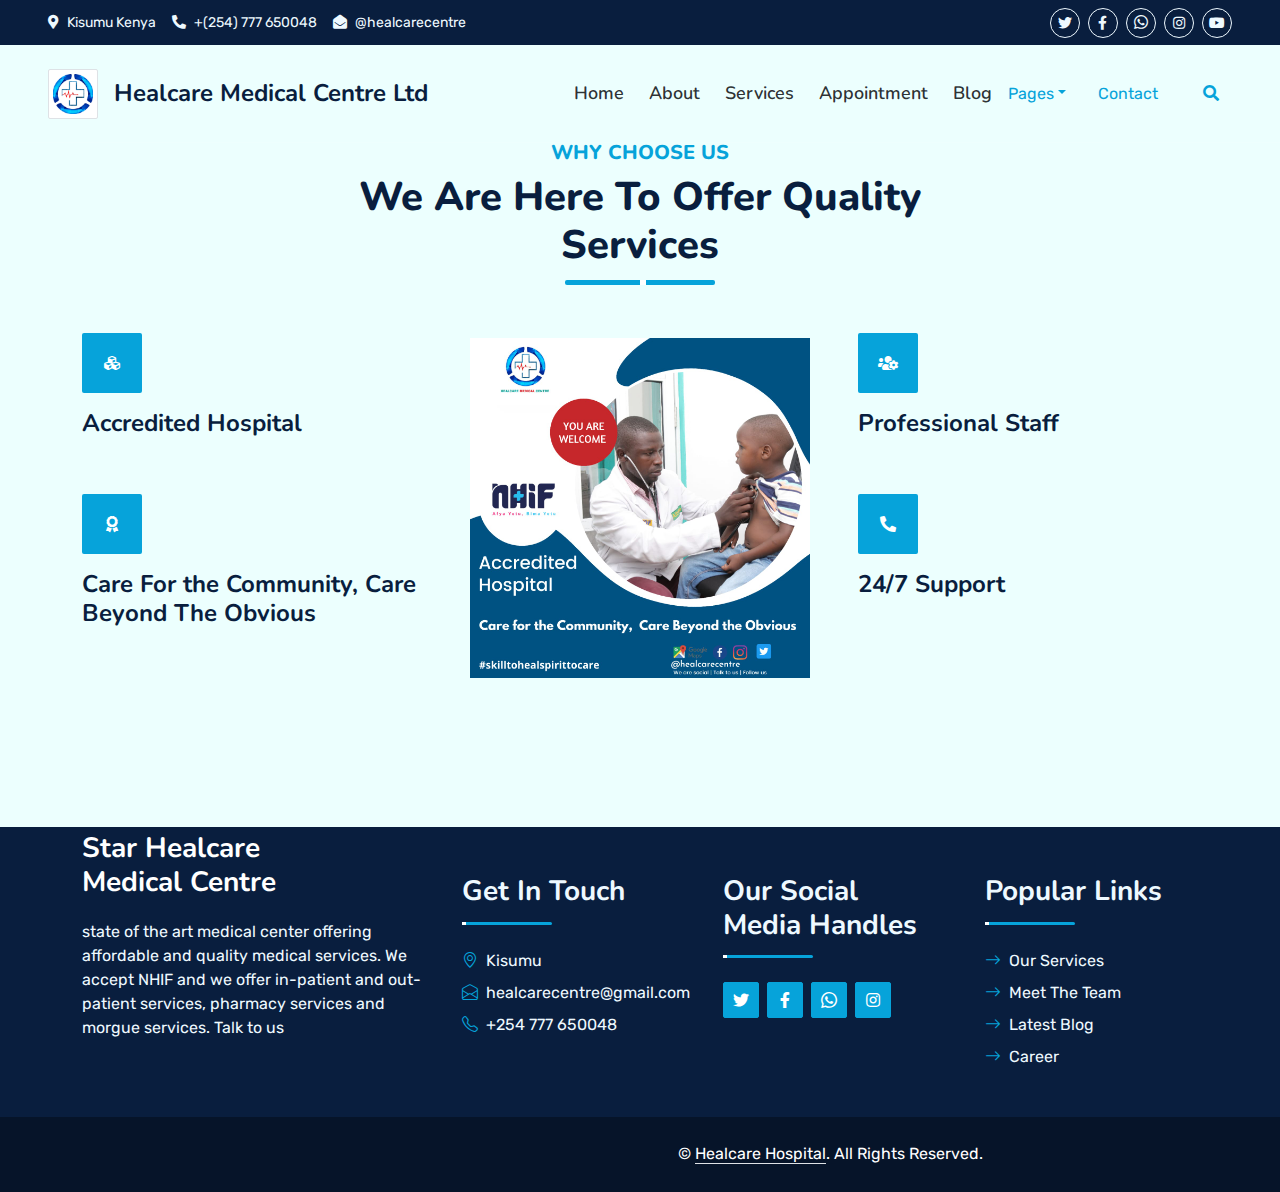
<file: feature.html>
<!DOCTYPE html>
<html lang="en">

    <head>
        <meta charset="utf-8">
        <title>Star Healcare Medical Centre Ltd </title>
        <meta content="width=device-width, initial-scale=1.0" name="viewport">
        <meta content="Free HTML Templates" name="keywords">
        <meta content="Free HTML Templates" name="description">
    
        <!-- Favicon -->
        <link href="img/favicon.ico" rel="icon">
    
        <!-- Google Web Fonts -->
        <link rel="preconnect" href="https://fonts.googleapis.com">
        <link rel="preconnect" href="https://fonts.gstatic.com" crossorigin>
        <link href="https://fonts.googleapis.com/css2?family=Nunito:wght@400;600;700;800&family=Rubik:wght@400;500;600;700&display=swap" rel="stylesheet">
        <link rel="stylesheet" href="https://cdn.jsdelivr.net/npm/bootstrap@4.0.0/dist/css/bootstrap.min.css" integrity="sha384-Gn5384xqQ1aoWXA+058RXPxPg6fy4IWvTNh0E263XmFcJlSAwiGgFAW/dAiS6JXm" crossorigin="anonymous">
        <!-- Icon Font Stylesheet -->
        <link href="https://cdnjs.cloudflare.com/ajax/libs/font-awesome/5.10.0/css/all.min.css" rel="stylesheet">
        <link href="https://cdn.jsdelivr.net/npm/bootstrap-icons@1.4.1/font/bootstrap-icons.css" rel="stylesheet">
    
        <!-- Libraries Stylesheet -->
        <link href="lib/owlcarousel/assets/owl.carousel.min.css" rel="stylesheet">
        <link href="lib/animate/animate.min.css" rel="stylesheet">
    
        <!-- Customized Bootstrap Stylesheet -->
        <link href="css/bootstrap.min.css" rel="stylesheet">
    
        <!-- Template Stylesheet -->
        <link href="css/style.css" rel="stylesheet">
    </head>
    
    <body>
        <!-- Spinner Start -->
        <div id="spinner" class="show bg-white position-fixed translate-middle w-100 vh-100 top-50 start-50 d-flex align-items-center justify-content-center">
            <div class="spinner"></div>
        </div>
        <!-- Spinner End -->
    
    
        <!-- Topbar Start -->
        <div class="container-fluid bg-dark px-5 d-none d-lg-block">
            <div class="row gx-0">
                <div class="col-lg-8 text-center text-lg-start mb-2 mb-lg-0">
                    <div class="d-inline-flex align-items-center" style="height: 45px;">
                        <small class="me-3 text-light"><i class="fa fa-map-marker-alt me-2"></i>Kisumu Kenya</small>
                        <small class="me-3 text-light"><i class="fa fa-phone-alt me-2"></i>+(254) 777 650048</small>
                        <small class="text-light"><i class="fa fa-envelope-open me-2"></i>@healcarecentre </small>
                    </div>
                </div>
                <div class="col-lg-4 text-center text-lg-end">
                    <div class="d-inline-flex align-items-center" style="height: 45px;">
                        <!--                               <a class="btn btn-primary btn-square me-2" href="https://twitter.com/healcarecentre?s=20&t=cLGIHlRNA7OYB41gTKgH4Q"><i class="fab fa-twitter fw-normal"></i></a>
                                    <a class="btn btn-primary btn-square me-2" href="https://web.facebook.com/healcarecentre/?__tn__=-UC*F"><i class="fab fa-facebook-f fw-normal"></i></a>
                                    <a class="btn btn-primary btn-square me-2" href="#"><i class="fab fa-linkedin-in fw-normal"></i></a>
                                    <a class="btn btn-primary btn-square" href="https://www.instagram.com/healcarecentre/?hl=en"><i class="fab fa-instagram fw-normal"></i></a>
                                </div> -->
                        <a class="btn btn-sm btn-outline-light btn-sm-square rounded-circle me-2" href="https://twitter.com/healcarecentre?s=20&t=cLGIHlRNA7OYB41gTKgH4Q"><i class="fab fa-twitter fw-normal"></i></a>
                        <a class="btn btn-sm btn-outline-light btn-sm-square rounded-circle me-2" href="https://web.facebook.com/healcarecentre/?__tn__=-UC*F"><i class="fab fa-facebook-f fw-normal"></i></a>
                        <a class="btn btn-sm btn-outline-light btn-sm-square rounded-circle me-2" href="https://l.facebook.com/l.php?u=https%3A%2F%2Fapi.whatsapp.com%2Fsend%3Fphone%3D254112651597%26app%3Dfacebook%26entry_point%3Dpage_cta%26fbclid%3DIwAR26jCcPArwJF7pMhak9y_AAHXJEJk9D_FTiBmDPggTOoFprSlUFi0fkgi0&h=AT1p98Kh1tfYW-lQr8XbxFYz3CtTOqSw7ZWZFYomG3YaAoXv2AP1JjJ27h910AXIwqHDCCfPxj9flFpnSR5taxZMDkR8gbsDKgyzsFLzni86rPJZeNqG4yoMuTQqyQ"><i class="bi bi-whatsapp"></i></a>
                        <a class="btn btn-sm btn-outline-light btn-sm-square rounded-circle me-2" href="https://www.instagram.com/healcarecentre/?hl=en"><i class="fab fa-instagram fw-normal"></i></a>
                        <a class="btn btn-sm btn-outline-light btn-sm-square rounded-circle" href=""><i class="fab fa-youtube fw-normal"></i></a>
                    </div>
                </div>
            </div>
        </div>
        <!-- T
        <!-- Topbar End -->
    
    
        <!-- Navbar & Carousel Start -->
        <div class="container-fluid position-relative p-0">
            <nav class="navbar navbar-expand-lg navbar-dark px-5 py-3 py-lg-0">
                <a href="index.html" class="navbar-brand p-0">
                    <img src="img/heal.jpg" alt="log" class="img-thumbnail" style="width: 50px; height:50px; border: radius 20px;"> 
                    
                </a>
                
                <button class="navbar-toggler" type="button" data-bs-toggle="collapse" data-bs-target="#navbarCollapse">
                    <span class="fa fa-bars"></span>
                </button>
                <div class="collapse navbar-collapse" id="navbarCollapse">
                    <h4 class="m-0">Healcare Medical Centre Ltd</h4>
                    <div class="navbar-nav ms-auto py-0">
                        <a href="index.html" class="nav-item nav-link">Home</a>
                        <a href="about.html" class="nav-item nav-link">About</a>
                        <a href="service.html" class="nav-item nav-link">Services</a>
                        <a href="booking.html" class="nav-item nav-link ">Appointment</a>
                        <a href="blog.html" class="nav-item nav-link">Blog</a>
                                
                        </div>
                    
                        <div class="nav-item dropdown active">
                            <a href="#" class="nav-link dropdown-toggle" data-bs-toggle="dropdown">Pages</a>
                            <div class="dropdown-menu m-0">
                                <a href="feature.html" class="dropdown-item">Our features</a>
                                <a href="team.html" class="dropdown-item">Team Members</a>
                            
                            </div>
                        </div>
                        <a href="contact.html" class="nav-item nav-link">Contact</a>
                    </div>
                    <butaton type="button" class="btn text-primary ms-3" data-bs-toggle="modal" data-bs-target="#searchModal"><i class="fa fa-search"></i></butaton>
                   
                </div>
            </nav>
    
            
        </div>
        <!-- Navbar & Carousel End -->
    
    

    <!-- Full Screen Search Start -->
    <div class="modal fade" id="searchModal" tabindex="-1">
        <div class="modal-dialog modal-fullscreen">
            <div class="modal-content" style="background: rgba(9, 30, 62, .7);">
                <div class="modal-header border-0">
                    <button type="button" class="btn bg-white btn-close" data-bs-dismiss="modal" aria-label="Close"></button>
                </div>
                <div class="modal-body d-flex align-items-center justify-content-center">
                    <div class="input-group" style="max-width: 600px;">
                        <input type="text" class="form-control bg-transparent border-primary p-3" placeholder="Type search keyword">
                        <button class="btn btn-primary px-4"><i class="bi bi-search"></i></button>
                    </div>
                </div>
            </div>
        </div>
    </div>
    <!-- Full Screen Search End -->


    <!-- Features Start -->
    
     <div class="container-fluid py-5 wow fadeInUp" data-wow-delay="0.1s">
        <div class="container py-5">
            <div class="section-title text-center position-relative pb-3 mb-5 mx-auto" style="max-width: 600px;">
                <h5 class="fw-bold text-primary text-uppercase">Why Choose Us</h5>
                <h1 class="mb-0">We Are Here To Offer Quality Services</h1>
            </div>
            <div class="row g-5">
                <div class="col-lg-4">
                    <div class="row g-5">
                        <div class="col-12 wow zoomIn" data-wow-delay="0.2s">
                            <div class="bg-primary rounded d-flex align-items-center justify-content-center mb-3" style="width: 60px; height: 60px;">
                                <i class="fa fa-cubes text-white"></i>
                            </div>
                            <h4>Accredited Hospital</h4>
                            
                        </div>
                        <div class="col-12 wow zoomIn" data-wow-delay="0.6s">
                            <div class="bg-primary rounded d-flex align-items-center justify-content-center mb-3" style="width: 60px; height: 60px;">
                                <i class="fa fa-award text-white"></i>
                            </div>
                            <h4>Care For the Community, Care Beyond The Obvious</h4>
                            
                        </div>
                    </div>
                </div>
                <div class="col-lg-4  wow zoomIn" data-wow-delay="0.9s" style="min-height: 350px;">
                    <div class="position-relative h-100">
                        <img class="position-absolute w-100 h-100 rounded wow zoomIn" data-wow-delay="0.1s" src="img/feature-2.jpg" style="object-fit: contain;">
                    </div>
                </div>
                <div class="col-lg-4">
                    <div class="row g-5">
                        <div class="col-12 wow zoomIn" data-wow-delay="0.4s">
                            <div class="bg-primary rounded d-flex align-items-center justify-content-center mb-3" style="width: 60px; height: 60px;">
                                <i class="fa fa-users-cog text-white"></i>
                            </div>
                            <h4>Professional Staff</h4>
                            
                        </div>
                        <div class="col-12 wow zoomIn" data-wow-delay="0.8s">
                            <div class="bg-primary rounded d-flex align-items-center justify-content-center mb-3" style="width: 60px; height: 60px;">
                                <i class="fa fa-phone-alt text-white"></i>
                            </div>
                            <h4>24/7 Support</h4>
                            
                        </div>
                    </div>
                </div>
            </div>
        </div>
    </div>
    <!-- Features Start -->

    <!-- Features Start -->



    <!-- Vendor End -->
    

   <!-- Footer Start -->
   <div class="container-fluid bg-dark text-light mt-5 wow fadeInUp" data-wow-delay="0.1s">
    <div class="container">
        <div class="row">
            <div class="col-lg-4 col-md-6 col-sm-6 footer-about">
                <!-- <div class="d-flex flex-column align-items-center justify-content-center text-center h-100 bg-primary p-4"> -->
                    <a href="index.html" class="navbar-brand">
                        <h3 class="m-0 text-white">Star Healcare <br> Medical Centre</h3>
                    </a>
                    <p class="mt-3 mb-4">state of the art medical center offering affordable and quality medical services. We accept NHIF and we offer in-patient and out-patient services, pharmacy services and morgue services. Talk to us</p>
                    <!-- <form action="">
                        <div class="input-group">
                            <input type="text" class="form-control border-white p-3" placeholder="Your Email">
                            <button class="btn btn-dark">0777 650048</button>
                        </div>
                    </form> -->
                <!-- </div> -->
            </div>
            <div class="col-lg-8 col-md-6">
                <div class="row gx-5">
                    <div class="col-lg-4 col-md-12 pt-5 mb-5">
                        <div class="section-title section-title-sm position-relative pb-3 mb-4">
                            <h3 class="text-light mb-0">Get In Touch</h3>
                        </div>
                        <div class="d-flex mb-2">
                            <i class="bi bi-geo-alt text-primary me-2"></i>
                            <p class="mb-0">Kisumu</p>
                        </div>
                        <div class="d-flex mb-2">
                            <i class="bi bi-envelope-open text-primary me-2"></i>
                            <p class="mb-0">healcarecentre@gmail.com</p>
                        </div>
                        <div class="d-flex mb-2">
                            <i class="bi bi-telephone text-primary me-2"></i>
                            <p class="mb-0">+254 777 650048</p>
                        </div>
                        
                    </div>
                    <div class="col-lg-4 col-md-12 pt-0 pt-lg-5 mb-5">
                        <div class="section-title section-title-sm position-relative pb-3 mb-4">
                            <h3 class="text-light mb-0">Our Social Media Handles</h3>
                        </div>
                        <div class="d-flex mt-4">
                            <a class="btn btn-primary btn-square me-2" href="https://twitter.com/healcarecentre?s=20&t=cLGIHlRNA7OYB41gTKgH4Q"><i class="fab fa-twitter fw-normal"></i></a>
                            <a class="btn btn-primary btn-square me-2" href="https://web.facebook.com/healcarecentre/?__tn__=-UC*F"><i class="fab fa-facebook-f fw-normal"></i></a>
                            <a class="btn btn-primary btn-square me-2" href="https://l.facebook.com/l.php?u=https%3A%2F%2Fapi.whatsapp.com%2Fsend%3Fphone%3D254112651597%26app%3Dfacebook%26entry_point%3Dpage_cta%26fbclid%3DIwAR26jCcPArwJF7pMhak9y_AAHXJEJk9D_FTiBmDPggTOoFprSlUFi0fkgi0&h=AT1p98Kh1tfYW-lQr8XbxFYz3CtTOqSw7ZWZFYomG3YaAoXv2AP1JjJ27h910AXIwqHDCCfPxj9flFpnSR5taxZMDkR8gbsDKgyzsFLzni86rPJZeNqG4yoMuTQqyQ"><i class="bi bi-whatsapp"></i></a>
                            <a class="btn btn-primary btn-square" href="https://www.instagram.com/healcarecentre/?hl=en"><i class="fab fa-instagram fw-normal"></i></a>
                        </div>
                    </div>
                    <div class="col-lg-4 col-md-12 pt-0 pt-lg-5 mb-5">
                        <div class="section-title section-title-sm position-relative pb-3 mb-4">
                            <h3 class="text-light mb-0">Popular Links</h3>
                        </div>
                        <div class="link-animated d-flex flex-column justify-content-start">
                            <a class="text-light mb-2" href="#"><i class="bi bi-arrow-right text-primary me-2"></i>Our Services</a>
                            <a class="text-light mb-2" href="#"><i class="bi bi-arrow-right text-primary me-2"></i>Meet The Team</a>
                            <a class="text-light mb-2" href="#"><i class="bi bi-arrow-right text-primary me-2"></i>Latest Blog</a>
                            <a class="text-light" href="career.html"><i class="bi bi-arrow-right text-primary me-2"></i>Career</a>
                        </div>
                    </div>
                </div>
            </div>
        </div>
    </div>
</div>
<div class="container-fluid text-white" style="background: #061429;">
    <div class="container text-center">
        <div class="row justify-content-end">
            <div class="col-lg-8 col-md-6">
                <div class="d-flex align-items-center justify-content-center" style="height: 75px;">
                    <p class="mb-0">&copy; <a class="text-white border-bottom" href="#">Healcare Hospital</a>. All Rights Reserved. 
                    
                    <!--/*** This template is free as long as you keep the footer author’s credit link/attribution link/backlink. If you'd like to use the template without the footer author’s credit link/attribution link/backlink, you can purchase the Credit Removal License from "https://htmlcodex.com/credit-removal". Thank you for your support. ***/-->
                    <!-- Designed by <a class="text-white border-bottom" href="https://htmlcodex.com">HTML Codex</a></p>
                    <br>Distributed By: <a class="border-bottom" href="https://themewagon.com" target="_blank">ThemeWagon</a> -->
                </div>
            </div>
        </div>
    </div>
</div>
<!-- Footer End -->


<!-- Back to Top -->
<a href="#" class="btn btn-lg btn-primary btn-lg-square rounded back-to-top"><i class="bi bi-arrow-up"></i></a>


<!-- JavaScript Libraries -->
<script src="https://code.jquery.com/jquery-3.4.1.min.js"></script>
<script src="https://cdn.jsdelivr.net/npm/bootstrap@5.0.0/dist/js/bootstrap.bundle.min.js"></script>
<script src="lib/wow/wow.min.js"></script>
<script src="lib/easing/easing.min.js"></script>
<script src="lib/waypoints/waypoints.min.js"></script>
<script src="lib/counterup/counterup.min.js"></script>
<script src="lib/owlcarousel/owl.carousel.min.js"></script>

<!-- Template Javascript -->
<script src="js/main.js"></script>
</body>

</html>
</file>
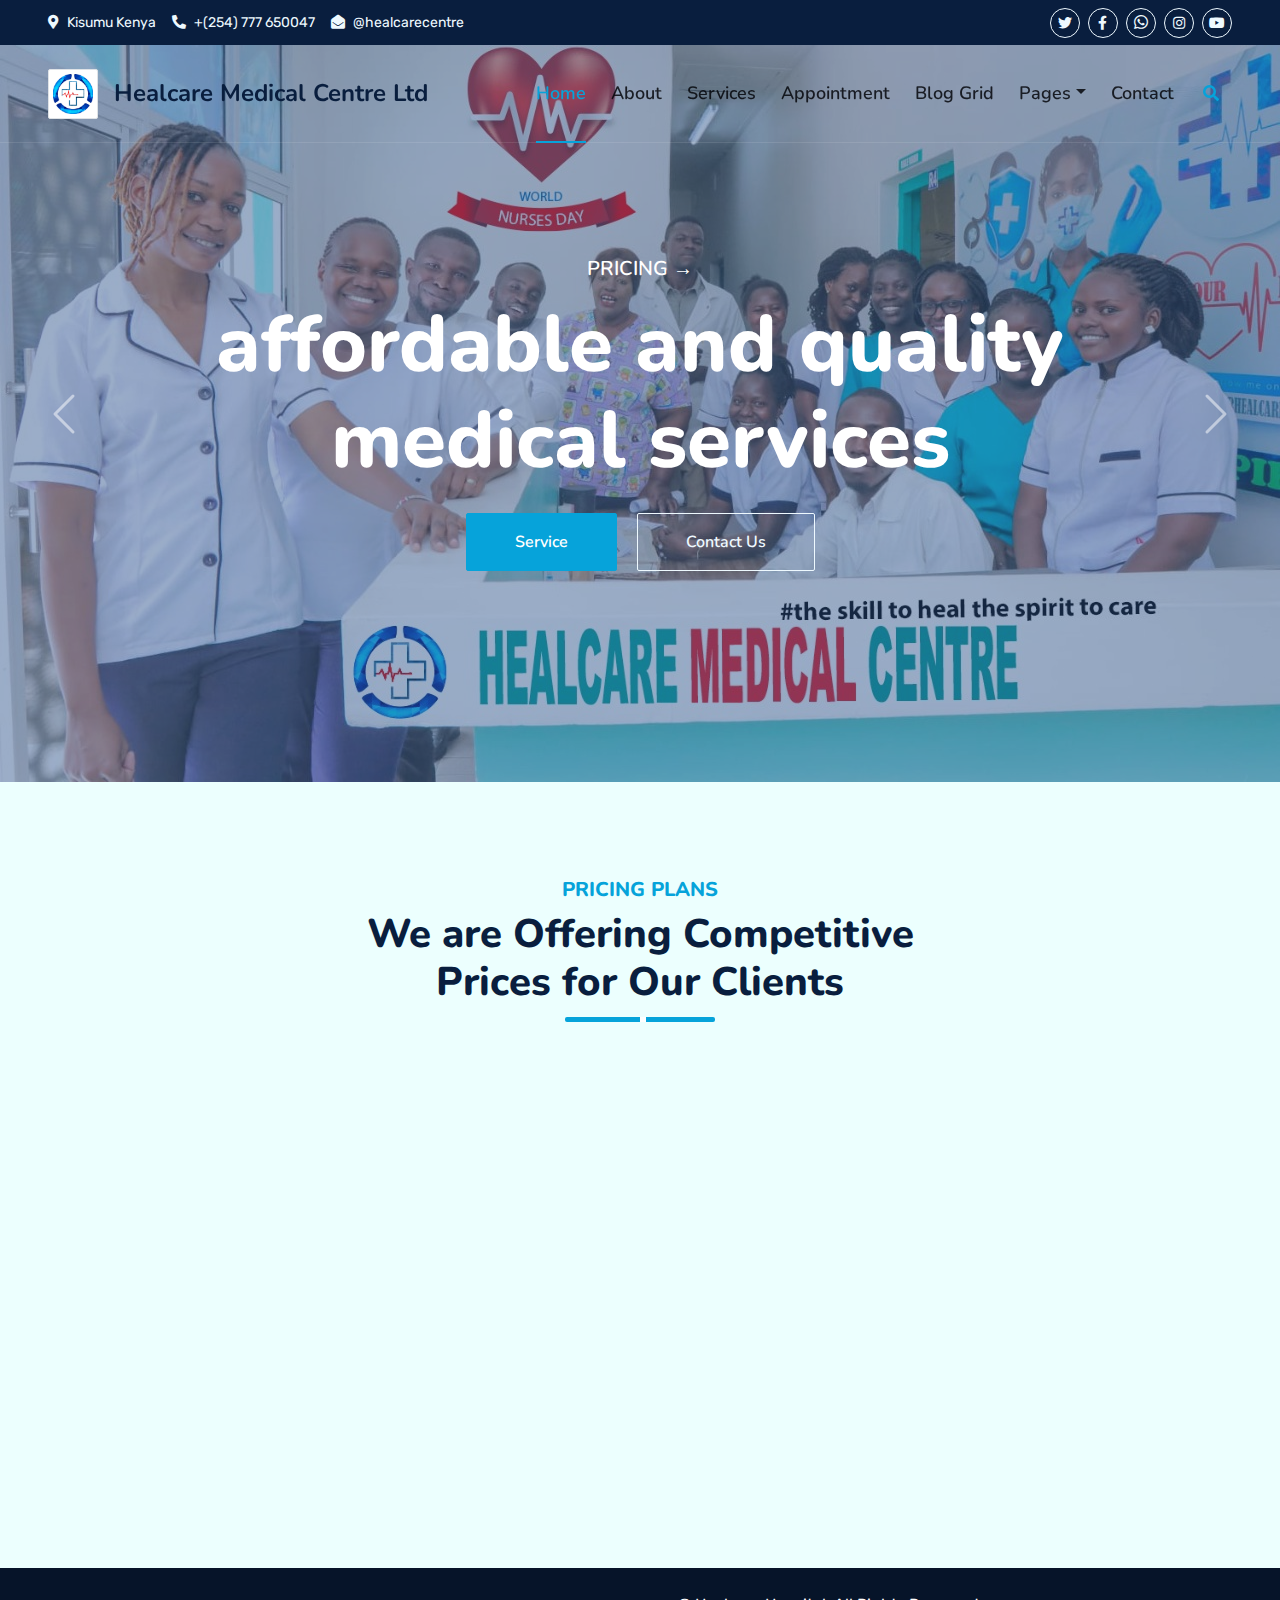
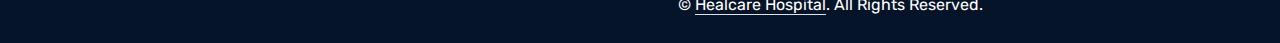
<file: price.html>
<!DOCTYPE html>
<html lang="en">

    <head>
        <meta charset="utf-8">
        <title>Star Healcare Medical Centre Ltd </title>
        <meta content="width=device-width, initial-scale=1.0" name="viewport">
        <meta content="Free HTML Templates" name="keywords">
        <meta content="Free HTML Templates" name="description">
    
        <!-- Favicon -->
        <link href="img/favicon.ico" rel="icon">
    
        <!-- Google Web Fonts -->
        <link rel="preconnect" href="https://fonts.googleapis.com">
        <link rel="preconnect" href="https://fonts.gstatic.com" crossorigin>
        <link href="https://fonts.googleapis.com/css2?family=Nunito:wght@400;600;700;800&family=Rubik:wght@400;500;600;700&display=swap" rel="stylesheet">
        <link rel="stylesheet" href="https://cdn.jsdelivr.net/npm/bootstrap@4.0.0/dist/css/bootstrap.min.css" integrity="sha384-Gn5384xqQ1aoWXA+058RXPxPg6fy4IWvTNh0E263XmFcJlSAwiGgFAW/dAiS6JXm" crossorigin="anonymous">
        <!-- Icon Font Stylesheet -->
        <link href="https://cdnjs.cloudflare.com/ajax/libs/font-awesome/5.10.0/css/all.min.css" rel="stylesheet">
        <link href="https://cdn.jsdelivr.net/npm/bootstrap-icons@1.4.1/font/bootstrap-icons.css" rel="stylesheet">
    
        <!-- Libraries Stylesheet -->
        <link href="lib/owlcarousel/assets/owl.carousel.min.css" rel="stylesheet">
        <link href="lib/animate/animate.min.css" rel="stylesheet">
    
        <!-- Customized Bootstrap Stylesheet -->
        <link href="css/bootstrap.min.css" rel="stylesheet">
    
        <!-- Template Stylesheet -->
        <link href="css/style.css" rel="stylesheet">
    </head>
    
    <body>
        <!-- Spinner Start -->
        <div id="spinner" class="show bg-white position-fixed translate-middle w-100 vh-100 top-50 start-50 d-flex align-items-center justify-content-center">
            <div class="spinner"></div>
        </div>
        <!-- Spinner End -->
    
    
        <!-- Topbar Start -->
        <div class="container-fluid bg-dark px-5 d-none d-lg-block">
            <div class="row gx-0">
                <div class="col-lg-8 text-center text-lg-start mb-2 mb-lg-0">
                    <div class="d-inline-flex align-items-center" style="height: 45px;">
                        <small class="me-3 text-light"><i class="fa fa-map-marker-alt me-2"></i>Kisumu Kenya</small>
                        <small class="me-3 text-light"><i class="fa fa-phone-alt me-2"></i>+(254) 777 650047</small>
                        <small class="text-light"><i class="fa fa-envelope-open me-2"></i>@healcarecentre </small>
                    </div>
                </div>
                <div class="col-lg-4 text-center text-lg-end">
                    <div class="d-inline-flex align-items-center" style="height: 45px;">
                        <!--                               <a class="btn btn-primary btn-square me-2" href="https://twitter.com/healcarecentre?s=20&t=cLGIHlRNA7OYB41gTKgH4Q"><i class="fab fa-twitter fw-normal"></i></a>
                                    <a class="btn btn-primary btn-square me-2" href="https://web.facebook.com/healcarecentre/?__tn__=-UC*F"><i class="fab fa-facebook-f fw-normal"></i></a>
                                    <a class="btn btn-primary btn-square me-2" href="#"><i class="fab fa-linkedin-in fw-normal"></i></a>
                                    <a class="btn btn-primary btn-square" href="https://www.instagram.com/healcarecentre/?hl=en"><i class="fab fa-instagram fw-normal"></i></a>
                                </div> -->
                        <a class="btn btn-sm btn-outline-light btn-sm-square rounded-circle me-2" href="https://twitter.com/healcarecentre?s=20&t=cLGIHlRNA7OYB41gTKgH4Q"><i class="fab fa-twitter fw-normal"></i></a>
                        <a class="btn btn-sm btn-outline-light btn-sm-square rounded-circle me-2" href="https://web.facebook.com/healcarecentre/?__tn__=-UC*F"><i class="fab fa-facebook-f fw-normal"></i></a>
                        <a class="btn btn-sm btn-outline-light btn-sm-square rounded-circle me-2" href="https://l.facebook.com/l.php?u=https%3A%2F%2Fapi.whatsapp.com%2Fsend%3Fphone%3D254112651597%26app%3Dfacebook%26entry_point%3Dpage_cta%26fbclid%3DIwAR26jCcPArwJF7pMhak9y_AAHXJEJk9D_FTiBmDPggTOoFprSlUFi0fkgi0&h=AT1p98Kh1tfYW-lQr8XbxFYz3CtTOqSw7ZWZFYomG3YaAoXv2AP1JjJ27h910AXIwqHDCCfPxj9flFpnSR5taxZMDkR8gbsDKgyzsFLzni86rPJZeNqG4yoMuTQqyQ"><i class="bi bi-whatsapp"></i></a>
                        <a class="btn btn-sm btn-outline-light btn-sm-square rounded-circle me-2" href="https://www.instagram.com/healcarecentre/?hl=en"><i class="fab fa-instagram fw-normal"></i></a>
                        <a class="btn btn-sm btn-outline-light btn-sm-square rounded-circle" href=""><i class="fab fa-youtube fw-normal"></i></a>
                    </div>
                </div>
            </div>
        </div>
        <!-- T
        <!-- Topbar End -->
    
    
        <!-- Navbar & Carousel Start -->
        <div class="container-fluid position-relative p-0">
            <nav class="navbar navbar-expand-lg navbar-dark px-5 py-3 py-lg-0">
                <a href="index.html" class="navbar-brand p-0">
                    <img src="img/heal.jpg" alt="log" class="img-thumbnail" style="width: 50px; height:50px; border: radius 20px;"> 
                    
                </a>
                
                <button class="navbar-toggler" type="button" data-bs-toggle="collapse" data-bs-target="#navbarCollapse">
                    <span class="fa fa-bars"></span>
                </button>
                <div class="collapse navbar-collapse" id="navbarCollapse">
                    <h4 class="m-0">Healcare Medical Centre Ltd</h4>
                    <div class="navbar-nav ms-auto py-0">
                        <a href="index.html" class="nav-item nav-link active">Home</a>
                        <a href="about.html" class="nav-item nav-link">About</a>
                        <a href="service.html" class="nav-item nav-link">Services</a>
                        <a href="booking.html" class="nav-item nav-link ">Appointment</a>
                        <a href="blog.html" class="nav-item nav-link ">Blog Grid</a>
                               
                            
                        <div class="nav-item dropdown">
                            <a href="#" class="nav-link dropdown-toggle" data-bs-toggle="dropdown">Pages</a>
                            <div class="dropdown-menu m-0">
                                <a href="price.html" class="dropdown-item">Pricing Plan</a>
                                <a href="feature.html" class="dropdown-item">Our features</a>
                                <a href="team.html" class="dropdown-item">Team Members</a>
                                <a href="testimonial.html" class="dropdown-item">Testimonial</a>
                                <a href="quote.html" class="dropdown-item">Free Quote</a>
                            </div>
                        </div>
                        <a href="contact.html" class="nav-item nav-link">Contact</a>
                    </div>
                    <butaton type="button" class="btn text-primary ms-3" data-bs-toggle="modal" data-bs-target="#searchModal"><i class="fa fa-search"></i></butaton>
                   
                </div>
            </nav>
    
            <div id="header-carousel" class="carousel slide carousel-fade" data-bs-ride="carousel">
                <div class="carousel-inner">
                    <div class="carousel-item active">
                        <img class="w-100" src="img/carousel-01.jpg" alt="Image">
                        <div class="carousel-caption d-flex flex-column align-items-center justify-content-center">
                            <div class="p-3" style="max-width: 900px;">
                                <h5 class="text-white text-uppercase mb-3 animated slideInDown">Pricing &rarr;</h5>
                                <h1 class="display-1 text-white mb-md-4 animated zoomIn">affordable and quality medical services</h1>
                                <a href="service.html" class="btn btn-primary py-md-3 px-md-5 me-3 animated slideInLeft">Service</a>
                                <a href="contact.html" class="btn btn-outline-light py-md-3 px-md-5 animated slideInRight">Contact Us</a>
                            </div>
                        </div>
                    </div>
                    <div class="carousel-item">
                        <img class="w-100" src="img/carousel-03.jpg" alt="Image">
                        <div class="carousel-caption d-flex flex-column align-items-center justify-content-center">
                            <div class="p-3" style="max-width: 900px;">
                                <h5 class="text-white text-uppercase mb-3 animated slideInDown">We accept NHIF</h5>
                                <h1 class="display-1 text-white mb-md-4 animated zoomIn">skill to heal & spirit to care</h1>
                                <a href="quote.html" class="btn btn-primary py-md-3 px-md-5 me-3 animated slideInLeft">Free Quote</a>
                                <a href="" class="btn btn-outline-light py-md-3 px-md-5 animated slideInRight">Contact Us</a>
                            </div>
                        </div>
                    </div>
                </div>
                <button class="carousel-control-prev" type="button" data-bs-target="#header-carousel"
                    data-bs-slide="prev">
                    <span class="carousel-control-prev-icon" aria-hidden="true"></span>
                    <span class="visually-hidden">Previous</span>
                </button>
                <button class="carousel-control-next" type="button" data-bs-target="#header-carousel"
                    data-bs-slide="next">
                    <span class="carousel-control-next-icon" aria-hidden="true"></span>
                    <span class="visually-hidden">Next</span>
                </button>
            </div>
        </div>
        <!-- Navbar & Carousel End -->
    
    

    <!-- Full Screen Search Start -->
    <div class="modal fade" id="searchModal" tabindex="-1">
        <div class="modal-dialog modal-fullscreen">
            <div class="modal-content" style="background: rgba(9, 30, 62, .7);">
                <div class="modal-header border-0">
                    <button type="button" class="btn bg-white btn-close" data-bs-dismiss="modal" aria-label="Close"></button>
                </div>
                <div class="modal-body d-flex align-items-center justify-content-center">
                    <div class="input-group" style="max-width: 600px;">
                        <input type="text" class="form-control bg-transparent border-primary p-3" placeholder="Type search keyword">
                        <button class="btn btn-primary px-4"><i class="bi bi-search"></i></button>
                    </div>
                </div>
            </div>
        </div>
    </div>
    <!-- Full Screen Search End -->


    <!-- Pricing Plan Start -->
    <div class="container-fluid py-5 wow fadeInUp" data-wow-delay="0.1s">
        <div class="container py-5">
            <div class="section-title text-center position-relative pb-3 mb-5 mx-auto" style="max-width: 600px;">
                <h5 class="fw-bold text-primary text-uppercase">Pricing Plans</h5>
                <h1 class="mb-0">We are Offering Competitive Prices for Our Clients</h1>
            </div>
           
        </div>
    </div>
    <!-- Pricing Plan End -->


    

    <div class="container-fluid bg-dark text-light mt-5 wow fadeInUp" data-wow-delay="0.1s">
        <div class="container">
            <div class="row">
                <div class="col-lg-4 col-md-6 col-sm-6 footer-about">
                    <!-- <div class="d-flex flex-column align-items-center justify-content-center text-center h-100 bg-primary p-4"> -->
                        <a href="index.html" class="navbar-brand">
                            <h3 class="m-0 text-white">Star Healcare <br> Medical Centre</h3>
                        </a>
                        <p class="mt-3 mb-4">state of the art medical center offering affordable and quality medical services. We accept NHIF and we offer in-patient and out-patient services, pharmacy services and morgue services. Talk to us</p>
                        <!-- <form action="">
                            <div class="input-group">
                                <input type="text" class="form-control border-white p-3" placeholder="Your Email">
                                <button class="btn btn-dark">0777 650048</button>
                            </div>
                        </form> -->
                    <!-- </div> -->
                </div>
                <div class="col-lg-8 col-md-6">
                    <div class="row gx-5">
                        <div class="col-lg-4 col-md-12 pt-5 mb-5">
                            <div class="section-title section-title-sm position-relative pb-3 mb-4">
                                <h3 class="text-light mb-0">Get In Touch</h3>
                            </div>
                            <div class="d-flex mb-2">
                                <i class="bi bi-geo-alt text-primary me-2"></i>
                                <p class="mb-0">Kisumu</p>
                            </div>
                            <div class="d-flex mb-2">
                                <i class="bi bi-envelope-open text-primary me-2"></i>
                                <p class="mb-0">healcarecentre@gmail.com</p>
                            </div>
                            <div class="d-flex mb-2">
                                <i class="bi bi-telephone text-primary me-2"></i>
                                <p class="mb-0">+254 777 650048</p>
                            </div>
                            <div class="d-flex mt-4">
                                <a class="btn btn-primary btn-square me-2" href="https://twitter.com/healcarecentre?s=20&t=cLGIHlRNA7OYB41gTKgH4Q"><i class="fab fa-twitter fw-normal"></i></a>
                                <a class="btn btn-primary btn-square me-2" href="https://web.facebook.com/healcarecentre/?__tn__=-UC*F"><i class="fab fa-facebook-f fw-normal"></i></a>
                                <a class="btn btn-primary btn-square me-2" href="https://l.facebook.com/l.php?u=https%3A%2F%2Fapi.whatsapp.com%2Fsend%3Fphone%3D254112651597%26app%3Dfacebook%26entry_point%3Dpage_cta%26fbclid%3DIwAR26jCcPArwJF7pMhak9y_AAHXJEJk9D_FTiBmDPggTOoFprSlUFi0fkgi0&h=AT1p98Kh1tfYW-lQr8XbxFYz3CtTOqSw7ZWZFYomG3YaAoXv2AP1JjJ27h910AXIwqHDCCfPxj9flFpnSR5taxZMDkR8gbsDKgyzsFLzni86rPJZeNqG4yoMuTQqyQ"><i class="bi bi-whatsapp"></i></a>
                                <a class="btn btn-primary btn-square" href="https://www.instagram.com/healcarecentre/?hl=en"><i class="fab fa-instagram fw-normal"></i></a>
                            </div>
                        </div>
                        <div class="col-lg-4 col-md-12 pt-0 pt-lg-5 mb-5">
                            <div class="section-title section-title-sm position-relative pb-3 mb-4">
                                <h3 class="text-light mb-0">Quick Links</h3>
                            </div>
                            <div class="link-animated d-flex flex-column justify-content-start">
                                <a class="text-light mb-2" href="#"><i class="bi bi-arrow-right text-primary me-2"></i>Home</a>
                                <a class="text-light mb-2" href="#"><i class="bi bi-arrow-right text-primary me-2"></i>About Us</a>
                                <a class="text-light mb-2" href="#"><i class="bi bi-arrow-right text-primary me-2"></i>Our Services</a>
                                <a class="text-light mb-2" href="#"><i class="bi bi-arrow-right text-primary me-2"></i>Meet The Team</a>
                                <a class="text-light mb-2" href="#"><i class="bi bi-arrow-right text-primary me-2"></i>Latest Blog</a>
                                <a class="text-light" href="#"><i class="bi bi-arrow-right text-primary me-2"></i>Contact Us</a>
                            </div>
                        </div>
                        <div class="col-lg-4 col-md-12 pt-0 pt-lg-5 mb-5">
                            <div class="section-title section-title-sm position-relative pb-3 mb-4">
                                <h3 class="text-light mb-0">Popular Links</h3>
                            </div>
                            <div class="link-animated d-flex flex-column justify-content-start">
                                <a class="text-light mb-2" href="#"><i class="bi bi-arrow-right text-primary me-2"></i>Home</a>
                                <a class="text-light mb-2" href="#"><i class="bi bi-arrow-right text-primary me-2"></i>About Us</a>
                                <a class="text-light mb-2" href="#"><i class="bi bi-arrow-right text-primary me-2"></i>Our Services</a>
                                <a class="text-light mb-2" href="#"><i class="bi bi-arrow-right text-primary me-2"></i>Meet The Team</a>
                                <a class="text-light mb-2" href="#"><i class="bi bi-arrow-right text-primary me-2"></i>Latest Blog</a>
                                <a class="text-light" href="#"><i class="bi bi-arrow-right text-primary me-2"></i>Contact Us</a>
                            </div>
                        </div>
                    </div>
                </div>
            </div>
        </div>
    </div>
    <div class="container-fluid text-white" style="background: #061429;">
        <div class="container text-center">
            <div class="row justify-content-end">
                <div class="col-lg-8 col-md-6">
                    <div class="d-flex align-items-center justify-content-center" style="height: 75px;">
                        <p class="mb-0">&copy; <a class="text-white border-bottom" href="#">Healcare Hospital</a>. All Rights Reserved. 
						
						<!--/*** This template is free as long as you keep the footer author’s credit link/attribution link/backlink. If you'd like to use the template without the footer author’s credit link/attribution link/backlink, you can purchase the Credit Removal License from "https://htmlcodex.com/credit-removal". Thank you for your support. ***/-->
						<!-- Designed by <a class="text-white border-bottom" href="https://htmlcodex.com">HTML Codex</a></p>
                        <br>Distributed By: <a class="border-bottom" href="https://themewagon.com" target="_blank">ThemeWagon</a> -->
                    </div>
                </div>
            </div>
        </div>
    </div>
    <!-- Footer End -->


    <!-- Back to Top -->
    <a href="#" class="btn btn-lg btn-primary btn-lg-square rounded back-to-top"><i class="bi bi-arrow-up"></i></a>


    <!-- JavaScript Libraries -->
    <script src="https://code.jquery.com/jquery-3.4.1.min.js"></script>
    <script src="https://cdn.jsdelivr.net/npm/bootstrap@5.0.0/dist/js/bootstrap.bundle.min.js"></script>
    <script src="lib/wow/wow.min.js"></script>
    <script src="lib/easing/easing.min.js"></script>
    <script src="lib/waypoints/waypoints.min.js"></script>
    <script src="lib/counterup/counterup.min.js"></script>
    <script src="lib/owlcarousel/owl.carousel.min.js"></script>

    <!-- Template Javascript -->
    <script src="js/main.js"></script>
</body>

</html>
</file>
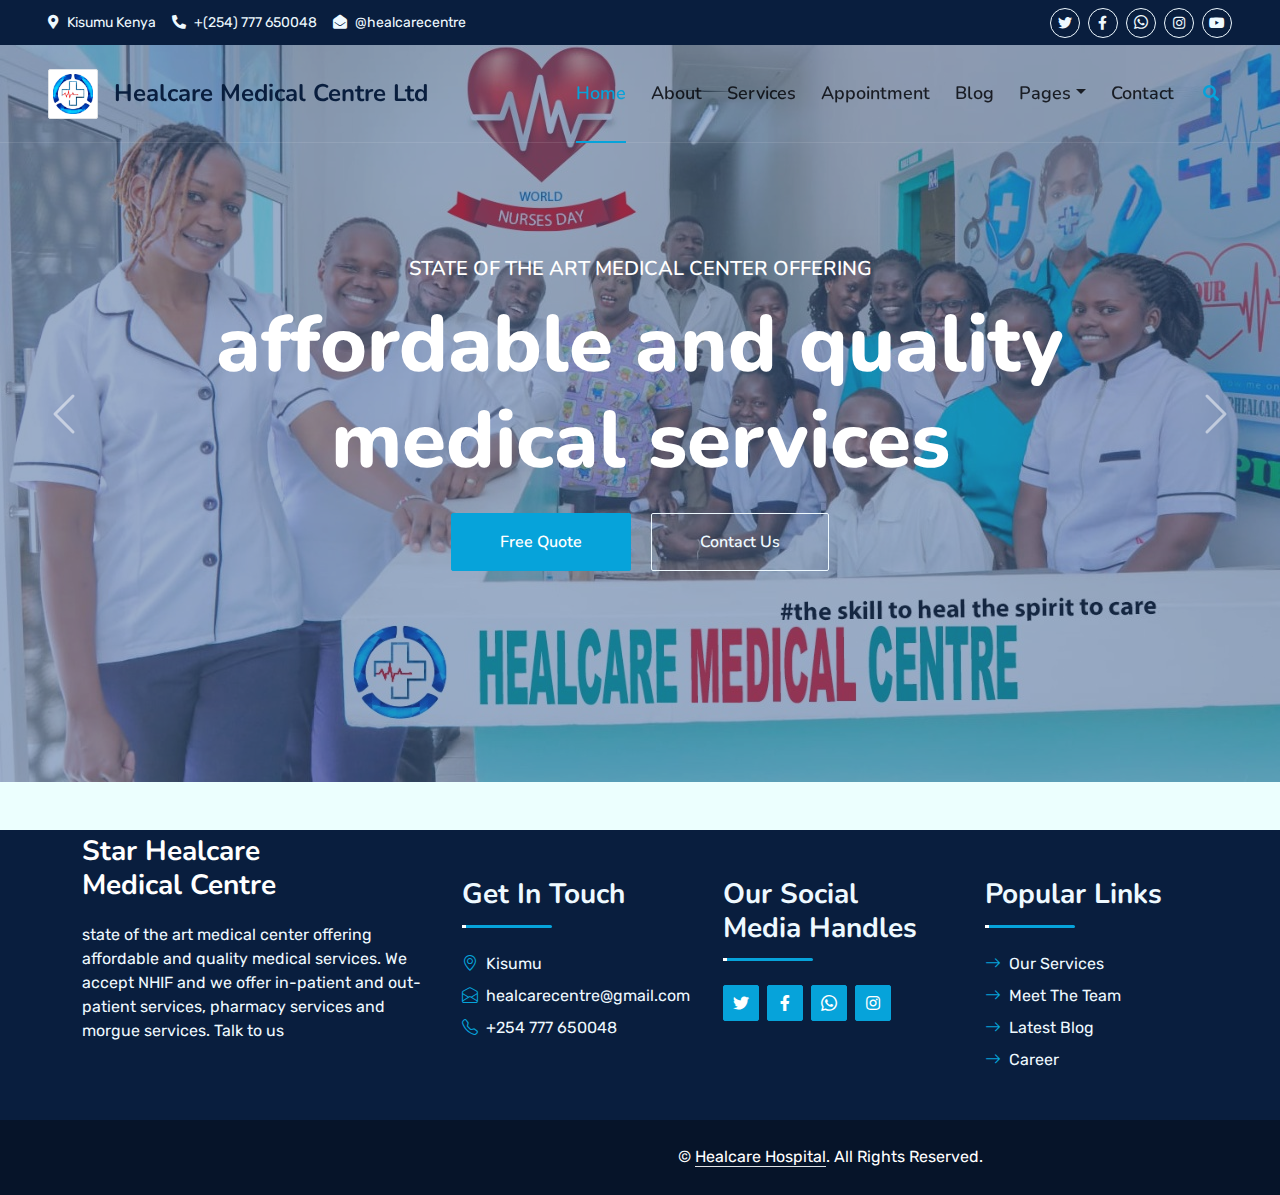
<file: quote.html>
<!DOCTYPE html>
<html lang="en">

    <head>
        <meta charset="utf-8">
        <title>Star Healcare Medical Centre Ltd </title>
        <meta content="width=device-width, initial-scale=1.0" name="viewport">
        <meta content="Free HTML Templates" name="keywords">
        <meta content="Free HTML Templates" name="description">
    
        <!-- Favicon -->
        <link href="img/favicon.ico" rel="icon">
    
        <!-- Google Web Fonts -->
        <link rel="preconnect" href="https://fonts.googleapis.com">
        <link rel="preconnect" href="https://fonts.gstatic.com" crossorigin>
        <link href="https://fonts.googleapis.com/css2?family=Nunito:wght@400;600;700;800&family=Rubik:wght@400;500;600;700&display=swap" rel="stylesheet">
        <link rel="stylesheet" href="https://cdn.jsdelivr.net/npm/bootstrap@4.0.0/dist/css/bootstrap.min.css" integrity="sha384-Gn5384xqQ1aoWXA+058RXPxPg6fy4IWvTNh0E263XmFcJlSAwiGgFAW/dAiS6JXm" crossorigin="anonymous">
        <!-- Icon Font Stylesheet -->
        <link href="https://cdnjs.cloudflare.com/ajax/libs/font-awesome/5.10.0/css/all.min.css" rel="stylesheet">
        <link href="https://cdn.jsdelivr.net/npm/bootstrap-icons@1.4.1/font/bootstrap-icons.css" rel="stylesheet">
    
        <!-- Libraries Stylesheet -->
        <link href="lib/owlcarousel/assets/owl.carousel.min.css" rel="stylesheet">
        <link href="lib/animate/animate.min.css" rel="stylesheet">
    
        <!-- Customized Bootstrap Stylesheet -->
        <link href="css/bootstrap.min.css" rel="stylesheet">
    
        <!-- Template Stylesheet -->
        <link href="css/style.css" rel="stylesheet">
    </head>
    
    <body>
        <!-- Spinner Start -->
        <div id="spinner" class="show bg-white position-fixed translate-middle w-100 vh-100 top-50 start-50 d-flex align-items-center justify-content-center">
            <div class="spinner"></div>
        </div>
        <!-- Spinner End -->
    
    
        <!-- Topbar Start -->
        <div class="container-fluid bg-dark px-5 d-none d-lg-block">
            <div class="row gx-0">
                <div class="col-lg-8 text-center text-lg-start mb-2 mb-lg-0">
                    <div class="d-inline-flex align-items-center" style="height: 45px;">
                        <small class="me-3 text-light"><i class="fa fa-map-marker-alt me-2"></i>Kisumu Kenya</small>
                        <small class="me-3 text-light"><i class="fa fa-phone-alt me-2"></i>+(254) 777 650048</small>
                        <small class="text-light"><i class="fa fa-envelope-open me-2"></i>@healcarecentre </small>
                    </div>
                </div>
                <div class="col-lg-4 text-center text-lg-end">
                    <div class="d-inline-flex align-items-center" style="height: 45px;">
                        <!--                               <a class="btn btn-primary btn-square me-2" href="https://twitter.com/healcarecentre?s=20&t=cLGIHlRNA7OYB41gTKgH4Q"><i class="fab fa-twitter fw-normal"></i></a>
                                    <a class="btn btn-primary btn-square me-2" href="https://web.facebook.com/healcarecentre/?__tn__=-UC*F"><i class="fab fa-facebook-f fw-normal"></i></a>
                                    <a class="btn btn-primary btn-square me-2" href="#"><i class="fab fa-linkedin-in fw-normal"></i></a>
                                    <a class="btn btn-primary btn-square" href="https://www.instagram.com/healcarecentre/?hl=en"><i class="fab fa-instagram fw-normal"></i></a>
                                </div> -->
                        <a class="btn btn-sm btn-outline-light btn-sm-square rounded-circle me-2" href="https://twitter.com/healcarecentre?s=20&t=cLGIHlRNA7OYB41gTKgH4Q"><i class="fab fa-twitter fw-normal"></i></a>
                        <a class="btn btn-sm btn-outline-light btn-sm-square rounded-circle me-2" href="https://web.facebook.com/healcarecentre/?__tn__=-UC*F"><i class="fab fa-facebook-f fw-normal"></i></a>
                        <a class="btn btn-sm btn-outline-light btn-sm-square rounded-circle me-2" href="https://l.facebook.com/l.php?u=https%3A%2F%2Fapi.whatsapp.com%2Fsend%3Fphone%3D254112651597%26app%3Dfacebook%26entry_point%3Dpage_cta%26fbclid%3DIwAR26jCcPArwJF7pMhak9y_AAHXJEJk9D_FTiBmDPggTOoFprSlUFi0fkgi0&h=AT1p98Kh1tfYW-lQr8XbxFYz3CtTOqSw7ZWZFYomG3YaAoXv2AP1JjJ27h910AXIwqHDCCfPxj9flFpnSR5taxZMDkR8gbsDKgyzsFLzni86rPJZeNqG4yoMuTQqyQ"><i class="bi bi-whatsapp"></i></a>
                        <a class="btn btn-sm btn-outline-light btn-sm-square rounded-circle me-2" href="https://www.instagram.com/healcarecentre/?hl=en"><i class="fab fa-instagram fw-normal"></i></a>
                        <a class="btn btn-sm btn-outline-light btn-sm-square rounded-circle" href=""><i class="fab fa-youtube fw-normal"></i></a>
                    </div>
                </div>
            </div>
        </div>
        <!-- T
        Topbar End -->
    
    
        <!-- Navbar & Carousel Start -->
        <div class="container-fluid position-relative p-0">
            <nav class="navbar navbar-expand-lg navbar-dark px-5 py-3 py-lg-0">
                <a href="index.html" class="navbar-brand p-0">
                    <img src="img/heal.jpg" alt="log" class="img-thumbnail" style="width: 50px; height:50px; border: radius 20px;"> 
                    
                </a>
                
                <button class="navbar-toggler" type="button" data-bs-toggle="collapse" data-bs-target="#navbarCollapse">
                    <span class="fa fa-bars"></span>
                </button>
                <div class="collapse navbar-collapse" id="navbarCollapse">
                    <h4 class="m-0">Healcare Medical Centre Ltd</h4>
                    <div class="navbar-nav ms-auto py-0">
                        <a href="index.html" class="nav-item nav-link active">Home</a>
                        <a href="about.html" class="nav-item nav-link">About</a>
                        <a href="service.html" class="nav-item nav-link">Services</a>
                        <a href="booking.html" class="nav-item nav-link ">Appointment</a>   
                         <a href="blog.html" class="nav-item nav-link ">Blog</a>
                        
                            
                        <div class="nav-item dropdown">
                            <a href="#" class="nav-link dropdown-toggle" data-bs-toggle="dropdown">Pages</a>
                            <div class="dropdown-menu m-0">
                                <a href="price.html" class="dropdown-item">Pricing Plan</a>
                                <a href="feature.html" class="dropdown-item">Our features</a>
                                <a href="team.html" class="dropdown-item">Team Members</a>
                                <a href="testimonial.html" class="dropdown-item">Testimonial</a>
                                <a href="quote.html" class="dropdown-item">Free Quote</a>
                            </div>
                        </div>
                        <a href="contact.html" class="nav-item nav-link">Contact</a>
                    </div>
                    <butaton type="button" class="btn text-primary ms-3" data-bs-toggle="modal" data-bs-target="#searchModal"><i class="fa fa-search"></i></butaton>
                   
                </div>
            </nav>
    
            <div id="header-carousel" class="carousel slide carousel-fade" data-bs-ride="carousel">
                <div class="carousel-inner">
                    <div class="carousel-item active">
                        <img class="w-100" src="img/carousel-01.jpg" alt="Image">
                        <div class="carousel-caption d-flex flex-column align-items-center justify-content-center">
                            <div class="p-3" style="max-width: 900px;">
                                <h5 class="text-white text-uppercase mb-3 animated slideInDown">state of the art medical center offering </h5>
                                <h1 class="display-1 text-white mb-md-4 animated zoomIn">affordable and quality medical services</h1>
                                <a href="quote.html" class="btn btn-primary py-md-3 px-md-5 me-3 animated slideInLeft">Free Quote</a>
                                <a href="" class="btn btn-outline-light py-md-3 px-md-5 animated slideInRight">Contact Us</a>
                            </div>
                        </div>
                    </div>
                    <div class="carousel-item">
                        <img class="w-100" src="img/carousel-03.jpg" alt="Image">
                        <div class="carousel-caption d-flex flex-column align-items-center justify-content-center">
                            <div class="p-3" style="max-width: 900px;">
                                <h5 class="text-white text-uppercase mb-3 animated slideInDown">Home &rarr;</h5>
                                <h1 class="display-1 text-white mb-md-4 animated zoomIn">skill to heal & spirit to care</h1>
                                <a href="quote.html" class="btn btn-primary py-md-3 px-md-5 me-3 animated slideInLeft">Free Quote</a>
                                <a href="" class="btn btn-outline-light py-md-3 px-md-5 animated slideInRight">Contact Us</a>
                            </div>
                        </div>
                    </div>
                </div>
                <button class="carousel-control-prev" type="button" data-bs-target="#header-carousel"
                    data-bs-slide="prev">
                    <span class="carousel-control-prev-icon" aria-hidden="true"></span>
                    <span class="visually-hidden">Previous</span>
                </button>
                <button class="carousel-control-next" type="button" data-bs-target="#header-carousel"
                    data-bs-slide="next">
                    <span class="carousel-control-next-icon" aria-hidden="true"></span>
                    <span class="visually-hidden">Next</span>
                </button>
            </div>
        </div>
        <!-- Navbar & Carousel End -->
    
    


    <!-- Full Screen Search Start -->
    <div class="modal fade" id="searchModal" tabindex="-1">
        <div class="modal-dialog modal-fullscreen">
            <div class="modal-content" style="background: rgba(9, 30, 62, .7);">
                <div class="modal-header border-0">
                    <button type="button" class="btn bg-white btn-close" data-bs-dismiss="modal" aria-label="Close"></button>
                </div>
                <div class="modal-body d-flex align-items-center justify-content-center">
                    <div class="input-group" style="max-width: 600px;">
                        <input type="text" class="form-control bg-transparent border-primary p-3" placeholder="Type search keyword">
                        <button class="btn btn-primary px-4"><i class="bi bi-search"></i></button>
                    </div>
                </div>
            </div>
        </div>
    </div>
    <!-- Full Screen Search End -->


    

    <!-- Footer Start -->
    <!-- Footer Start -->
    <div class="container-fluid bg-dark text-light mt-5 wow fadeInUp" data-wow-delay="0.1s">
        <div class="container">
            <div class="row">
                <div class="col-lg-4 col-md-6 col-sm-6 footer-about">
                    <!-- <div class="d-flex flex-column align-items-center justify-content-center text-center h-100 bg-primary p-4"> -->
                        <a href="index.html" class="navbar-brand">
                            <h3 class="m-0 text-white">Star Healcare <br> Medical Centre</h3>
                        </a>
                        <p class="mt-3 mb-4">state of the art medical center offering affordable and quality medical services. We accept NHIF and we offer in-patient and out-patient services, pharmacy services and morgue services. Talk to us</p>
                        <!-- <form action="">
                            <div class="input-group">
                                <input type="text" class="form-control border-white p-3" placeholder="Your Email">
                                <button class="btn btn-dark">0777 650048</button>
                            </div>
                        </form> -->
                    <!-- </div> -->
                </div>
                <div class="col-lg-8 col-md-6">
                    <div class="row gx-5">
                        <div class="col-lg-4 col-md-12 pt-5 mb-5">
                            <div class="section-title section-title-sm position-relative pb-3 mb-4">
                                <h3 class="text-light mb-0">Get In Touch</h3>
                            </div>
                            <div class="d-flex mb-2">
                                <i class="bi bi-geo-alt text-primary me-2"></i>
                                <p class="mb-0">Kisumu</p>
                            </div>
                            <div class="d-flex mb-2">
                                <i class="bi bi-envelope-open text-primary me-2"></i>
                                <p class="mb-0">healcarecentre@gmail.com</p>
                            </div>
                            <div class="d-flex mb-2">
                                <i class="bi bi-telephone text-primary me-2"></i>
                                <p class="mb-0">+254 777 650048</p>
                            </div>
                            
                        </div>
                        <div class="col-lg-4 col-md-12 pt-0 pt-lg-5 mb-5">
                            <div class="section-title section-title-sm position-relative pb-3 mb-4">
                                <h3 class="text-light mb-0">Our Social Media Handles</h3>
                            </div>
                            <div class="d-flex mt-4">
                                <a class="btn btn-primary btn-square me-2" href="https://twitter.com/healcarecentre?s=20&t=cLGIHlRNA7OYB41gTKgH4Q"><i class="fab fa-twitter fw-normal"></i></a>
                                <a class="btn btn-primary btn-square me-2" href="https://web.facebook.com/healcarecentre/?__tn__=-UC*F"><i class="fab fa-facebook-f fw-normal"></i></a>
                                <a class="btn btn-primary btn-square me-2" href="https://l.facebook.com/l.php?u=https%3A%2F%2Fapi.whatsapp.com%2Fsend%3Fphone%3D254112651597%26app%3Dfacebook%26entry_point%3Dpage_cta%26fbclid%3DIwAR26jCcPArwJF7pMhak9y_AAHXJEJk9D_FTiBmDPggTOoFprSlUFi0fkgi0&h=AT1p98Kh1tfYW-lQr8XbxFYz3CtTOqSw7ZWZFYomG3YaAoXv2AP1JjJ27h910AXIwqHDCCfPxj9flFpnSR5taxZMDkR8gbsDKgyzsFLzni86rPJZeNqG4yoMuTQqyQ"><i class="bi bi-whatsapp"></i></a>
                                <a class="btn btn-primary btn-square" href="https://www.instagram.com/healcarecentre/?hl=en"><i class="fab fa-instagram fw-normal"></i></a>
                            </div>
                        </div>
                        <div class="col-lg-4 col-md-12 pt-0 pt-lg-5 mb-5">
                            <div class="section-title section-title-sm position-relative pb-3 mb-4">
                                <h3 class="text-light mb-0">Popular Links</h3>
                            </div>
                            <div class="link-animated d-flex flex-column justify-content-start">
                                <a class="text-light mb-2" href="#"><i class="bi bi-arrow-right text-primary me-2"></i>Our Services</a>
                                <a class="text-light mb-2" href="#"><i class="bi bi-arrow-right text-primary me-2"></i>Meet The Team</a>
                                <a class="text-light mb-2" href="#"><i class="bi bi-arrow-right text-primary me-2"></i>Latest Blog</a>
                                <a class="text-light" href="career.html"><i class="bi bi-arrow-right text-primary me-2"></i>Career</a>
                            </div>
                        </div>
                    </div>
                </div>
            </div>
        </div>
    </div>
    <div class="container-fluid text-white" style="background: #061429;">
        <div class="container text-center">
            <div class="row justify-content-end">
                <div class="col-lg-8 col-md-6">
                    <div class="d-flex align-items-center justify-content-center" style="height: 75px;">
                        <p class="mb-0">&copy; <a class="text-white border-bottom" href="#">Healcare Hospital</a>. All Rights Reserved. 
						
						<!--/*** This template is free as long as you keep the footer author’s credit link/attribution link/backlink. If you'd like to use the template without the footer author’s credit link/attribution link/backlink, you can purchase the Credit Removal License from "https://htmlcodex.com/credit-removal". Thank you for your support. ***/-->
						<!-- Designed by <a class="text-white border-bottom" href="https://htmlcodex.com">HTML Codex</a></p>
                        <br>Distributed By: <a class="border-bottom" href="https://themewagon.com" target="_blank">ThemeWagon</a> -->
                    </div>
                </div>
            </div>
        </div>
    </div>
    <!-- Footer End -->


    <!-- Back to Top -->
    <a href="#" class="btn btn-lg btn-primary btn-lg-square rounded back-to-top"><i class="bi bi-arrow-up"></i></a>


    <!-- JavaScript Libraries -->
    <script src="https://code.jquery.com/jquery-3.4.1.min.js"></script>
    <script src="https://cdn.jsdelivr.net/npm/bootstrap@5.0.0/dist/js/bootstrap.bundle.min.js"></script>
    <script src="lib/wow/wow.min.js"></script>
    <script src="lib/easing/easing.min.js"></script>
    <script src="lib/waypoints/waypoints.min.js"></script>
    <script src="lib/counterup/counterup.min.js"></script>
    <script src="lib/owlcarousel/owl.carousel.min.js"></script>

    <!-- Template Javascript -->
    <script src="js/main.js"></script>
</body>

</html>
</file>
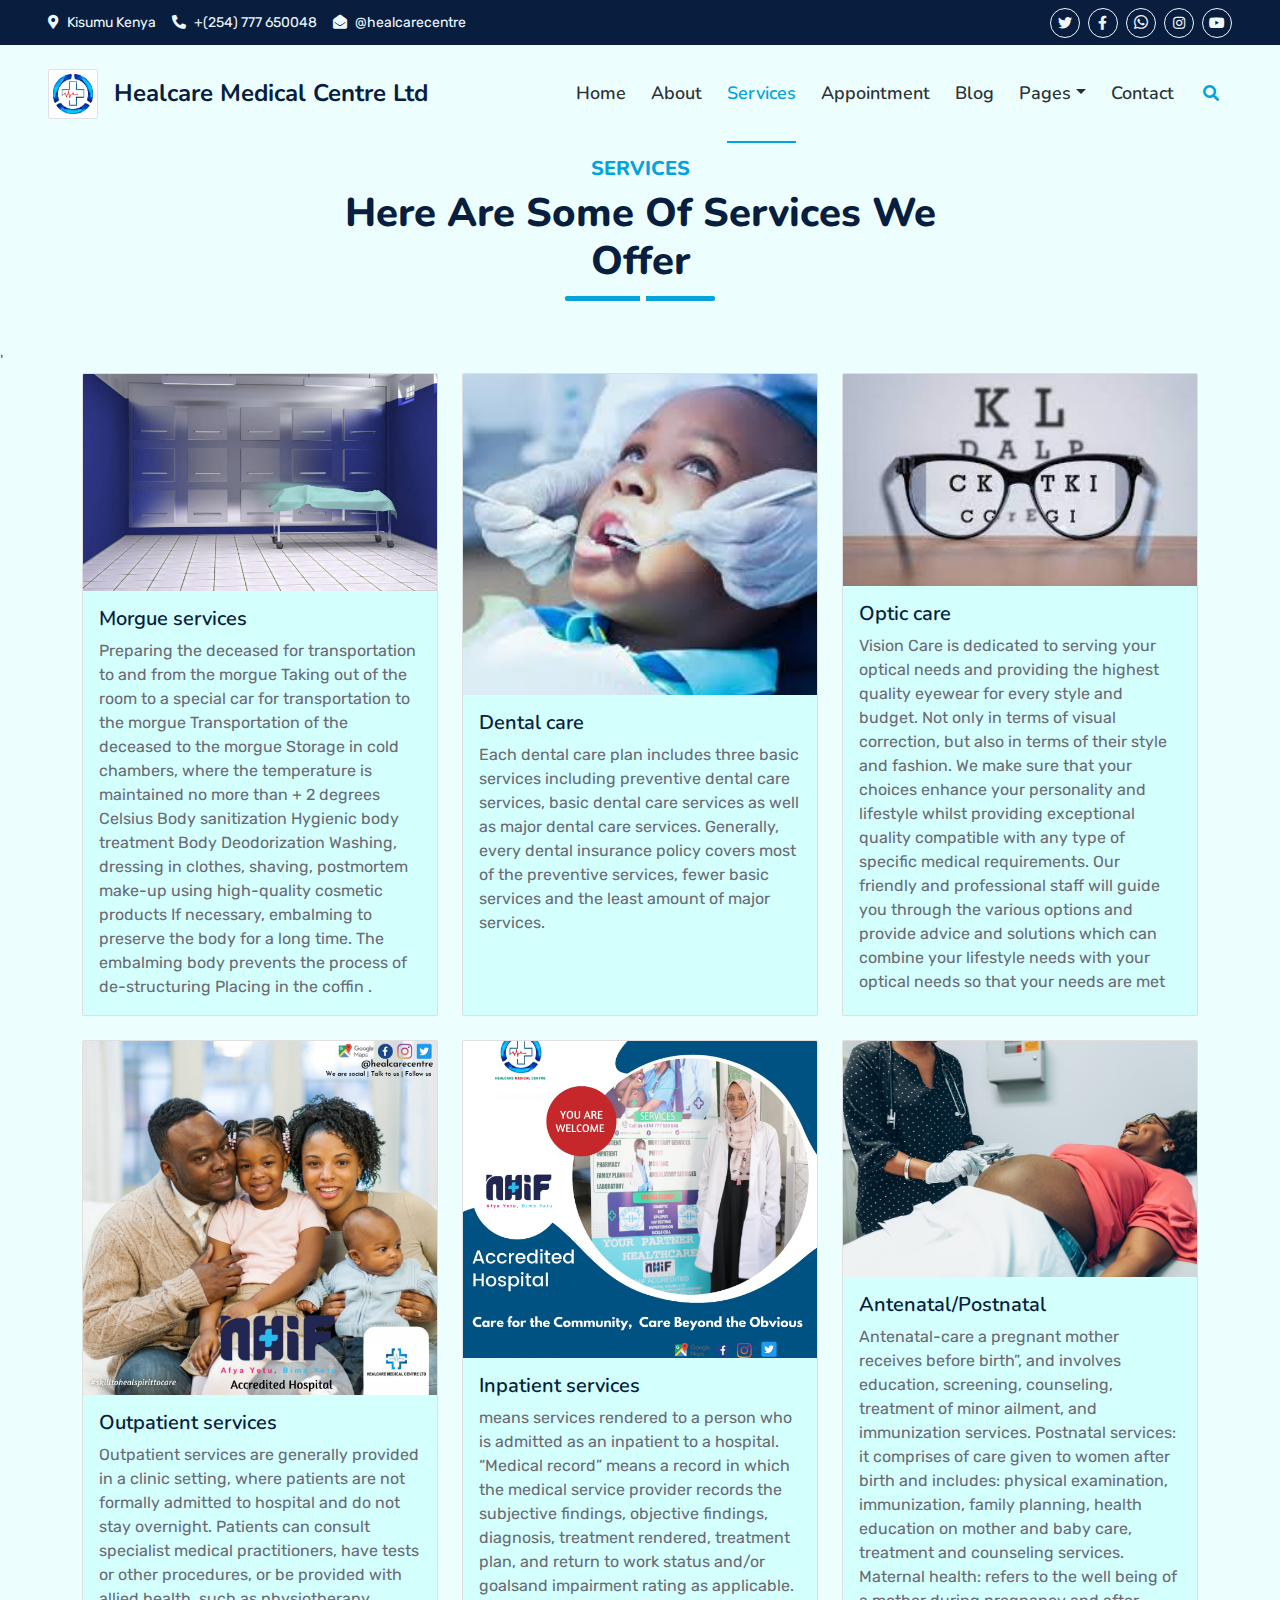
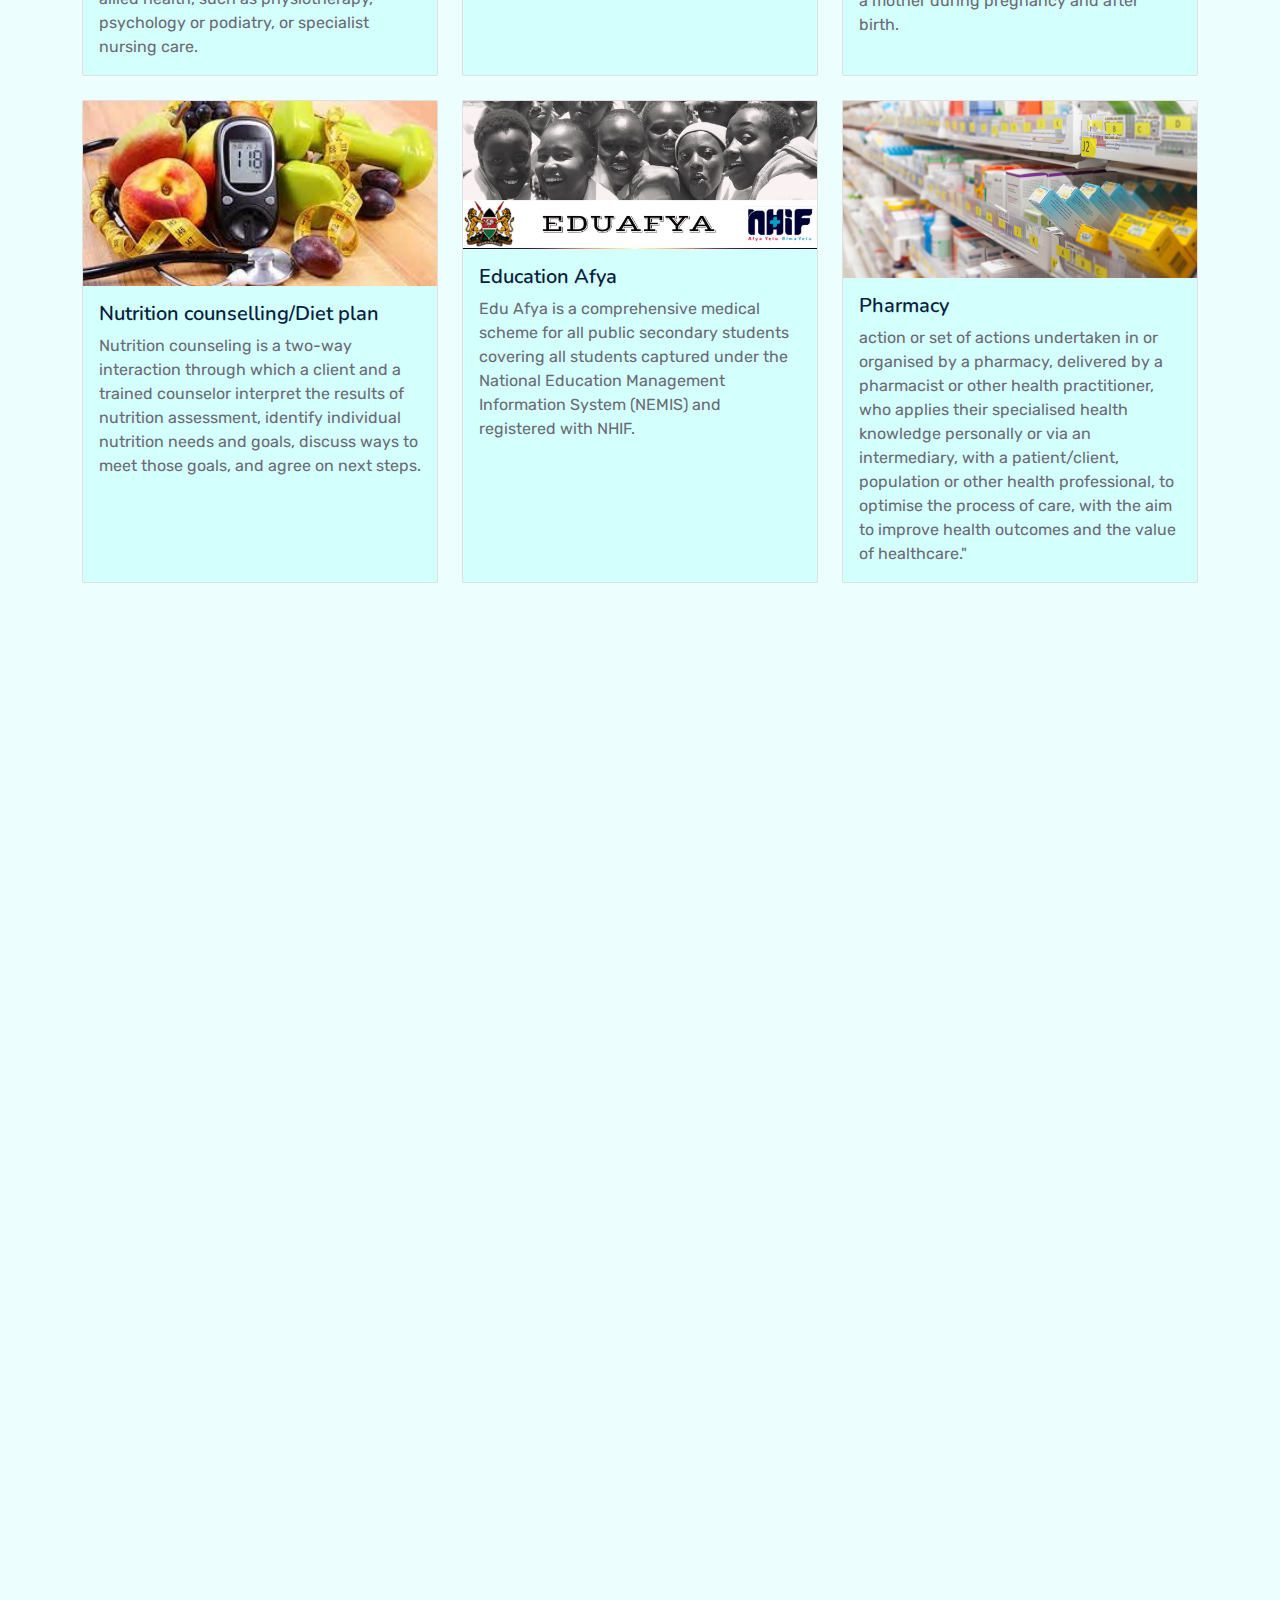
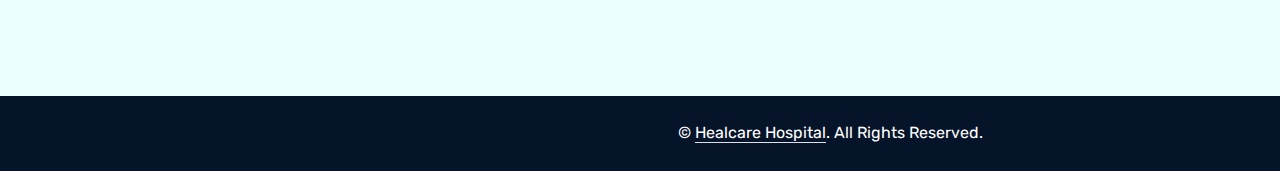
<file: service.html>
<!DOCTYPE html>
<html lang="en">

    <head>
        <meta charset="utf-8">
        <title>Star Healcare Medical Centre Ltd </title>
        <meta content="width=device-width, initial-scale=1.0" name="viewport">
        <meta content="Free HTML Templates" name="keywords">
        <meta content="Free HTML Templates" name="description">
    
        <!-- Favicon -->
        <link href="img/favicon.ico" rel="icon">
    
        <!-- Google Web Fonts -->
        <link rel="preconnect" href="https://fonts.googleapis.com">
        <link rel="preconnect" href="https://fonts.gstatic.com" crossorigin>
        <link href="https://fonts.googleapis.com/css2?family=Nunito:wght@400;600;700;800&family=Rubik:wght@400;500;600;700&display=swap" rel="stylesheet">
        <link rel="stylesheet" href="https://cdn.jsdelivr.net/npm/bootstrap@4.0.0/dist/css/bootstrap.min.css" integrity="sha384-Gn5384xqQ1aoWXA+058RXPxPg6fy4IWvTNh0E263XmFcJlSAwiGgFAW/dAiS6JXm" crossorigin="anonymous">
        <!-- Icon Font Stylesheet -->
        <link href="https://cdnjs.cloudflare.com/ajax/libs/font-awesome/5.10.0/css/all.min.css" rel="stylesheet">
        <link href="https://cdn.jsdelivr.net/npm/bootstrap-icons@1.4.1/font/bootstrap-icons.css" rel="stylesheet">
    
        <!-- Libraries Stylesheet -->
        <link href="lib/owlcarousel/assets/owl.carousel.min.css" rel="stylesheet">
        <link href="lib/animate/animate.min.css" rel="stylesheet">
    
        <!-- Customized Bootstrap Stylesheet -->
        <link href="css/bootstrap.min.css" rel="stylesheet">
    
        <!-- Template Stylesheet -->
        <link href="css/style.css" rel="stylesheet">
    </head>
    
    <body>
        <!-- Spinner Start -->
        <div id="spinner" class="show bg-white position-fixed translate-middle w-100 vh-100 top-50 start-50 d-flex align-items-center justify-content-center">
            <div class="spinner"></div>
        </div>
        <!-- Spinner End -->
    
    
        <!-- Topbar Start -->
        <div class="container-fluid bg-dark px-5 d-none d-lg-block">
            <div class="row gx-0">
                <div class="col-lg-8 text-center text-lg-start mb-2 mb-lg-0">
                    <div class="d-inline-flex align-items-center" style="height: 45px;">
                        <small class="me-3 text-light"><i class="fa fa-map-marker-alt me-2"></i>Kisumu Kenya</small>
                        <small class="me-3 text-light"><i class="fa fa-phone-alt me-2"></i>+(254) 777 650048</small>
                        <small class="text-light"><i class="fa fa-envelope-open me-2"></i>@healcarecentre </small>
                    </div>
                </div>
                <div class="col-lg-4 text-center text-lg-end">
                    <div class="d-inline-flex align-items-center" style="height: 45px;">
                        <!--                               <a class="btn btn-primary btn-square me-2" href="https://twitter.com/healcarecentre?s=20&t=cLGIHlRNA7OYB41gTKgH4Q"><i class="fab fa-twitter fw-normal"></i></a>
                                    <a class="btn btn-primary btn-square me-2" href="https://web.facebook.com/healcarecentre/?__tn__=-UC*F"><i class="fab fa-facebook-f fw-normal"></i></a>
                                    <a class="btn btn-primary btn-square me-2" href="#"><i class="fab fa-linkedin-in fw-normal"></i></a>
                                    <a class="btn btn-primary btn-square" href="https://www.instagram.com/healcarecentre/?hl=en"><i class="fab fa-instagram fw-normal"></i></a>
                                </div> -->
                        <a class="btn btn-sm btn-outline-light btn-sm-square rounded-circle me-2" href="https://twitter.com/healcarecentre?s=20&t=cLGIHlRNA7OYB41gTKgH4Q"><i class="fab fa-twitter fw-normal"></i></a>
                        <a class="btn btn-sm btn-outline-light btn-sm-square rounded-circle me-2" href="https://web.facebook.com/healcarecentre/?__tn__=-UC*F"><i class="fab fa-facebook-f fw-normal"></i></a>
                        <a class="btn btn-sm btn-outline-light btn-sm-square rounded-circle me-2" href="https://l.facebook.com/l.php?u=https%3A%2F%2Fapi.whatsapp.com%2Fsend%3Fphone%3D254112651597%26app%3Dfacebook%26entry_point%3Dpage_cta%26fbclid%3DIwAR26jCcPArwJF7pMhak9y_AAHXJEJk9D_FTiBmDPggTOoFprSlUFi0fkgi0&h=AT1p98Kh1tfYW-lQr8XbxFYz3CtTOqSw7ZWZFYomG3YaAoXv2AP1JjJ27h910AXIwqHDCCfPxj9flFpnSR5taxZMDkR8gbsDKgyzsFLzni86rPJZeNqG4yoMuTQqyQ"><i class="bi bi-whatsapp"></i></a>
                        <a class="btn btn-sm btn-outline-light btn-sm-square rounded-circle me-2" href="https://www.instagram.com/healcarecentre/?hl=en"><i class="fab fa-instagram fw-normal"></i></a>
                        <a class="btn btn-sm btn-outline-light btn-sm-square rounded-circle" href=""><i class="fab fa-youtube fw-normal"></i></a>
                    </div>
                </div>
            </div>
        </div>
        
        <!-- Topbar End -->
    
    
        <!-- Navbar & Carousel Start -->
        <div class="container-fluid position-relative p-0">
            <nav class="navbar navbar-expand-lg navbar-dark px-5 py-3 py-lg-0">
                <a href="index.html" class="navbar-brand p-0">
                    <img src="img/heal.jpg" alt="log" class="img-thumbnail" style="width: 50px; height:50px; border: radius 20px;"> 
                    
                </a>
                
                <button class="navbar-toggler" type="button" data-bs-toggle="collapse" data-bs-target="#navbarCollapse">
                    <span class="fa fa-bars"></span>
                </button>
                <div class="collapse navbar-collapse" id="navbarCollapse">
                    <h4 class="m-0">Healcare Medical Centre Ltd</h4>
                    <div class="navbar-nav ms-auto py-0">
                        <a href="index.html" class="nav-item nav-link ">Home</a>
                        <a href="about.html" class="nav-item nav-link">About</a>
                        <a href="service.html" class="nav-item nav-link active">Services</a>
                        <a href="booking.html" class="nav-item nav-link ">Appointment</a>   
                        <a href="blog.html" class="nav-item nav-link">Blog</a>
                         
                        <div class="nav-item dropdown">
                            <a href="#" class="nav-link dropdown-toggle" data-bs-toggle="dropdown">Pages</a>
                            <div class="dropdown-menu m-0">
                                <a href="feature.html" class="dropdown-item">Our features</a>
                                <a href="team.html" class="dropdown-item">Team Members</a>
                                
                            </div>
                        </div>
                        <a href="contact.html" class="nav-item nav-link">Contact</a>
                    </div>
                    <butaton type="button" class="btn text-primary ms-3" data-bs-toggle="modal" data-bs-target="#searchModal"><i class="fa fa-search"></i></butaton>
                   
                </div>
            </nav>
    
            
        </div>
        <!-- Navbar & Carousel End -->
    
    
        <div class="container">
            <div class="section-title text-center position-relative pb-3 mb-5 mx-auto" style="max-width: 600px; margin-top: 10%;">
                <h5 class="fw-bold text-primary text-uppercase">Services</h5>
                <h1 class="mb-0">Here Are Some Of Services We Offer</h1>
            </div>
        </div>

    <!-- Full Screen Search Start -->
    <div class="modal fade" id="searchModal" tabindex="-1">
        <div class="modal-dialog modal-fullscreen">
            <div class="modal-content" style="background: rgba(9, 30, 62, .7);">
                <div class="modal-header border-0">
                    <button type="button" class="btn bg-white btn-close" data-bs-dismiss="modal" aria-label="Close"></button>
                </div>
                <div class="modal-body d-flex align-items-center justify-content-center">
                    <div class="input-group" style="max-width: 600px;">
                        <input type="text" class="form-control bg-transparent border-primary p-3" placeholder="Type search keyword">
                        <button class="btn btn-primary px-4"><i class="bi bi-search"></i></button>
                    </div>
                </div>
            </div>
        </div>
    </div>
    <!-- Full Screen Search End -->


    <!-- Service Start -->'
   <div class="container"> 
    <div class="row row-cols-1 row-cols-md-3 g-4">

        <div class="col">
        <div class="card h-100">
          <img src="img/morgue.webp" class="card-img-top" alt="...">
          <div class="card-body" style="background-color: #00ffee2c;">
            <h5 class="card-title">Morgue services</h5>
            <p class="card-text">Preparing the deceased for transportation to and from the morgue
                Taking out of the room to a special car for transportation to the morgue
                Transportation of the deceased to the morgue
                Storage in cold chambers, where the temperature is maintained no more than + 2 degrees Celsius
                Body sanitization
                Hygienic body treatment
                Body Deodorization
                Washing, dressing in clothes, shaving, postmortem make-up using high-quality cosmetic products
                If necessary, embalming to preserve the body for a long time. The embalming body prevents the process of de-structuring
                Placing in the coffin
            .</p>
          </div>
        </div>
      </div>
      <div class="col">
        <div class="card h-100">
          <img src="img/dentalw.jpeg" style="width:100; height:50%; object-fit:cover; " class="card-img-top" alt="...">
          <div class="card-body" style="background-color: #00ffee2c;">
            <h5 class="card-title">Dental care</h5>
            <p class="card-text">
                Each dental care plan includes three basic services including preventive dental care services, basic dental care services as well as major dental care services. Generally, every dental insurance policy covers most of the preventive services, fewer basic services and the least amount of major services.
            </p></div>
        </div>
      </div>
      <div class="col">
        <div class="card h-100">
          <img src="img/optical.jpeg" class="card-img-top" alt="...">
          <div class="card-body" style="background-color: #00ffee2c;">
            <h5 class="card-title">Optic care</h5>
            <p class="card-text">
                Vision Care is dedicated to serving your optical needs and providing the highest quality eyewear for every style and budget. Not only in terms of visual correction, but also in terms of their style and fashion. We make sure that your choices enhance your personality and lifestyle whilst providing exceptional quality compatible with any type of specific medical requirements. Our friendly and professional staff will guide you through the various options and provide advice and solutions which can combine your lifestyle needs with your optical needs so that your needs are met
            </div>
        </div>
      </div>
      <div class="col">
        <div class="card h-100">
          <img src="img/outp.jpg" class="card-img-top" alt="...">
          <div class="card-body" style="background-color: #00ffee2c;">
            <h5 class="card-title">Outpatient services</h5>
            <p class="card-text">
                
                Outpatient services are generally provided in a clinic setting, where patients are not formally admitted to hospital and do not stay overnight. Patients can consult specialist medical practitioners, have tests or other procedures, or be provided with allied health, such as physiotherapy, psychology or podiatry, or specialist nursing care.
            </div>
        </div>
      </div>
      <div class="col">
          <div class="card h-100">
            <img src="img/inpat.jpg" class="card-img-top" style="width:100; height:50%; object-fit:cover; "alt="...">
            <div class="card-body" style="background-color: #00ffee2c;">
              <h5 class="card-title">Inpatient services</h5>
              <p class="card-text">
                means services rendered to a person who is admitted as an inpatient to a hospital. “Medical record” means a record in which the medical service provider records the subjective findings, objective findings, diagnosis, treatment rendered, treatment plan, and return to work status and/or goalsand impairment rating as applicable.</p>
            </div>
          </div>
        </div>
        <div class="col">
          <div class="card h-100">
            <img src="img/anate.jpeg" class="card-img-top" alt="...">
            <div class="card-body" style="background-color: #00ffee2c;">
              <h5 class="card-title">Antenatal/Postnatal</h5>
              <p class="card-text">
                Antenatal-care a pregnant mother receives before birth”, and involves education, screening, counseling, treatment of minor ailment, and immunization services.
 Postnatal services: it comprises of care given to women after birth and includes: physical examination, immunization, family planning, health education on mother and baby care, treatment and counseling services. Maternal health: refers to the well being of a mother during pregnancy and after birth.
               </div>
          </div>
        </div>
        <div class="col">
          <div class="card h-100">
            <img src="img/Nutrition.jpeg" class="card-img-top" alt="...">
            <div class="card-body" style="background-color: #00ffee2c;">
              <h5 class="card-title">Nutrition counselling/Diet plan</h5>
              <p class="card-text">
                Nutrition counseling is a two-way interaction through which a client and a trained counselor interpret the results of nutrition assessment, identify individual nutrition needs and goals, discuss ways to meet those goals, and agree on next steps.
               </div>
        </div>
    </div>
    <div class="col">
        <div class="card h-100">
          <img src="img/eduaf.jpeg" class="card-img-top" alt="...">
          <div class="card-body" style="background-color: #00ffee2c;">
            <h5 class="card-title">Education Afya</h5>
            <p class="card-text">
                Edu Afya is a comprehensive medical scheme for all public secondary students covering all students captured under the National Education Management Information System (NEMIS) and registered with NHIF.
                </p>
             </div>
      </div>
  </div>
  <div class="col">
    <div class="card h-100">
      <img src="img/phamacy.jpeg" class="card-img-top" alt="...">
      <div class="card-body" style="background-color: #00ffee2c;">
        <h5 class="card-title">Pharmacy</h5>
        <p class="card-text">
            action or set of actions undertaken in or organised by a pharmacy, delivered by a pharmacist or other health practitioner, who applies their specialised health knowledge personally or via an intermediary, with a patient/client, population or other health professional, to optimise the process of care, with the aim to improve health outcomes and the value of healthcare."</p>
         </div>
  </div>
</div>
    <!-- <div class="container-fluid py-5 wow fadeInUp" data-wow-delay="0.1s">
        <div class="container py-5">
            <div class="section-title text-center position-relative pb-3 mb-5 mx-auto" style="max-width: 600px;">
                <h5 class="fw-bold text-primary text-uppercase">Our Services</h5>
                <h1 class="mb-0">Custom IT Solutions for Your Successful Business</h1>
            </div>
            <div class="row g-5">
                <div class="col-lg-4 col-md-6 wow zoomIn" data-wow-delay="0.3s">
                    <div class="service-item bg-light rounded d-flex flex-column align-items-center justify-content-center text-center">
                        <div class="service-icon">
                            <i class="fa fa-shield-alt text-white"></i>
                        </div>
                        <h4 class="mb-3">Cyber Security</h4>
                        <p class="m-0">Amet justo dolor lorem kasd amet magna sea stet eos vero lorem ipsum dolore sed</p>
                        <a class="btn btn-lg btn-primary rounded" href="">
                            <i class="bi bi-arrow-right"></i>
                        </a>
                    </div>
                </div>
                <div class="col-lg-4 col-md-6 wow zoomIn" data-wow-delay="0.6s">
                    <div class="service-item bg-light rounded d-flex flex-column align-items-center justify-content-center text-center">
                        <div class="service-icon">
                            <i class="fa fa-chart-pie text-white"></i>
                        </div>
                        <h4 class="mb-3">Data Analytics</h4>
                        <p class="m-0">Amet justo dolor lorem kasd amet magna sea stet eos vero lorem ipsum dolore sed</p>
                        <a class="btn btn-lg btn-primary rounded" href="">
                            <i class="bi bi-arrow-right"></i>
                        </a>
                    </div>
                </div>
                <div class="col-lg-4 col-md-6 wow zoomIn" data-wow-delay="0.9s">
                    <div class="service-item bg-light rounded d-flex flex-column align-items-center justify-content-center text-center">
                        <div class="service-icon">
                            <i class="fa fa-code text-white"></i>
                        </div>
                        <h4 class="mb-3">Web Development</h4>
                        <p class="m-0">Amet justo dolor lorem kasd amet magna sea stet eos vero lorem ipsum dolore sed</p>
                        <a class="btn btn-lg btn-primary rounded" href="">
                            <i class="bi bi-arrow-right"></i>
                        </a>
                    </div>
                </div>
                <div class="col-lg-4 col-md-6 wow zoomIn" data-wow-delay="0.3s">
                    <div class="service-item bg-light rounded d-flex flex-column align-items-center justify-content-center text-center">
                        <div class="service-icon">
                            <i class="fab fa-android text-white"></i>
                        </div>
                        <h4 class="mb-3">Apps Development</h4>
                        <p class="m-0">Amet justo dolor lorem kasd amet magna sea stet eos vero lorem ipsum dolore sed</p>
                        <a class="btn btn-lg btn-primary rounded" href="">
                            <i class="bi bi-arrow-right"></i>
                        </a>
                    </div>
                </div>
                <div class="col-lg-4 col-md-6 wow zoomIn" data-wow-delay="0.6s">
                    <div class="service-item bg-light rounded d-flex flex-column align-items-center justify-content-center text-center">
                        <div class="service-icon">
                            <i class="fa fa-search text-white"></i>
                        </div>
                        <h4 class="mb-3">SEO Optimization</h4>
                        <p class="m-0">Amet justo dolor lorem kasd amet magna sea stet eos vero lorem ipsum dolore sed</p>
                        <a class="btn btn-lg btn-primary rounded" href="">
                            <i class="bi bi-arrow-right"></i>
                        </a>
                    </div>
                </div>
                <div class="col-lg-4 col-md-6 wow zoomIn" data-wow-delay="0.9s">
                    <div class="position-relative bg-primary rounded h-100 d-flex flex-column align-items-center justify-content-center text-center p-5">
                        <h3 class="text-white mb-3">Call Us For Quote</h3>
                        <p class="text-white mb-3">Clita ipsum magna kasd rebum at ipsum amet dolor justo dolor est magna stet eirmod</p>
                        <h2 class="text-white mb-0">+012 345 6789</h2>
                    </div>
                </div>
            </div>
        </div>
    </div> -->
    <!-- Service End -->


    <!-- Testimonial Start -->
    </div>
</div>
    <div class="container py-5 wow fadeInUp" data-wow-delay="0.1s">
        <div class="container py-5">
            <div class="section-title text-center position-relative pb-3 mb-4 mx-auto" style="max-width: 600px;">
                <h5 class="fw-bold text-primary text-uppercase">Testimonial</h5>
                <h1 class="mb-0">What Our Clients Say About Our Digital Services</h1>
            </div>
            <div class="owl-carousel testimonial-carousel wow fadeInUp" data-wow-delay="0.6s">
                <div class="testimonial-item bg-light my-4">
                    <div class="d-flex align-items-center border-bottom pt-5 pb-4 px-5">
                        <img class="img-fluid rounded" src="img/happy1.jpg" style="width: 120px; height: 120px;" >
                        <div class="ps-4">
                            <h4 class="text-primary mb-1">Happy clients</h4>
                            
                        </div>
                    </div>
                    <div class="pt-4 pb-5 px-5">
                        “I love this doctor! She and her team work to make sure you have an amazing experience!”
                       
                    </div>
                </div>
                <div class="testimonial-item bg-light my-4">
                    <div class="d-flex align-items-center border-bottom pt-5 pb-4 px-5">
                        <img class="img-fluid rounded" src="img/happy2.jpg" style="width: 120px; height: 120px;" >
                        <div class="ps-4">
                            <h4 class="text-primary mb-1">Happy clients</h4>
                            <small class="text-uppercase"></small>
                        </div>
                    </div>
                    <div class="pt-4 pb-5 px-5">
                        "Ready to serve and give the best treatment."
                    </div>
                </div>
                <div class="testimonial-item bg-light my-4">
                    <div class="d-flex align-items-center border-bottom pt-5 pb-4 px-5">
                        <img class="img-fluid rounded" src="img/happy3.jpg" style="width: 120px; height: 120px;" >
                        <div class="ps-4">
                            <h4 class="text-primary mb-1">Happy clients</h4>
                            <small class="text-uppercase"></small>
                        </div>
                    </div>
                    <div class="pt-4 pb-5 px-5">
                        "Giving back to the comminity has been wonderful."
                    </div>
                </div>
                <div class="testimonial-item bg-light my-4">
                    <div class="d-flex align-items-center border-bottom pt-5 pb-4 px-5">
                        <img class="img-fluid rounded" src="img/masai.jpg" style="width: 120px; height: 120px;" >
                        <div class="ps-4">
                            <h4 class="text-primary mb-1">Happy clients</h4>
                            <small class="text-uppercase"></small>
                        </div>
                    </div>
                    <div class="pt-4 pb-5 px-5">
                       "Thank you for quality service at an affordable rate. thank you"
                    </div>
                </div>
            </div>
        </div>
    </div>
    <!-- Testimonial End -->


    <!-- Vendor Start -->
    <!-- <div class="container-fluid py-5 wow fadeInUp" data-wow-delay="0.1s">
        <div class="container py-5 mb-5">
            <div class="bg-white">
                <div class="owl-carousel vendor-carousel">
                    <img src="img/vendor-1.jpg" alt="">
                    <img src="img/vendor-2.jpg" alt="">
                    <img src="img/vendor-3.jpg" alt="">
                    <img src="img/vendor-4.jpg" alt="">
                    <img src="img/vendor-5.jpg" alt="">
                    <img src="img/vendor-6.jpg" alt="">
                    <img src="img/vendor-7.jpg" alt="">
                    <img src="img/vendor-8.jpg" alt="">
                    <img src="img/vendor-9.jpg" alt="">
                </div>
            </div>
        </div>
    </div> -->
    <!-- Vendor End -->
    

    <!-- Footer Start -->
     <!-- Footer Start -->
     <div class="container-fluid bg-dark text-light mt-5 wow fadeInUp" data-wow-delay="0.1s">
        <div class="container">
            <div class="row">
                <div class="col-lg-4 col-md-6 col-sm-6 footer-about">
                    <!-- <div class="d-flex flex-column align-items-center justify-content-center text-center h-100 bg-primary p-4"> -->
                        <a href="index.html" class="navbar-brand">
                            <h3 class="m-0 text-white">Star Healcare <br> Medical Centre</h3>
                        </a>
                        <p class="mt-3 mb-4">state of the art medical center offering affordable and quality medical services. We accept NHIF and we offer in-patient and out-patient services, pharmacy services and morgue services. Talk to us</p>
                        <!-- <form action="">
                            <div class="input-group">
                                <input type="text" class="form-control border-white p-3" placeholder="Your Email">
                                <button class="btn btn-dark">0777 650048</button>
                            </div>
                        </form> -->
                    <!-- </div> -->
                </div>
                <div class="col-lg-8 col-md-6">
                    <div class="row gx-5">
                        <div class="col-lg-4 col-md-12 pt-5 mb-5">
                            <div class="section-title section-title-sm position-relative pb-3 mb-4">
                                <h3 class="text-light mb-0">Get In Touch</h3>
                            </div>
                            <div class="d-flex mb-2">
                                <i class="bi bi-geo-alt text-primary me-2"></i>
                                <p class="mb-0">Kisumu</p>
                            </div>
                            <div class="d-flex mb-2">
                                <i class="bi bi-envelope-open text-primary me-2"></i>
                                <p class="mb-0">healcarecentre@gmail.com</p>
                            </div>
                            <div class="d-flex mb-2">
                                <i class="bi bi-telephone text-primary me-2"></i>
                                <p class="mb-0">+254 777 650048</p>
                            </div>
                            
                        </div>
                        <div class="col-lg-4 col-md-12 pt-0 pt-lg-5 mb-5">
                            <div class="section-title section-title-sm position-relative pb-3 mb-4">
                                <h3 class="text-light mb-0">Our Social Media Handles</h3>
                            </div>
                            <div class="d-flex mt-4">
                                <a class="btn btn-primary btn-square me-2" href="https://twitter.com/healcarecentre?s=20&t=cLGIHlRNA7OYB41gTKgH4Q"><i class="fab fa-twitter fw-normal"></i></a>
                                <a class="btn btn-primary btn-square me-2" href="https://web.facebook.com/healcarecentre/?__tn__=-UC*F"><i class="fab fa-facebook-f fw-normal"></i></a>
                                <a class="btn btn-primary btn-square me-2" href="https://l.facebook.com/l.php?u=https%3A%2F%2Fapi.whatsapp.com%2Fsend%3Fphone%3D254112651597%26app%3Dfacebook%26entry_point%3Dpage_cta%26fbclid%3DIwAR26jCcPArwJF7pMhak9y_AAHXJEJk9D_FTiBmDPggTOoFprSlUFi0fkgi0&h=AT1p98Kh1tfYW-lQr8XbxFYz3CtTOqSw7ZWZFYomG3YaAoXv2AP1JjJ27h910AXIwqHDCCfPxj9flFpnSR5taxZMDkR8gbsDKgyzsFLzni86rPJZeNqG4yoMuTQqyQ"><i class="bi bi-whatsapp"></i></a>
                                <a class="btn btn-primary btn-square" href="https://www.instagram.com/healcarecentre/?hl=en"><i class="fab fa-instagram fw-normal"></i></a>
                            </div>
                        </div>
                        <div class="col-lg-4 col-md-12 pt-0 pt-lg-5 mb-5">
                            <div class="section-title section-title-sm position-relative pb-3 mb-4">
                                <h3 class="text-light mb-0">Popular Links</h3>
                            </div>
                            <div class="link-animated d-flex flex-column justify-content-start">
                                <a class="text-light mb-2" href="#"><i class="bi bi-arrow-right text-primary me-2"></i>Our Services</a>
                                <a class="text-light mb-2" href="#"><i class="bi bi-arrow-right text-primary me-2"></i>Meet The Team</a>
                                <a class="text-light mb-2" href="#"><i class="bi bi-arrow-right text-primary me-2"></i>Latest Blog</a>
                                <a class="text-light" href="career.html"><i class="bi bi-arrow-right text-primary me-2"></i>Career</a>
                            </div>
                        </div>
                    </div>
                </div>
            </div>
        </div>
    </div>
    <div class="container-fluid text-white" style="background: #061429;">
        <div class="container text-center">
            <div class="row justify-content-end">
                <div class="col-lg-8 col-md-6">
                    <div class="d-flex align-items-center justify-content-center" style="height: 75px;">
                        <p class="mb-0">&copy; <a class="text-white border-bottom" href="#">Healcare Hospital</a>. All Rights Reserved. 
						
						<!--/*** This template is free as long as you keep the footer author’s credit link/attribution link/backlink. If you'd like to use the template without the footer author’s credit link/attribution link/backlink, you can purchase the Credit Removal License from "https://htmlcodex.com/credit-removal". Thank you for your support. ***/-->
						<!-- Designed by <a class="text-white border-bottom" href="https://htmlcodex.com">HTML Codex</a></p>
                        <br>Distributed By: <a class="border-bottom" href="https://themewagon.com" target="_blank">ThemeWagon</a> -->
                    </div>
                </div>
            </div>
        </div>
    </div>
    <!-- Footer End -->


    <!-- Back to Top -->
    <a href="#" class="btn btn-lg btn-primary btn-lg-square rounded back-to-top"><i class="bi bi-arrow-up"></i></a>


    <!-- JavaScript Libraries -->
    <script src="https://code.jquery.com/jquery-3.4.1.min.js"></script>
    <script src="https://cdn.jsdelivr.net/npm/bootstrap@5.0.0/dist/js/bootstrap.bundle.min.js"></script>
    <script src="lib/wow/wow.min.js"></script>
    <script src="lib/easing/easing.min.js"></script>
    <script src="lib/waypoints/waypoints.min.js"></script>
    <script src="lib/counterup/counterup.min.js"></script>
    <script src="lib/owlcarousel/owl.carousel.min.js"></script>

    <!-- Template Javascript -->
    <script src="js/main.js"></script>
</body>

</html>
</file>
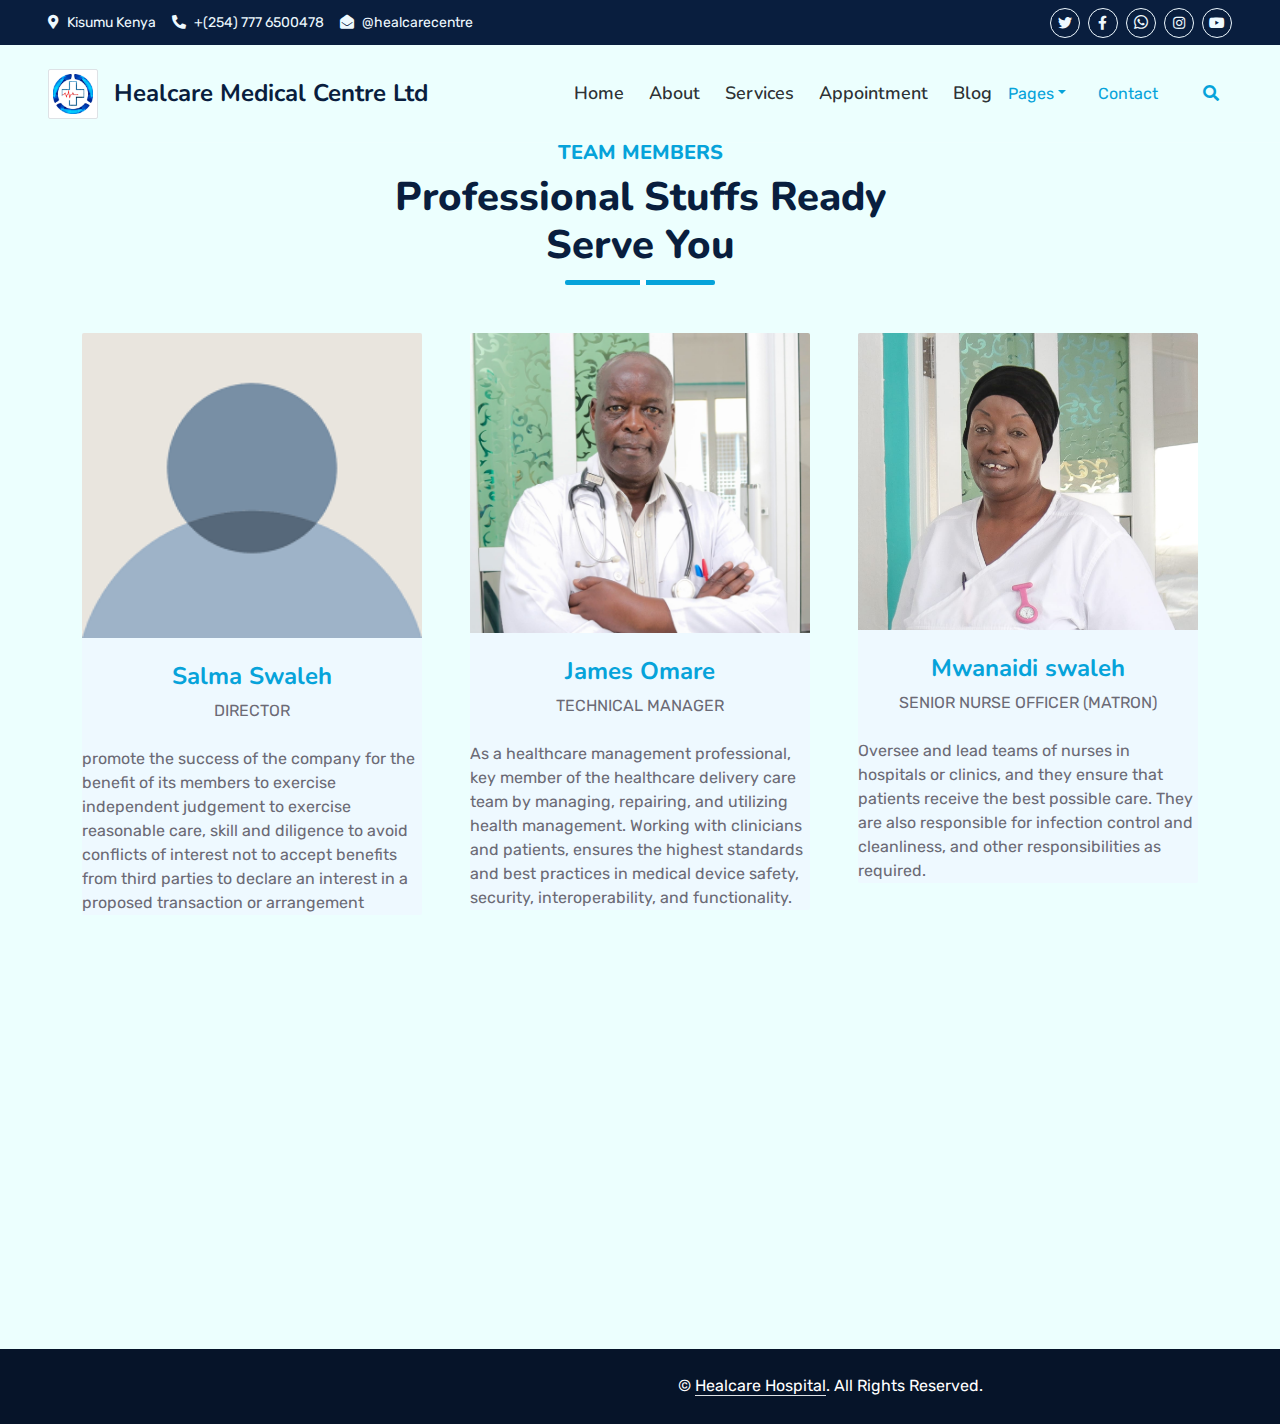
<file: team.html>
<!DOCTYPE html>
<html lang="en">

    <head>
        <meta charset="utf-8">
        <title>Star Healcare Medical Centre Ltd </title>
        <meta content="width=device-width, initial-scale=1.0" name="viewport">
        <meta content="Free HTML Templates" name="keywords">
        <meta content="Free HTML Templates" name="description">
    
        <!-- Favicon -->
        <link href="img/favicon.ico" rel="icon">
    
        <!-- Google Web Fonts -->
        <link rel="preconnect" href="https://fonts.googleapis.com">
        <link rel="preconnect" href="https://fonts.gstatic.com" crossorigin>
        <link href="https://fonts.googleapis.com/css2?family=Nunito:wght@400;600;700;800&family=Rubik:wght@400;500;600;700&display=swap" rel="stylesheet">
        <link rel="stylesheet" href="https://cdn.jsdelivr.net/npm/bootstrap@4.0.0/dist/css/bootstrap.min.css" integrity="sha384-Gn5384xqQ1aoWXA+058RXPxPg6fy4IWvTNh0E263XmFcJlSAwiGgFAW/dAiS6JXm" crossorigin="anonymous">
        <!-- Icon Font Stylesheet -->
        <link href="https://cdnjs.cloudflare.com/ajax/libs/font-awesome/5.10.0/css/all.min.css" rel="stylesheet">
        <link href="https://cdn.jsdelivr.net/npm/bootstrap-icons@1.4.1/font/bootstrap-icons.css" rel="stylesheet">
    
        <!-- Libraries Stylesheet -->
        <link href="lib/owlcarousel/assets/owl.carousel.min.css" rel="stylesheet">
        <link href="lib/animate/animate.min.css" rel="stylesheet">
    
        <!-- Customized Bootstrap Stylesheet -->
        <link href="css/bootstrap.min.css" rel="stylesheet">
    
        <!-- Template Stylesheet -->
        <link href="css/style.css" rel="stylesheet">
    </head>
    
    <body>
        <!-- Spinner Start -->
        <div id="spinner" class="show bg-white position-fixed translate-middle w-100 vh-100 top-50 start-50 d-flex align-items-center justify-content-center">
            <div class="spinner"></div>
        </div>
        <!-- Spinner End -->
    
    
        <!-- Topbar Start -->
        <div class="container-fluid bg-dark px-5 d-none d-lg-block">
            <div class="row gx-0">
                <div class="col-lg-8 text-center text-lg-start mb-2 mb-lg-0">
                    <div class="d-inline-flex align-items-center" style="height: 45px;">
                        <small class="me-3 text-light"><i class="fa fa-map-marker-alt me-2"></i>Kisumu Kenya</small>
                        <small class="me-3 text-light"><i class="fa fa-phone-alt me-2"></i>+(254) 777 6500478</small>
                        <small class="text-light"><i class="fa fa-envelope-open me-2"></i>@healcarecentre </small>
                    </div>
                </div>
                <div class="col-lg-4 text-center text-lg-end">
                    <div class="d-inline-flex align-items-center" style="height: 45px;">
                        <!--                               <a class="btn btn-primary btn-square me-2" href="https://twitter.com/healcarecentre?s=20&t=cLGIHlRNA7OYB41gTKgH4Q"><i class="fab fa-twitter fw-normal"></i></a>
                                    <a class="btn btn-primary btn-square me-2" href="https://web.facebook.com/healcarecentre/?__tn__=-UC*F"><i class="fab fa-facebook-f fw-normal"></i></a>
                                    <a class="btn btn-primary btn-square me-2" href="#"><i class="fab fa-linkedin-in fw-normal"></i></a>
                                    <a class="btn btn-primary btn-square" href="https://www.instagram.com/healcarecentre/?hl=en"><i class="fab fa-instagram fw-normal"></i></a>
                                </div> -->
                        <a class="btn btn-sm btn-outline-light btn-sm-square rounded-circle me-2" href="https://twitter.com/healcarecentre?s=20&t=cLGIHlRNA7OYB41gTKgH4Q"><i class="fab fa-twitter fw-normal"></i></a>
                        <a class="btn btn-sm btn-outline-light btn-sm-square rounded-circle me-2" href="https://web.facebook.com/healcarecentre/?__tn__=-UC*F"><i class="fab fa-facebook-f fw-normal"></i></a>
                        <a class="btn btn-sm btn-outline-light btn-sm-square rounded-circle me-2" href="https://l.facebook.com/l.php?u=https%3A%2F%2Fapi.whatsapp.com%2Fsend%3Fphone%3D254112651597%26app%3Dfacebook%26entry_point%3Dpage_cta%26fbclid%3DIwAR26jCcPArwJF7pMhak9y_AAHXJEJk9D_FTiBmDPggTOoFprSlUFi0fkgi0&h=AT1p98Kh1tfYW-lQr8XbxFYz3CtTOqSw7ZWZFYomG3YaAoXv2AP1JjJ27h910AXIwqHDCCfPxj9flFpnSR5taxZMDkR8gbsDKgyzsFLzni86rPJZeNqG4yoMuTQqyQ"><i class="bi bi-whatsapp"></i></a>
                        <a class="btn btn-sm btn-outline-light btn-sm-square rounded-circle me-2" href="https://www.instagram.com/healcarecentre/?hl=en"><i class="fab fa-instagram fw-normal"></i></a>
                        <a class="btn btn-sm btn-outline-light btn-sm-square rounded-circle" href=""><i class="fab fa-youtube fw-normal"></i></a>
                    </div>
                </div>
            </div>
        </div>
        <!-- T
    
    
        Navbar & Carousel Start -->
        <div class="container-fluid position-relative p-0">
            <nav class="navbar navbar-expand-lg navbar-dark px-5 py-3 py-lg-0">
                <a href="index.html" class="navbar-brand p-0">
                    <img src="img/heal.jpg" alt="log" class="img-thumbnail" style="width: 50px; height:50px; border: radius 20px;"> 
                    
                </a>
                
                <button class="navbar-toggler" type="button" data-bs-toggle="collapse" data-bs-target="#navbarCollapse">
                    <span class="fa fa-bars"></span>
                </button>
                <div class="collapse navbar-collapse" id="navbarCollapse">
                    <h4 class="m-0">Healcare Medical Centre Ltd</h4>
                    <div class="navbar-nav ms-auto py-0">
                        <a href="index.html" class="nav-item nav-link ">Home</a>
                        <a href="about.html" class="nav-item nav-link">About</a>
                        <a href="service.html" class="nav-item nav-link">Services</a>
                        <a href="booking.html" class="nav-item nav-link ">Appointment</a>   
                        <a href="blog.html" class="nav-item nav-link">Blog</a>
                        </div>
                        <div class="nav-item dropdown">
                            <a href="#" class="nav-link dropdown-toggle active" data-bs-toggle="dropdown">Pages</a>
                            <div class="dropdown-menu m-0">
                                <a href="feature.html" class="dropdown-item">Our features</a>
                                <a href="team.html" class="dropdown-item">Team Members</a>
                                
                            </div>
                        </div>
                        <a href="contact.html" class="nav-item nav-link">Contact</a>
                    </div>
                    <butaton type="button" class="btn text-primary ms-3" data-bs-toggle="modal" data-bs-target="#searchModal"><i class="fa fa-search"></i></butaton>
                   
                </div>
            </nav>
    
        </div>
        <!-- Navbar & Carousel End -->
    


    <!-- Full Screen Search Start -->
    <div class="modal fade" id="searchModal" tabindex="-1">
        <div class="modal-dialog modal-fullscreen">
            <div class="modal-content" style="background: rgba(9, 30, 62, .7);">
                <div class="modal-header border-0">
                    <button type="button" class="btn bg-white btn-close" data-bs-dismiss="modal" aria-label="Close"></button>
                </div>
                <div class="modal-body d-flex align-items-center justify-content-center">
                    <div class="input-group" style="max-width: 600px;">
                        <input type="text" class="form-control bg-transparent border-primary p-3" placeholder="Type search keyword">
                        <button class="btn btn-primary px-4"><i class="bi bi-search"></i></button>
                    </div>
                </div>
            </div>
        </div>
    </div>
    <!-- Full Screen Search End -->


    <!-- Team Start -->
    <div class="container-fluid py-5 wow fadeInUp" data-wow-delay="0.1s">
        <div class="container py-5">
            <div class="section-title text-center position-relative pb-3 mb-5 mx-auto" style="max-width: 600px;">
                <h5 class="fw-bold text-primary text-uppercase">Team Members</h5>
                <h1 class="mb-0">Professional Stuffs Ready Serve You</h1>
            </div>
            <div class="row g-5">
                <div class="col-lg-4 wow slideInUp" data-wow-delay="0.9s">
                    <div class="team-item bg-light rounded overflow-hidden">
                        <div class="team-img position-relative overflow-hidden">
                            <img class="img-fluid w-100" src="img/director1.png" alt="">
                            <div class="team-social">
                                <a class="btn btn-lg btn-primary btn-lg-square rounded" href=""><i class="fab fa-twitter fw-normal"></i></a>
                                <a class="btn btn-lg btn-primary btn-lg-square rounded" href=""><i class="fab fa-facebook-f fw-normal"></i></a>
                                <a class="btn btn-lg btn-primary btn-lg-square rounded" href=""><i class="fab fa-instagram fw-normal"></i></a>
                                <a class="btn btn-lg btn-primary btn-lg-square rounded" href=""><i class="fab fa-linkedin-in fw-normal"></i></a>
                            </div>
                        </div>
                        <div class="text-center py-4">
                            <h4 class="text-primary">Salma Swaleh</h4>
                            <p class="text-uppercase m-0">Director</p>
                        </div>
                        promote the success of the company for the benefit of its members to exercise independent judgement to exercise reasonable care, skill and diligence to avoid conflicts of interest not to accept benefits from third parties to declare an interest in a proposed transaction or arrangement
                    </div>
                </div>
                <div class="col-lg-4 wow slideInUp" data-wow-delay="0.3s">
                    <div class="team-item bg-light rounded overflow-hidden">
                        <div class="team-img position-relative overflow-hidden">
                            <img class="img-fluid w-100" src="img/James omare.jpeg" alt="">
                            <div class="team-social">
                                <a class="btn btn-lg btn-primary btn-lg-square rounded" href=""><i class="fab fa-twitter fw-normal"></i></a>
                                <a class="btn btn-lg btn-primary btn-lg-square rounded" href=""><i class="fab fa-facebook-f fw-normal"></i></a>
                                <a class="btn btn-lg btn-primary btn-lg-square rounded" href=""><i class="fab fa-instagram fw-normal"></i></a>
                                <a class="btn btn-lg btn-primary btn-lg-square rounded" href=""><i class="fab fa-linkedin-in fw-normal"></i></a>
                            </div>
                        </div>
                        <div class="text-center py-4">
                            <h4 class="text-primary">James Omare</h4>
                            <p class="text-uppercase m-0">Technical manager</p>
                        </div>
                        As a healthcare management  professional, key member of the healthcare delivery care team by managing, repairing, and utilizing health management. Working with clinicians and patients, ensures the highest standards and best practices in medical device safety, security, interoperability, and functionality.
                    </div>
                </div>
                <div class="col-lg-4 wow slideInUp" data-wow-delay="0.6s">
                    <div class="team-item bg-light rounded overflow-hidden">
                        <div class="team-img position-relative overflow-hidden">
                            <img class="img-fluid w-100" style="object-fit: cover;" src="img/Mwanaidi swaleh2.jpeg" alt="">
                            <div class="team-social">
                                <a class="btn btn-lg btn-primary btn-lg-square rounded" href=""><i class="fab fa-twitter fw-normal"></i></a>
                                <a class="btn btn-lg btn-primary btn-lg-square rounded" href=""><i class="fab fa-facebook-f fw-normal"></i></a>
                                <a class="btn btn-lg btn-primary btn-lg-square rounded" href=""><i class="fab fa-instagram fw-normal"></i></a>
                                <a class="btn btn-lg btn-primary btn-lg-square rounded" href=""><i class="fab fa-linkedin-in fw-normal"></i></a>
                            </div>
                        </div>
                        <div class="text-center py-4">
                            <h4 class="text-primary">Mwanaidi swaleh</h4>
                            <p class="text-uppercase m-0">senior nurse officer (matron) </p>
                        </div>
                        Oversee and lead teams of nurses in hospitals or clinics, and they ensure that patients receive the best possible care. They are also responsible for infection control and cleanliness, and other responsibilities as required.
                    </div>
                </div>
                
            </div>
        </div>
    </div>
    <!-- Team End -->


    <!-- Vendor Start -->
    <!-- <div class="container-fluid py-5 wow fadeInUp" data-wow-delay="0.1s">
        <div class="container py-5 mb-5">
            <div class="bg-white">
                <div class="owl-carousel vendor-carousel">
                    <img src="img/vendor-1.jpg" alt="">
                    <img src="img/vendor-2.jpg" alt="">
                    <img src="img/vendor-3.jpg" alt="">
                    <img src="img/vendor-4.jpg" alt="">
                    <img src="img/vendor-5.jpg" alt="">
                    <img src="img/vendor-6.jpg" alt="">
                    <img src="img/vendor-7.jpg" alt="">
                    <img src="img/vendor-8.jpg" alt="">
                    <img src="img/vendor-9.jpg" alt="">
                </div>
            </div>
        </div> -->
    </div>
    <!-- Vendor End -->
    

    <!-- Footer Start -->
     <!-- Footer Start -->
     <div class="container-fluid bg-dark text-light mt-5 wow fadeInUp" data-wow-delay="0.1s">
        <div class="container">
            <div class="row">
                <div class="col-lg-4 col-md-6 col-sm-6 footer-about">
                    <!-- <div class="d-flex flex-column align-items-center justify-content-center text-center h-100 bg-primary p-4"> -->
                        <a href="index.html" class="navbar-brand">
                            <h3 class="m-0 text-white">Star Healcare <br> Medical Centre</h3>
                        </a>
                        <p class="mt-3 mb-4">state of the art medical center offering affordable and quality medical services. We accept NHIF and we offer in-patient and out-patient services, pharmacy services and morgue services. Talk to us</p>
                        <!-- <form action="">
                            <div class="input-group">
                                <input type="text" class="form-control border-white p-3" placeholder="Your Email">
                                <button class="btn btn-dark">0777 650048</button>
                            </div>
                        </form> -->
                    <!-- </div> -->
                </div>
                <div class="col-lg-8 col-md-6">
                    <div class="row gx-5">
                        <div class="col-lg-4 col-md-12 pt-5 mb-5">
                            <div class="section-title section-title-sm position-relative pb-3 mb-4">
                                <h3 class="text-light mb-0">Get In Touch</h3>
                            </div>
                            <div class="d-flex mb-2">
                                <i class="bi bi-geo-alt text-primary me-2"></i>
                                <p class="mb-0">Kisumu</p>
                            </div>
                            <div class="d-flex mb-2">
                                <i class="bi bi-envelope-open text-primary me-2"></i>
                                <p class="mb-0">healcarecentre@gmail.com</p>
                            </div>
                            <div class="d-flex mb-2">
                                <i class="bi bi-telephone text-primary me-2"></i>
                                <p class="mb-0">+254 777 650048</p>
                            </div>
                            
                        </div>
                        <div class="col-lg-4 col-md-12 pt-0 pt-lg-5 mb-5">
                            <div class="section-title section-title-sm position-relative pb-3 mb-4">
                                <h3 class="text-light mb-0">Our Social Media Handles</h3>
                            </div>
                            <div class="d-flex mt-4">
                                <a class="btn btn-primary btn-square me-2" href="https://twitter.com/healcarecentre?s=20&t=cLGIHlRNA7OYB41gTKgH4Q"><i class="fab fa-twitter fw-normal"></i></a>
                                <a class="btn btn-primary btn-square me-2" href="https://web.facebook.com/healcarecentre/?__tn__=-UC*F"><i class="fab fa-facebook-f fw-normal"></i></a>
                                <a class="btn btn-primary btn-square me-2" href="https://l.facebook.com/l.php?u=https%3A%2F%2Fapi.whatsapp.com%2Fsend%3Fphone%3D254112651597%26app%3Dfacebook%26entry_point%3Dpage_cta%26fbclid%3DIwAR26jCcPArwJF7pMhak9y_AAHXJEJk9D_FTiBmDPggTOoFprSlUFi0fkgi0&h=AT1p98Kh1tfYW-lQr8XbxFYz3CtTOqSw7ZWZFYomG3YaAoXv2AP1JjJ27h910AXIwqHDCCfPxj9flFpnSR5taxZMDkR8gbsDKgyzsFLzni86rPJZeNqG4yoMuTQqyQ"><i class="bi bi-whatsapp"></i></a>
                                <a class="btn btn-primary btn-square" href="https://www.instagram.com/healcarecentre/?hl=en"><i class="fab fa-instagram fw-normal"></i></a>
                            </div>
                        </div>
                        <div class="col-lg-4 col-md-12 pt-0 pt-lg-5 mb-5">
                            <div class="section-title section-title-sm position-relative pb-3 mb-4">
                                <h3 class="text-light mb-0">Popular Links</h3>
                            </div>
                            <div class="link-animated d-flex flex-column justify-content-start">
                                <a class="text-light mb-2" href="#"><i class="bi bi-arrow-right text-primary me-2"></i>Our Services</a>
                                <a class="text-light mb-2" href="#"><i class="bi bi-arrow-right text-primary me-2"></i>Meet The Team</a>
                                <a class="text-light mb-2" href="#"><i class="bi bi-arrow-right text-primary me-2"></i>Latest Blog</a>
                                <a class="text-light" href="career.html"><i class="bi bi-arrow-right text-primary me-2"></i>Career</a>
                            </div>
                        </div>
                    </div>
                </div>
            </div>
        </div>
    </div>
    <div class="container-fluid text-white" style="background: #061429;">
        <div class="container text-center">
            <div class="row justify-content-end">
                <div class="col-lg-8 col-md-6">
                    <div class="d-flex align-items-center justify-content-center" style="height: 75px;">
                        <p class="mb-0">&copy; <a class="text-white border-bottom" href="#">Healcare Hospital</a>. All Rights Reserved. 
						
						<!--/*** This template is free as long as you keep the footer author’s credit link/attribution link/backlink. If you'd like to use the template without the footer author’s credit link/attribution link/backlink, you can purchase the Credit Removal License from "https://htmlcodex.com/credit-removal". Thank you for your support. ***/-->
						<!-- Designed by <a class="text-white border-bottom" href="https://htmlcodex.com">HTML Codex</a></p>
                        <br>Distributed By: <a class="border-bottom" href="https://themewagon.com" target="_blank">ThemeWagon</a> -->
                    </div>
                </div>
            </div>
        </div>
    </div>
    <!-- Footer End -->


    <!-- Back to Top -->
    <a href="#" class="btn btn-lg btn-primary btn-lg-square rounded back-to-top"><i class="bi bi-arrow-up"></i></a>


    <!-- JavaScript Libraries -->
    <script src="https://code.jquery.com/jquery-3.4.1.min.js"></script>
    <script src="https://cdn.jsdelivr.net/npm/bootstrap@5.0.0/dist/js/bootstrap.bundle.min.js"></script>
    <script src="lib/wow/wow.min.js"></script>
    <script src="lib/easing/easing.min.js"></script>
    <script src="lib/waypoints/waypoints.min.js"></script>
    <script src="lib/counterup/counterup.min.js"></script>
    <script src="lib/owlcarousel/owl.carousel.min.js"></script>

    <!-- Template Javascript -->
    <script src="js/main.js"></script>
</body>

</html>
</file>
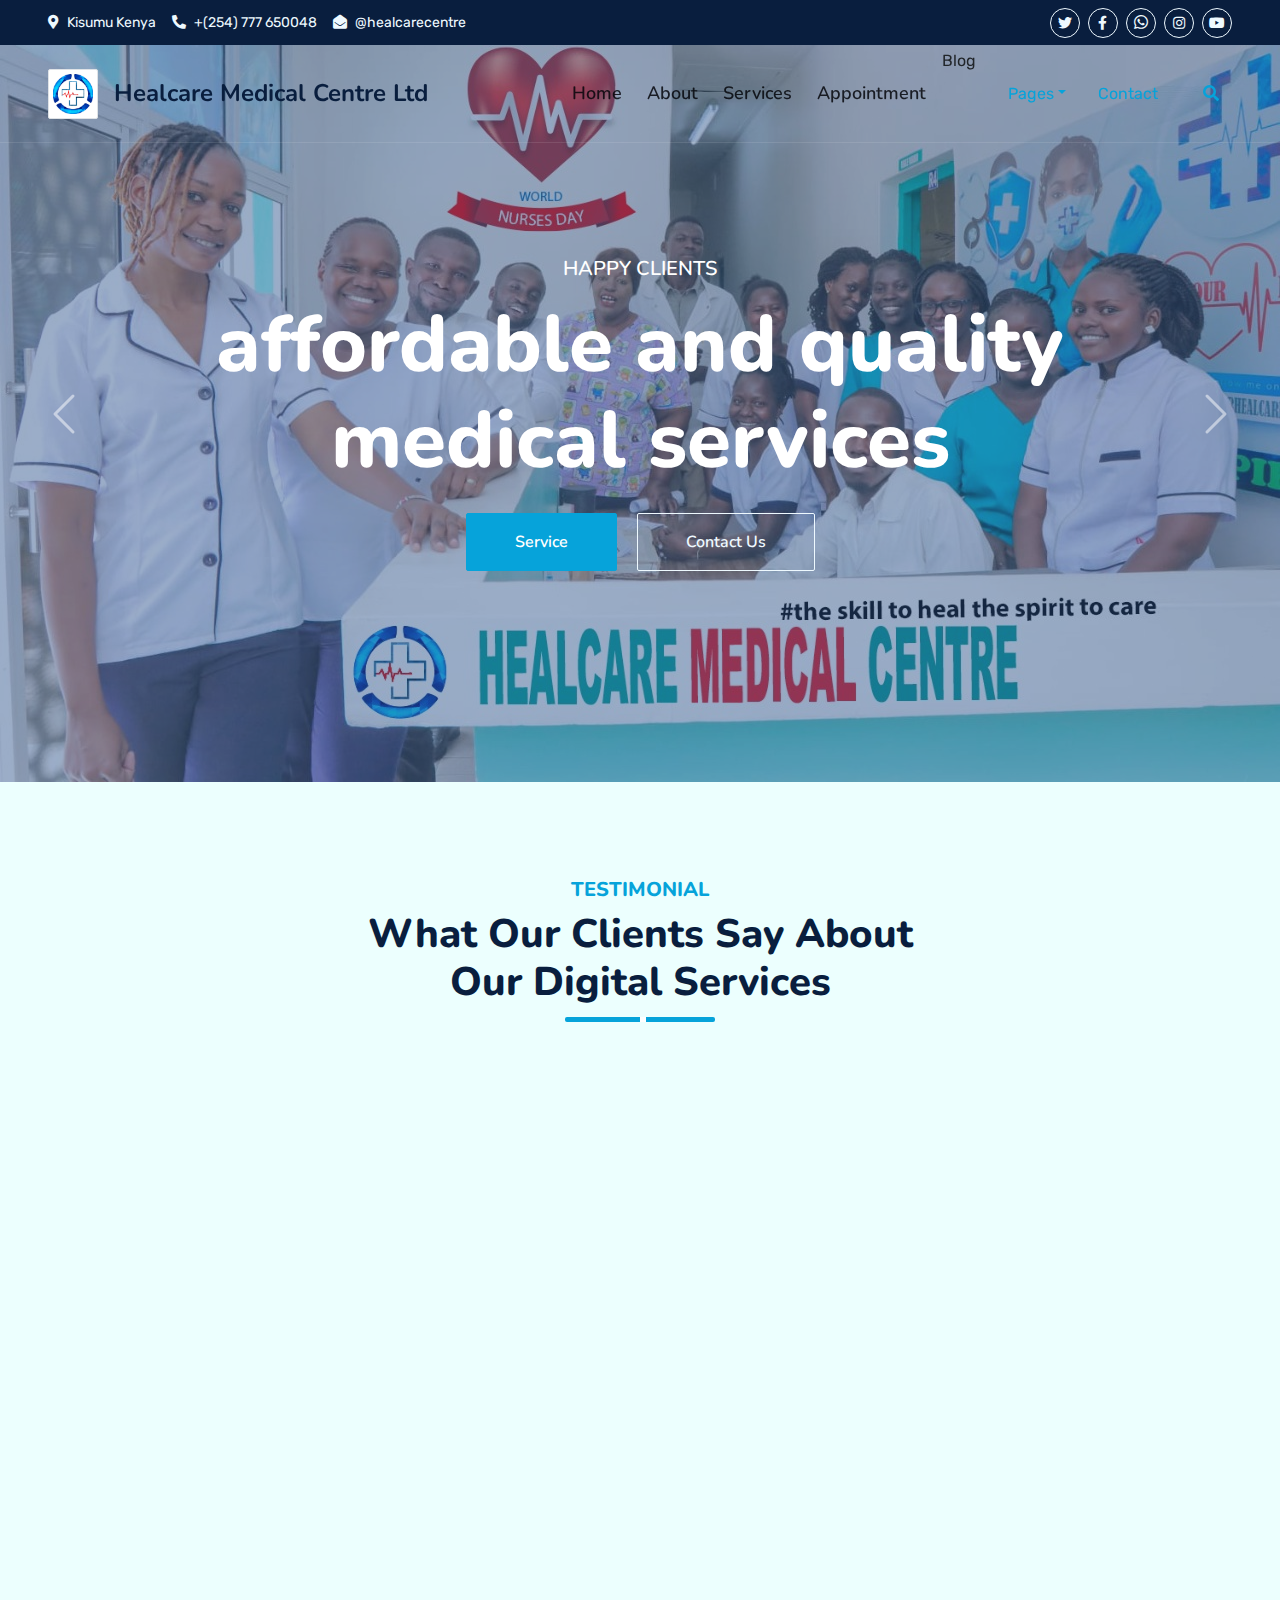
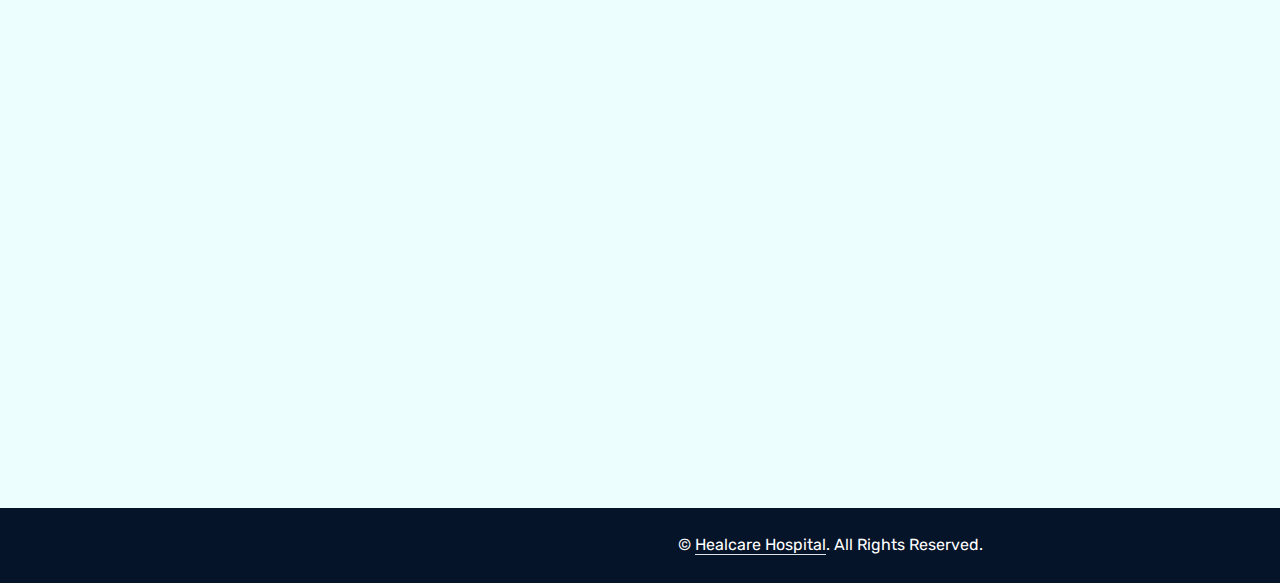
<file: testimonial.html>
<!DOCTYPE html>
<html lang="en">

    <head>
        <meta charset="utf-8">
        <title>Star Healcare Medical Centre Ltd </title>
        <meta content="width=device-width, initial-scale=1.0" name="viewport">
        <meta content="Free HTML Templates" name="keywords">
        <meta content="Free HTML Templates" name="description">
    
        <!-- Favicon -->
        <link href="img/favicon.ico" rel="icon">
    
        <!-- Google Web Fonts -->
        <link rel="preconnect" href="https://fonts.googleapis.com">
        <link rel="preconnect" href="https://fonts.gstatic.com" crossorigin>
        <link href="https://fonts.googleapis.com/css2?family=Nunito:wght@400;600;700;800&family=Rubik:wght@400;500;600;700&display=swap" rel="stylesheet">
        <link rel="stylesheet" href="https://cdn.jsdelivr.net/npm/bootstrap@4.0.0/dist/css/bootstrap.min.css" integrity="sha384-Gn5384xqQ1aoWXA+058RXPxPg6fy4IWvTNh0E263XmFcJlSAwiGgFAW/dAiS6JXm" crossorigin="anonymous">
        <!-- Icon Font Stylesheet -->
        <link href="https://cdnjs.cloudflare.com/ajax/libs/font-awesome/5.10.0/css/all.min.css" rel="stylesheet">
        <link href="https://cdn.jsdelivr.net/npm/bootstrap-icons@1.4.1/font/bootstrap-icons.css" rel="stylesheet">
    
        <!-- Libraries Stylesheet -->
        <link href="lib/owlcarousel/assets/owl.carousel.min.css" rel="stylesheet">
        <link href="lib/animate/animate.min.css" rel="stylesheet">
    
        <!-- Customized Bootstrap Stylesheet -->
        <link href="css/bootstrap.min.css" rel="stylesheet">
    
        <!-- Template Stylesheet -->
        <link href="css/style.css" rel="stylesheet">
    </head>
    
    <body>
        <!-- Spinner Start -->
        <div id="spinner" class="show bg-white position-fixed translate-middle w-100 vh-100 top-50 start-50 d-flex align-items-center justify-content-center">
            <div class="spinner"></div>
        </div>
        <!-- Spinner End -->
    
    
        <!-- Topbar Start -->
        <div class="container-fluid bg-dark px-5 d-none d-lg-block">
            <div class="row gx-0">
                <div class="col-lg-8 text-center text-lg-start mb-2 mb-lg-0">
                    <div class="d-inline-flex align-items-center" style="height: 45px;">
                        <small class="me-3 text-light"><i class="fa fa-map-marker-alt me-2"></i>Kisumu Kenya</small>
                        <small class="me-3 text-light"><i class="fa fa-phone-alt me-2"></i>+(254) 777 650048</small>
                        <small class="text-light"><i class="fa fa-envelope-open me-2"></i>@healcarecentre </small>
                    </div>
                </div>
                <div class="col-lg-4 text-center text-lg-end">
                    <div class="d-inline-flex align-items-center" style="height: 45px;">
                        <!--                               <a class="btn btn-primary btn-square me-2" href="https://twitter.com/healcarecentre?s=20&t=cLGIHlRNA7OYB41gTKgH4Q"><i class="fab fa-twitter fw-normal"></i></a>
                                    <a class="btn btn-primary btn-square me-2" href="https://web.facebook.com/healcarecentre/?__tn__=-UC*F"><i class="fab fa-facebook-f fw-normal"></i></a>
                                    <a class="btn btn-primary btn-square me-2" href="#"><i class="fab fa-linkedin-in fw-normal"></i></a>
                                    <a class="btn btn-primary btn-square" href="https://www.instagram.com/healcarecentre/?hl=en"><i class="fab fa-instagram fw-normal"></i></a>
                                </div> -->
                        <a class="btn btn-sm btn-outline-light btn-sm-square rounded-circle me-2" href="https://twitter.com/healcarecentre?s=20&t=cLGIHlRNA7OYB41gTKgH4Q"><i class="fab fa-twitter fw-normal"></i></a>
                        <a class="btn btn-sm btn-outline-light btn-sm-square rounded-circle me-2" href="https://web.facebook.com/healcarecentre/?__tn__=-UC*F"><i class="fab fa-facebook-f fw-normal"></i></a>
                        <a class="btn btn-sm btn-outline-light btn-sm-square rounded-circle me-2" href="https://l.facebook.com/l.php?u=https%3A%2F%2Fapi.whatsapp.com%2Fsend%3Fphone%3D254112651597%26app%3Dfacebook%26entry_point%3Dpage_cta%26fbclid%3DIwAR26jCcPArwJF7pMhak9y_AAHXJEJk9D_FTiBmDPggTOoFprSlUFi0fkgi0&h=AT1p98Kh1tfYW-lQr8XbxFYz3CtTOqSw7ZWZFYomG3YaAoXv2AP1JjJ27h910AXIwqHDCCfPxj9flFpnSR5taxZMDkR8gbsDKgyzsFLzni86rPJZeNqG4yoMuTQqyQ"><i class="bi bi-whatsapp"></i></a>
                        <a class="btn btn-sm btn-outline-light btn-sm-square rounded-circle me-2" href="https://www.instagram.com/healcarecentre/?hl=en"><i class="fab fa-instagram fw-normal"></i></a>
                        <a class="btn btn-sm btn-outline-light btn-sm-square rounded-circle" href=""><i class="fab fa-youtube fw-normal"></i></a>
                    </div>
                </div>
            </div>
        </div>
        <!-- T -->
    
    
        <!-- Navbar & Carousel Start -->
        <div class="container-fluid position-relative p-0">
            <nav class="navbar navbar-expand-lg navbar-dark px-5 py-3 py-lg-0">
                <a href="index.html" class="navbar-brand p-0">
                    <img src="img/heal.jpg" alt="log" class="img-thumbnail" style="width: 50px; height:50px; border: radius 20px;"> 
                    
                </a>
                
                <button class="navbar-toggler" type="button" data-bs-toggle="collapse" data-bs-target="#navbarCollapse">
                    <span class="fa fa-bars"></span>
                </button>
                <div class="collapse navbar-collapse" id="navbarCollapse">
                    <h4 class="m-0">Healcare Medical Centre Ltd</h4>
                    <div class="navbar-nav ms-auto py-0">
                        <a href="index.html" class="nav-item nav-link ">Home</a>
                        <a href="about.html" class="nav-item nav-link">About</a>
                        <a href="service.html" class="nav-item nav-link">Services</a>
                        <a href="booking.html" class="nav-item nav-link ">Appointment</a>   
                        <a href="blog.html" class="dropdown-item">Blog </a>
                        </div>
                        <div class="nav-item dropdown">
                            <a href="#" class="nav-link dropdown-toggle active" data-bs-toggle="dropdown">Pages</a>
                            <div class="dropdown-menu m-0">
                                <a href="feature.html" class="dropdown-item">Our features</a>
                                <a href="team.html" class="dropdown-item">Team Members</a>
                                
                                
                            </div>
                        </div>
                        <a href="contact.html" class="nav-item nav-link">Contact</a>
                    </div>
                    <butaton type="button" class="btn text-primary ms-3" data-bs-toggle="modal" data-bs-target="#searchModal"><i class="fa fa-search"></i></butaton>
                   
                </div>
            </nav>
    
            <div id="header-carousel" class="carousel slide carousel-fade" data-bs-ride="carousel">
                <div class="carousel-inner">
                    <div class="carousel-item active">
                        <img class="w-100" src="img/carousel-01.jpg" alt="Image">
                        <div class="carousel-caption d-flex flex-column align-items-center justify-content-center">
                            <div class="p-3" style="max-width: 900px;">
                                <h5 class="text-white text-uppercase mb-3 animated slideInDown">Happy Clients </h5>
                                <h1 class="display-1 text-white mb-md-4 animated zoomIn">affordable and quality medical services</h1>
                                <a href="service.html" class="btn btn-primary py-md-3 px-md-5 me-3 animated slideInLeft">Service</a>
                                <a href="contact.html" class="btn btn-outline-light py-md-3 px-md-5 animated slideInRight">Contact Us</a>
                            </div>
                        </div>
                    </div>
                    <div class="carousel-item">
                        <img class="w-100" src="img/carousel-03.jpg" alt="Image">
                        <div class="carousel-caption d-flex flex-column align-items-center justify-content-center">
                            <div class="p-3" style="max-width: 900px;">
                                <h5 class="text-white text-uppercase mb-3 animated slideInDown">Happy Clients</h5>
                                <h1 class="display-1 text-white mb-md-4 animated zoomIn">skill to heal & spirit to care</h1>
                                <a href="service.html" class="btn btn-primary py-md-3 px-md-5 me-3 animated slideInLeft">Service</a>
                                <a href="contact.html" class="btn btn-outline-light py-md-3 px-md-5 animated slideInRight">Contact Us</a>
                            </div>
                        </div>
                    </div>
                </div>
                <button class="carousel-control-prev" type="button" data-bs-target="#header-carousel"
                    data-bs-slide="prev">
                    <span class="carousel-control-prev-icon" aria-hidden="true"></span>
                    <span class="visually-hidden">Previous</span>
                </button>
                <button class="carousel-control-next" type="button" data-bs-target="#header-carousel"
                    data-bs-slide="next">
                    <span class="carousel-control-next-icon" aria-hidden="true"></span>
                    <span class="visually-hidden">Next</span>
                </button>
            </div>
        </div>
        <!-- Navbar & Carousel End -->
    
    


    <!-- Full Screen Search Start -->
    <div class="modal fade" id="searchModal" tabindex="-1">
        <div class="modal-dialog modal-fullscreen">
            <div class="modal-content" style="background: rgba(9, 30, 62, .7);">
                <div class="modal-header border-0">
                    <button type="button" class="btn bg-white btn-close" data-bs-dismiss="modal" aria-label="Close"></button>
                </div>
                <div class="modal-body d-flex align-items-center justify-content-center">
                    <div class="input-group" style="max-width: 600px;">
                        <input type="text" class="form-control bg-transparent border-primary p-3" placeholder="Type search keyword">
                        <button class="btn btn-primary px-4"><i class="bi bi-search"></i></button>
                    </div>
                </div>
            </div>
        </div>
    </div>
    <!-- Full Screen Search End -->


    <!-- Testimonial Start -->
    <div class="container-fluid py-5 wow fadeInUp" data-wow-delay="0.1s">
        <div class="container py-5">
            <div class="section-title text-center position-relative pb-3 mb-4 mx-auto" style="max-width: 600px;">
                <h5 class="fw-bold text-primary text-uppercase">Testimonial</h5>
                <h1 class="mb-0">What Our Clients Say About Our Digital Services</h1>
            </div>
            <div class="owl-carousel testimonial-carousel wow fadeInUp" data-wow-delay="0.6s">
                <div class="testimonial-item bg-light my-4">
                    <div class="d-flex align-items-center border-bottom pt-5 pb-4 px-5">
                        <img class="img-fluid rounded" src="img/testimonial-1.jpg" style="width: 60px; height: 60px;" >
                        <div class="ps-4">
                            <h4 class="text-primary mb-1">Client Name</h4>
                            <small class="text-uppercase">Profession</small>
                        </div>
                    </div>
                    <div class="pt-4 pb-5 px-5">
                        Dolor et eos labore, stet justo sed est sed. Diam sed sed dolor stet amet eirmod eos labore diam
                    </div>
                </div>
                <div class="testimonial-item bg-light my-4">
                    <div class="d-flex align-items-center border-bottom pt-5 pb-4 px-5">
                        <img class="img-fluid rounded" src="img/testimonial-2.jpg" style="width: 60px; height: 60px;" >
                        <div class="ps-4">
                            <h4 class="text-primary mb-1">Client Name</h4>
                            <small class="text-uppercase">Profession</small>
                        </div>
                    </div>
                    <div class="pt-4 pb-5 px-5">
                        Dolor et eos labore, stet justo sed est sed. Diam sed sed dolor stet amet eirmod eos labore diam
                    </div>
                </div>
                <div class="testimonial-item bg-light my-4">
                    <div class="d-flex align-items-center border-bottom pt-5 pb-4 px-5">
                        <img class="img-fluid rounded" src="img/testimonial-3.jpg" style="width: 60px; height: 60px;" >
                        <div class="ps-4">
                            <h4 class="text-primary mb-1">Client Name</h4>
                            <small class="text-uppercase">Profession</small>
                        </div>
                    </div>
                    <div class="pt-4 pb-5 px-5">
                        Dolor et eos labore, stet justo sed est sed. Diam sed sed dolor stet amet eirmod eos labore diam
                    </div>
                </div>
                <div class="testimonial-item bg-light my-4">
                    <div class="d-flex align-items-center border-bottom pt-5 pb-4 px-5">
                        <img class="img-fluid rounded" src="img/testimonial-4.jpg" style="width: 60px; height: 60px;" >
                        <div class="ps-4">
                            <h4 class="text-primary mb-1">Client Name</h4>
                            <small class="text-uppercase">Profession</small>
                        </div>
                    </div>
                    <div class="pt-4 pb-5 px-5">
                        Dolor et eos labore, stet justo sed est sed. Diam sed sed dolor stet amet eirmod eos labore diam
                    </div>
                </div>
            </div>
        </div>
    </div>
    <!-- Testimonial End -->


    <!-- Vendor Start -->
    <div class="container-fluid py-5 wow fadeInUp" data-wow-delay="0.1s">
        <div class="container py-5 mb-5">
            <div class="bg-white">
                <div class="owl-carousel vendor-carousel">
                    <img src="img/vendor-1.jpg" alt="">
                    <img src="img/vendor-2.jpg" alt="">
                    <img src="img/vendor-3.jpg" alt="">
                    <img src="img/vendor-4.jpg" alt="">
                    <img src="img/vendor-5.jpg" alt="">
                    <img src="img/vendor-6.jpg" alt="">
                    <img src="img/vendor-7.jpg" alt="">
                    <img src="img/vendor-8.jpg" alt="">
                    <img src="img/vendor-9.jpg" alt="">
                </div>
            </div>
        </div>
    </div>
    <!-- Vendor End -->
    

    <!-- Footer Start -->
     <!-- Footer Start -->
     <div class="container-fluid bg-dark text-light mt-5 wow fadeInUp" data-wow-delay="0.1s">
        <div class="container">
            <div class="row">
                <div class="col-lg-4 col-md-6 col-sm-6 footer-about">
                    <!-- <div class="d-flex flex-column align-items-center justify-content-center text-center h-100 bg-primary p-4"> -->
                        <a href="index.html" class="navbar-brand">
                            <h3 class="m-0 text-white">Star Healcare <br> Medical Centre</h3>
                        </a>
                        <p class="mt-3 mb-4">state of the art medical center offering affordable and quality medical services. We accept NHIF and we offer in-patient and out-patient services, pharmacy services and morgue services. Talk to us</p>
                        <!-- <form action="">
                            <div class="input-group">
                                <input type="text" class="form-control border-white p-3" placeholder="Your Email">
                                <button class="btn btn-dark">0777 650048</button>
                            </div>
                        </form> -->
                    <!-- </div> -->
                </div>
                <div class="col-lg-8 col-md-6">
                    <div class="row gx-5">
                        <div class="col-lg-4 col-md-12 pt-5 mb-5">
                            <div class="section-title section-title-sm position-relative pb-3 mb-4">
                                <h3 class="text-light mb-0">Get In Touch</h3>
                            </div>
                            <div class="d-flex mb-2">
                                <i class="bi bi-geo-alt text-primary me-2"></i>
                                <p class="mb-0">Kisumu</p>
                            </div>
                            <div class="d-flex mb-2">
                                <i class="bi bi-envelope-open text-primary me-2"></i>
                                <p class="mb-0">healcarecentre@gmail.com</p>
                            </div>
                            <div class="d-flex mb-2">
                                <i class="bi bi-telephone text-primary me-2"></i>
                                <p class="mb-0">+254 777 650048</p>
                            </div>
                            
                        </div>
                        <div class="col-lg-4 col-md-12 pt-0 pt-lg-5 mb-5">
                            <div class="section-title section-title-sm position-relative pb-3 mb-4">
                                <h3 class="text-light mb-0">Our Social Media Handles</h3>
                            </div>
                            <div class="d-flex mt-4">
                                <a class="btn btn-primary btn-square me-2" href="https://twitter.com/healcarecentre?s=20&t=cLGIHlRNA7OYB41gTKgH4Q"><i class="fab fa-twitter fw-normal"></i></a>
                                <a class="btn btn-primary btn-square me-2" href="https://web.facebook.com/healcarecentre/?__tn__=-UC*F"><i class="fab fa-facebook-f fw-normal"></i></a>
                                <a class="btn btn-primary btn-square me-2" href="https://l.facebook.com/l.php?u=https%3A%2F%2Fapi.whatsapp.com%2Fsend%3Fphone%3D254112651597%26app%3Dfacebook%26entry_point%3Dpage_cta%26fbclid%3DIwAR26jCcPArwJF7pMhak9y_AAHXJEJk9D_FTiBmDPggTOoFprSlUFi0fkgi0&h=AT1p98Kh1tfYW-lQr8XbxFYz3CtTOqSw7ZWZFYomG3YaAoXv2AP1JjJ27h910AXIwqHDCCfPxj9flFpnSR5taxZMDkR8gbsDKgyzsFLzni86rPJZeNqG4yoMuTQqyQ"><i class="bi bi-whatsapp"></i></a>
                                <a class="btn btn-primary btn-square" href="https://www.instagram.com/healcarecentre/?hl=en"><i class="fab fa-instagram fw-normal"></i></a>
                            </div>
                        </div>
                        <div class="col-lg-4 col-md-12 pt-0 pt-lg-5 mb-5">
                            <div class="section-title section-title-sm position-relative pb-3 mb-4">
                                <h3 class="text-light mb-0">Popular Links</h3>
                            </div>
                            <div class="link-animated d-flex flex-column justify-content-start">
                                <a class="text-light mb-2" href="#"><i class="bi bi-arrow-right text-primary me-2"></i>Our Services</a>
                                <a class="text-light mb-2" href="#"><i class="bi bi-arrow-right text-primary me-2"></i>Meet The Team</a>
                                <a class="text-light mb-2" href="#"><i class="bi bi-arrow-right text-primary me-2"></i>Latest Blog</a>
                                <a class="text-light" href="career.html"><i class="bi bi-arrow-right text-primary me-2"></i>Career</a>
                            </div>
                        </div>
                    </div>
                </div>
            </div>
        </div>
    </div>
    <div class="container-fluid text-white" style="background: #061429;">
        <div class="container text-center">
            <div class="row justify-content-end">
                <div class="col-lg-8 col-md-6">
                    <div class="d-flex align-items-center justify-content-center" style="height: 75px;">
                        <p class="mb-0">&copy; <a class="text-white border-bottom" href="#">Healcare Hospital</a>. All Rights Reserved. 
						
						<!--/*** This template is free as long as you keep the footer author’s credit link/attribution link/backlink. If you'd like to use the template without the footer author’s credit link/attribution link/backlink, you can purchase the Credit Removal License from "https://htmlcodex.com/credit-removal". Thank you for your support. ***/-->
						<!-- Designed by <a class="text-white border-bottom" href="https://htmlcodex.com">HTML Codex</a></p>
                        <br>Distributed By: <a class="border-bottom" href="https://themewagon.com" target="_blank">ThemeWagon</a> -->
                    </div>
                </div>
            </div>
        </div>
    </div>
    <!-- Footer End -->


    <!-- Back to Top -->
    <a href="#" class="btn btn-lg btn-primary btn-lg-square rounded back-to-top"><i class="bi bi-arrow-up"></i></a>


    <!-- JavaScript Libraries -->
    <script src="https://code.jquery.com/jquery-3.4.1.min.js"></script>
    <script src="https://cdn.jsdelivr.net/npm/bootstrap@5.0.0/dist/js/bootstrap.bundle.min.js"></script>
    <script src="lib/wow/wow.min.js"></script>
    <script src="lib/easing/easing.min.js"></script>
    <script src="lib/waypoints/waypoints.min.js"></script>
    <script src="lib/counterup/counterup.min.js"></script>
    <script src="lib/owlcarousel/owl.carousel.min.js"></script>

    <!-- Template Javascript -->
    <script src="js/main.js"></script>
</body>

</html>
</file>
<file: css/style.css>
/********** Template CSS **********/
body{
    background-color: #00ffee13;

}
:root {
    --primary: #06A3DA;
    --secondary: #34AD54;
    --light: #EEF9FF;
    --dark: #091E3E;
}


/*** Spinner ***/
.spinner {
    width: 40px;
    height: 40px;
    background: var(--primary);
    margin: 100px auto;
    -webkit-animation: sk-rotateplane 1.2s infinite ease-in-out;
    animation: sk-rotateplane 1.2s infinite ease-in-out;
}

@-webkit-keyframes sk-rotateplane {
    0% {
        -webkit-transform: perspective(120px)
    }
    50% {
        -webkit-transform: perspective(120px) rotateY(180deg)
    }
    100% {
        -webkit-transform: perspective(120px) rotateY(180deg) rotateX(180deg)
    }
}

@keyframes sk-rotateplane {
    0% {
        transform: perspective(120px) rotateX(0deg) rotateY(0deg);
        -webkit-transform: perspective(120px) rotateX(0deg) rotateY(0deg)
    }
    50% {
        transform: perspective(120px) rotateX(-180.1deg) rotateY(0deg);
        -webkit-transform: perspective(120px) rotateX(-180.1deg) rotateY(0deg)
    }
    100% {
        transform: perspective(120px) rotateX(-180deg) rotateY(-179.9deg);
        -webkit-transform: perspective(120px) rotateX(-180deg) rotateY(-179.9deg);
    }
}

#spinner {
    opacity: 0;
    visibility: hidden;
    transition: opacity .5s ease-out, visibility 0s linear .5s;
    z-index: 99999;
}

#spinner.show {
    transition: opacity .5s ease-out, visibility 0s linear 0s;
    visibility: visible;
    opacity: 1;
}


/*** Heading ***/
h1,
h2,
.fw-bold {
    font-weight: 800 !important;
}

h3,
h4,
.fw-semi-bold {
    font-weight: 700 !important;
}

h5,
h6,
.fw-medium {
    font-weight: 600 !important;
}


/*** Button ***/
.btn {
    font-family: 'Nunito', sans-serif;
    font-weight: 600;
    transition: .5s;
}

.btn-primary,
.btn-secondary {
    color: #FFFFFF;
    box-shadow: inset 0 0 0 50px transparent;
}

.btn-primary:hover {
    box-shadow: inset 0 0 0 0 var(--primary);
}

.btn-secondary:hover {
    box-shadow: inset 0 0 0 0 var(--secondary);
}

.btn-square {
    width: 36px;
    height: 36px;
}

.btn-sm-square {
    width: 30px;
    height: 30px;
}

.btn-lg-square {
    width: 48px;
    height: 48px;
}

.btn-square,
.btn-sm-square,
.btn-lg-square {
    padding-left: 0;
    padding-right: 0;
    text-align: center;
}


/*** Navbar ***/
.navbar-dark .navbar-nav .nav-link {
    font-family: 'Nunito', sans-serif;
    position: relative;
    margin-left: 25px;
    padding: 35px 0;
    color: #030509d6;
    font-size: 18px;
    font-weight: 600;
    outline: none;
    transition: .5s;
}

.sticky-top.navbar-dark .navbar-nav .nav-link {
    padding: 20px 0;
    color: var(--dark);
}

.navbar-dark .navbar-nav .nav-link:hover,
.navbar-dark .navbar-nav .nav-link.active {
    color: var(--primary);
}

.navbar-dark .navbar-brand h1 {
    color: #FFFFFF;
}

.navbar-dark .navbar-toggler {
    color: var(--primary) !important;
    border-color: var(--primary) !important;
}

@media (max-width: 991.98px) {
    .sticky-top.navbar-dark {
        position: relative;
        background: #FFFFFF;
    }

    .navbar-dark .navbar-nav .nav-link,
    .navbar-dark .navbar-nav .nav-link.show,
    .sticky-top.navbar-dark .navbar-nav .nav-link {
        padding: 10px 0;
        color: var(--dark);
    }

    .navbar-dark .navbar-brand h1 {
        color: var(--primary);
    }
}

@media (min-width: 992px) {
    .navbar-dark {
        position: absolute;
        width: 100%;
        top: 0;
        left: 0;
        border-bottom: 1px solid rgba(256, 256, 256, .1);
        z-index: 999;
    }
    
    .sticky-top.navbar-dark {
        position: fixed;
        background: #FFFFFF;
    }

    .navbar-dark .navbar-nav .nav-link::before {
        position: absolute;
        content: "";
        width: 0;
        height: 2px;
        bottom: -1px;
        left: 50%;
        background: var(--primary);
        transition: .5s;
    }

    .navbar-dark .navbar-nav .nav-link:hover::before,
    .navbar-dark .navbar-nav .nav-link.active::before {
        width: 100%;
        left: 0;
    }

    .navbar-dark .navbar-nav .nav-link.nav-contact::before {
        display: none;
    }

    .sticky-top.navbar-dark .navbar-brand h1 {
        color: var(--primary);
    }
}


/*** Carousel ***/
.carousel-caption {
    top: 0;
    left: 0;
    right: 0;
    bottom: 0;
    background: rgba(43, 81, 138, 0.47);
    z-index: 1;
}

@media (max-width: 576px) {
    .carousel-caption h5 {
        font-size: 14px;
        font-weight: 500 !important;
    }

    .carousel-caption h1 {
        font-size: 30px;
        font-weight: 600 !important;
    }
}

.carousel-control-prev,
.carousel-control-next {
    width: 10%;
}

.carousel-control-prev-icon,
.carousel-control-next-icon {
    width: 3rem;
    height: 3rem;
}


/*** Section Title ***/
.section-title::before {
    position: absolute;
    content: "";
    width: 150px;
    height: 5px;
    left: 0;
    bottom: 0;
    background: var(--primary);
    border-radius: 2px;
}

.section-title.text-center::before {
    left: 50%;
    margin-left: -75px;
}

.section-title.section-title-sm::before {
    width: 90px;
    height: 3px;
}

.section-title::after {
    position: absolute;
    content: "";
    width: 6px;
    height: 5px;
    bottom: 0px;
    background: #FFFFFF;
    -webkit-animation: section-title-run 5s infinite linear;
    animation: section-title-run 5s infinite linear;
}

.section-title.section-title-sm::after {
    width: 4px;
    height: 3px;
}

.section-title.text-center::after {
    -webkit-animation: section-title-run-center 5s infinite linear;
    animation: section-title-run-center 5s infinite linear;
}

.section-title.section-title-sm::after {
    -webkit-animation: section-title-run-sm 5s infinite linear;
    animation: section-title-run-sm 5s infinite linear;
}

@-webkit-keyframes section-title-run {
    0% {left: 0; } 50% { left : 145px; } 100% { left: 0; }
}

@-webkit-keyframes section-title-run-center {
    0% { left: 50%; margin-left: -75px; } 50% { left : 50%; margin-left: 45px; } 100% { left: 50%; margin-left: -75px; }
}

@-webkit-keyframes section-title-run-sm {
    0% {left: 0; } 50% { left : 85px; } 100% { left: 0; }
}


/*** Service ***/
.service-item {
    position: relative;
    height: 300px;
    padding: 0 30px;
    transition: .5s;
}

.service-item .service-icon {
    margin-bottom: 30px;
    width: 60px;
    height: 60px;
    display: flex;
    align-items: center;
    justify-content: center;
    background: var(--primary);
    border-radius: 2px;
    transform: rotate(-45deg);
}

.service-item .service-icon i {
    transform: rotate(45deg);
}

.service-item a.btn {
    position: absolute;
    width: 60px;
    bottom: -48px;
    left: 50%;
    margin-left: -30px;
    opacity: 0;
}

.service-item:hover a.btn {
    bottom: -24px;
    opacity: 1;
}


/*** Testimonial ***/
.testimonial-carousel .owl-dots {
    margin-top: 15px;
    display: flex;
    align-items: flex-end;
    justify-content: center;
}

.testimonial-carousel .owl-dot {
    position: relative;
    display: inline-block;
    margin: 0 5px;
    width: 15px;
    height: 15px;
    background: #DDDDDD;
    border-radius: 2px;
    transition: .5s;
}

.testimonial-carousel .owl-dot.active {
    width: 30px;
    background: var(--primary);
}

.testimonial-carousel .owl-item.center {
    position: relative;
    z-index: 1;
}

.testimonial-carousel .owl-item .testimonial-item {
    transition: .5s;
}

.testimonial-carousel .owl-item.center .testimonial-item {
    background: #FFFFFF !important;
    box-shadow: 0 0 30px #DDDDDD;
}


/*** Team ***/
.team-item {
    transition: .5s;
}

.team-social {
    position: absolute;
    width: 100%;
    height: 100%;
    top: 0;
    left: 0;
    display: flex;
    align-items: center;
    justify-content: center;
    transition: .5s;
}

.team-social a.btn {
    position: relative;
    margin: 0 3px;
    margin-top: 100px;
    opacity: 0;
}

.team-item:hover {
    box-shadow: 0 0 30px #DDDDDD;
}

.team-item:hover .team-social {
    background: rgba(9, 30, 62, .7);
}

.team-item:hover .team-social a.btn:first-child {
    opacity: 1;
    margin-top: 0;
    transition: .3s 0s;
}

.team-item:hover .team-social a.btn:nth-child(2) {
    opacity: 1;
    margin-top: 0;
    transition: .3s .05s;
}

.team-item:hover .team-social a.btn:nth-child(3) {
    opacity: 1;
    margin-top: 0;
    transition: .3s .1s;
}

.team-item:hover .team-social a.btn:nth-child(4) {
    opacity: 1;
    margin-top: 0;
    transition: .3s .15s;
}

.team-item .team-img img,
.blog-item .blog-img img  {
    transition: .5s;
}

.team-item:hover .team-img img,
.blog-item:hover .blog-img img {
    transform: scale(1.15);
}


/*** Miscellaneous ***/
@media (min-width: 991.98px) {
    .facts {
        position: relative;
        margin-top: -75px;
        z-index: 1;
    }
}

.back-to-top {
    position: fixed;
    display: none;
    right: 45px;
    bottom: 45px;
    z-index: 99;
}

.bg-header {
    background: linear-gradient(rgba(9, 30, 62, 0.319), rgba(9, 30, 62, 0.59)), url(../img/services_car.jpg) center center no-repeat;
    background-size: cover;
}

.link-animated a {
    transition: .5s;
}

.link-animated a:hover {
    padding-left: 10px;
}

@media (min-width: 767.98px) {
    .footer-about {
        margin-bottom: -75px;
    }
}
</file>
